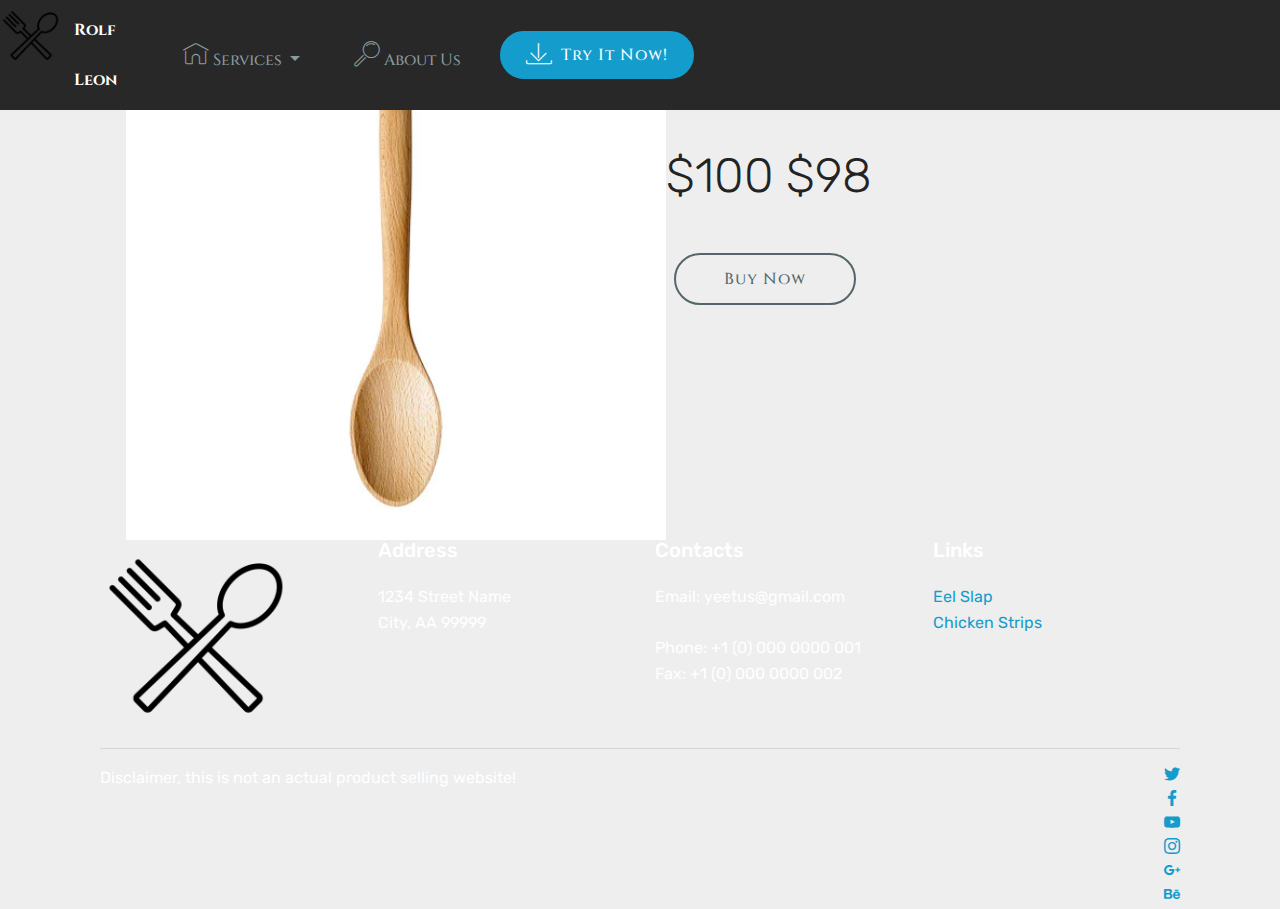
<file: page2.html>
<!DOCTYPE html>
<html  >
<head>
  <!-- Site made with Mobirise Website Builder v4.10.2, https://mobirise.com -->
  <meta charset="UTF-8">
  <meta http-equiv="X-UA-Compatible" content="IE=edge">
  <meta name="generator" content="Mobirise v4.10.2, mobirise.com">
  <meta name="viewport" content="width=device-width, initial-scale=1, minimum-scale=1">
  <link rel="shortcut icon" href="assets/images/368797-200-138x138.png" type="image/x-icon">
  <meta name="description" content="Web Page Creator Description">
  
  <title>Please Help Me</title>
  <link rel="stylesheet" href="assets/web/assets/mobirise-icons/mobirise-icons.css">
  <link rel="stylesheet" href="assets/tether/tether.min.css">
  <link rel="stylesheet" href="assets/bootstrap/css/bootstrap.min.css">
  <link rel="stylesheet" href="assets/bootstrap/css/bootstrap-grid.min.css">
  <link rel="stylesheet" href="assets/bootstrap/css/bootstrap-reboot.min.css">
  <link rel="stylesheet" href="assets/dropdown/css/style.css">
  <link rel="stylesheet" href="assets/socicon/css/styles.css">
  <link rel="stylesheet" href="assets/theme/css/style.css">
  <link rel="stylesheet" href="assets/mobirise/css/mbr-additional.css" type="text/css">
  
  
  
</head>
<body>
  <section class="menu cid-rtcDZcAarI" once="menu" id="menu1-s">

    

    <nav class="navbar navbar-expand beta-menu navbar-dropdown align-items-center navbar-fixed-top navbar-toggleable-sm">
        <button class="navbar-toggler navbar-toggler-right" type="button" data-toggle="collapse" data-target="#navbarSupportedContent" aria-controls="navbarSupportedContent" aria-expanded="false" aria-label="Toggle navigation">
            <div class="hamburger">
                <span></span>
                <span></span>
                <span></span>
                <span></span>
            </div>
        </button>
        <div class="menu-logo">
            <div class="navbar-brand">
                <span class="navbar-logo">
                    <a href="https://mobirise.co">
                         <img src="assets/images/368797-200-138x138.png" alt="Mobirise" title="" style="height: 3.8rem;">
                    </a>
                </span>
                <span class="navbar-caption-wrap"><a class="navbar-caption text-white display-4" href="https://mobirise.co">Rolf Leon</a></span>
            </div>
        </div>
        <div class="collapse navbar-collapse" id="navbarSupportedContent">
            <ul class="navbar-nav nav-dropdown" data-app-modern-menu="true"><li class="nav-item dropdown">
                    <a class="nav-link link dropdown-toggle text-warning display-4" href="https://mobirise.co" data-toggle="dropdown-submenu" aria-expanded="true">
                        <span class="mbri-home mbr-iconfont mbr-iconfont-btn"></span>
                        Services
                    </a><div class="dropdown-menu"><a class="dropdown-item text-warning display-4" href="page2.html">Standard</a><a class="dropdown-item text-warning display-4" href="page3.html" aria-expanded="true">Buisness</a><a class="dropdown-item text-warning display-4" href="page4.html" aria-expanded="false">Premium</a></div>
                </li>
                <li class="nav-item">
                    <a class="nav-link link text-warning display-4" href="https://mobirise.co">
                        <span class="mbri-search mbr-iconfont mbr-iconfont-btn"></span>
                        About Us
                    </a>
                </li></ul>
            <div class="navbar-buttons mbr-section-btn"><a class="btn btn-sm btn-primary display-4" href="https://mobirise.co">
                    <span class="mbri-save mbr-iconfont mbr-iconfont-btn "></span>
                    Try It Now!
                </a></div>
        </div>
    </nav>
</section>

<section class="engine"><a href="https://mobirise.info/s">bootstrap theme</a></section><section class="services2 cid-rt1t7WV9ff" id="services2-l">
    <!---->
    
    <!---->
    <!--Overlay-->
    
    <!--Container-->
    <div class="container">
        <div class="col-md-12">
            <div class="media-container-row">
                <div class="mbr-figure" style="width: 50%;">
                    <img src="assets/images/rort-spoon-0240554-pe380197-s4.webp" alt="Mobirise" title="">
                </div>
                <div class="align-left aside-content">
                    <h2 class="mbr-title pt-2 mbr-fonts-style display-2">
                        Standard&nbsp;</h2>
                    <div class="mbr-section-text">
                        <p class="mbr-text text1 pt-2 mbr-light mbr-fonts-style display-7">The simple wooden spoon, perfect for any conosour of fine utensils</p>
                        <p class="mbr-text text2 pt-4 mbr-light mbr-fonts-style display-2">
                            $100&nbsp;<span class="cost">$98</span></p>
                    </div>
                    <!--Btn-->
                    <div class="mbr-section-btn pt-3 align-left"><a href="https://www.ikea.com/ca/en/p/roert-spoon-beech-10278460/" class="btn btn-warning-outline display-4">
                            Buy Now
                        </a></div>
                </div>
            </div>
        </div>
    </div>
</section>

<section class="cid-rtcEfvAgXp" id="footer1-v">

    

    

    <div class="container">
        <div class="media-container-row content text-white">
            <div class="col-12 col-md-3">
                <div class="media-wrap">
                    <a href="https://mobirise.co/">
                        <img src="assets/images/368797-200-192x192.png" alt="Mobirise" title="">
                    </a>
                </div>
            </div>
            <div class="col-12 col-md-3 mbr-fonts-style display-7">
                <h5 class="pb-3">
                    Address
                </h5>
                <p class="mbr-text">
                    1234 Street Name
                    <br>City, AA 99999
                </p>
            </div>
            <div class="col-12 col-md-3 mbr-fonts-style display-7">
                <h5 class="pb-3">
                    Contacts
                </h5>
                <p class="mbr-text">
                    Email: yeetus@gmail.com &nbsp; &nbsp; &nbsp; &nbsp; &nbsp; &nbsp; &nbsp; &nbsp; &nbsp; &nbsp;<br>Phone: +1 (0) 000 0000 001
                    <br>Fax: +1 (0) 000 0000 002
                </p>
            </div>
            <div class="col-12 col-md-3 mbr-fonts-style display-7">
                <h5 class="pb-3">
                    Links
                </h5>
                <p class="mbr-text"><a href="http://eelslap.com/">Eel Slap</a><br><a href="https://www.chick-fil-a.com/">Chicken Strips</a><br><br></p>
            </div>
        </div>
        <div class="footer-lower">
            <div class="media-container-row">
                <div class="col-sm-12">
                    <hr>
                </div>
            </div>
            <div class="media-container-row mbr-white">
                <div class="col-sm-6 copyright">
                    <p class="mbr-text mbr-fonts-style display-7">
                        Disclaimer, this is not an actual product selling website! &nbsp;</p>
                </div>
                <div class="col-md-6">
                    <div class="social-list align-right">
                        <div class="soc-item">
                            <a href="https://twitter.com/mobirise" target="_blank">
                                <span class="socicon-twitter socicon mbr-iconfont mbr-iconfont-social"></span>
                            </a>
                        </div>
                        <div class="soc-item">
                            <a href="https://www.facebook.com/pages/Mobirise/1616226671953247" target="_blank">
                                <span class="socicon-facebook socicon mbr-iconfont mbr-iconfont-social"></span>
                            </a>
                        </div>
                        <div class="soc-item">
                            <a href="https://www.youtube.com/c/mobirise" target="_blank">
                                <span class="socicon-youtube socicon mbr-iconfont mbr-iconfont-social"></span>
                            </a>
                        </div>
                        <div class="soc-item">
                            <a href="https://instagram.com/mobirise" target="_blank">
                                <span class="socicon-instagram socicon mbr-iconfont mbr-iconfont-social"></span>
                            </a>
                        </div>
                        <div class="soc-item">
                            <a href="https://plus.google.com/u/0/+Mobirise" target="_blank">
                                <span class="socicon-googleplus socicon mbr-iconfont mbr-iconfont-social"></span>
                            </a>
                        </div>
                        <div class="soc-item">
                            <a href="https://www.behance.net/Mobirise" target="_blank">
                                <span class="socicon-behance socicon mbr-iconfont mbr-iconfont-social"></span>
                            </a>
                        </div>
                    </div>
                </div>
            </div>
        </div>
    </div>
</section>


  <script src="assets/web/assets/jquery/jquery.min.js"></script>
  <script src="assets/popper/popper.min.js"></script>
  <script src="assets/tether/tether.min.js"></script>
  <script src="assets/bootstrap/js/bootstrap.min.js"></script>
  <script src="assets/smoothscroll/smooth-scroll.js"></script>
  <script src="assets/dropdown/js/script.min.js"></script>
  <script src="assets/touchswipe/jquery.touch-swipe.min.js"></script>
  <script src="assets/theme/js/script.js"></script>
  
  
</body>
</html>
</file>
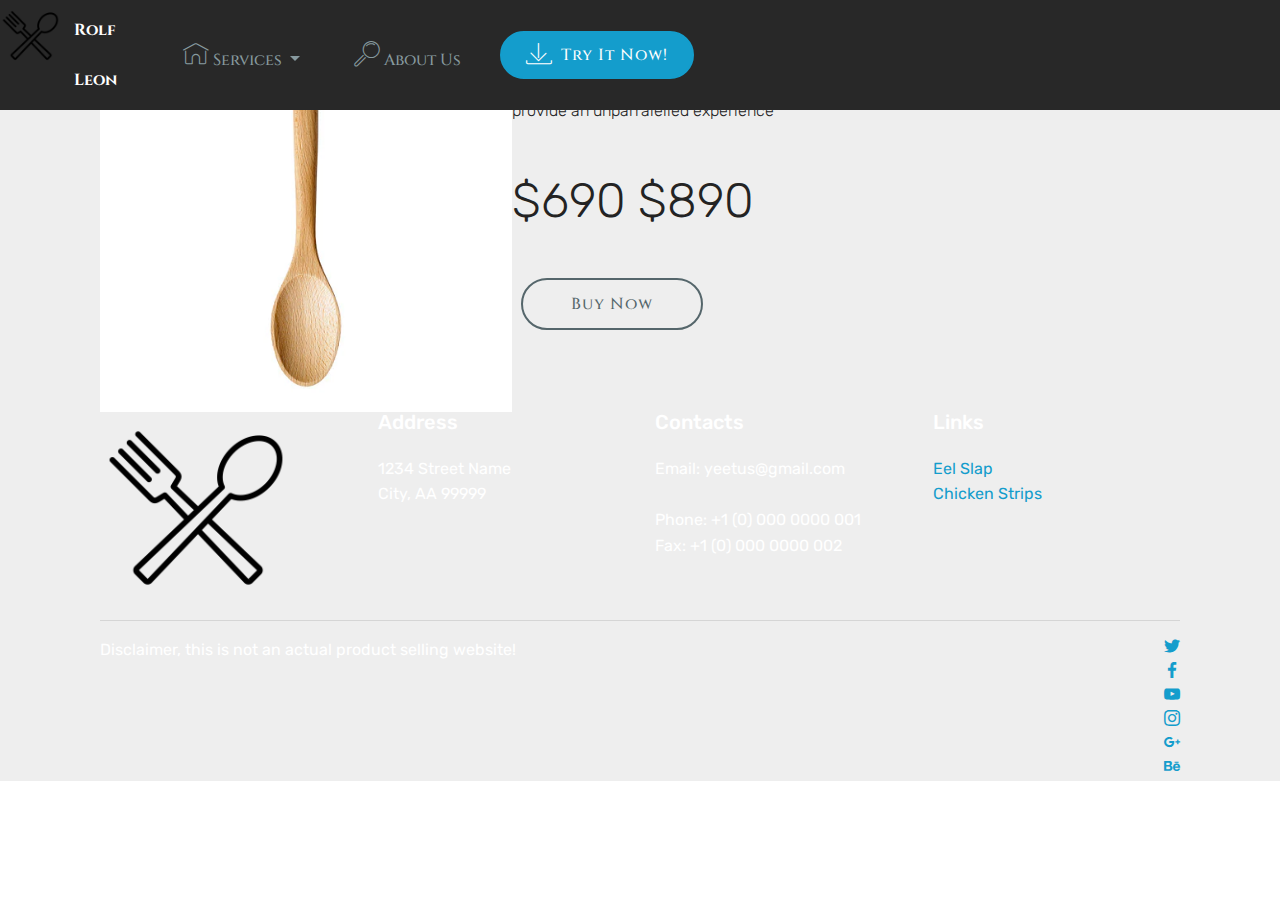
<file: page3.html>
<!DOCTYPE html>
<html  >
<head>
  <!-- Site made with Mobirise Website Builder v4.10.2, https://mobirise.com -->
  <meta charset="UTF-8">
  <meta http-equiv="X-UA-Compatible" content="IE=edge">
  <meta name="generator" content="Mobirise v4.10.2, mobirise.com">
  <meta name="viewport" content="width=device-width, initial-scale=1, minimum-scale=1">
  <link rel="shortcut icon" href="assets/images/368797-200-138x138.png" type="image/x-icon">
  <meta name="description" content="Website Builder Description">
  
  <title>Please End Me</title>
  <link rel="stylesheet" href="assets/web/assets/mobirise-icons/mobirise-icons.css">
  <link rel="stylesheet" href="assets/tether/tether.min.css">
  <link rel="stylesheet" href="assets/bootstrap/css/bootstrap.min.css">
  <link rel="stylesheet" href="assets/bootstrap/css/bootstrap-grid.min.css">
  <link rel="stylesheet" href="assets/bootstrap/css/bootstrap-reboot.min.css">
  <link rel="stylesheet" href="assets/dropdown/css/style.css">
  <link rel="stylesheet" href="assets/socicon/css/styles.css">
  <link rel="stylesheet" href="assets/theme/css/style.css">
  <link rel="stylesheet" href="assets/mobirise/css/mbr-additional.css" type="text/css">
  
  
  
</head>
<body>
  <section class="menu cid-rtcDXeggzj" once="menu" id="menu1-r">

    

    <nav class="navbar navbar-expand beta-menu navbar-dropdown align-items-center navbar-fixed-top navbar-toggleable-sm">
        <button class="navbar-toggler navbar-toggler-right" type="button" data-toggle="collapse" data-target="#navbarSupportedContent" aria-controls="navbarSupportedContent" aria-expanded="false" aria-label="Toggle navigation">
            <div class="hamburger">
                <span></span>
                <span></span>
                <span></span>
                <span></span>
            </div>
        </button>
        <div class="menu-logo">
            <div class="navbar-brand">
                <span class="navbar-logo">
                    <a href="https://mobirise.co">
                         <img src="assets/images/368797-200-138x138.png" alt="Mobirise" title="" style="height: 3.8rem;">
                    </a>
                </span>
                <span class="navbar-caption-wrap"><a class="navbar-caption text-white display-4" href="https://mobirise.co">Rolf Leon</a></span>
            </div>
        </div>
        <div class="collapse navbar-collapse" id="navbarSupportedContent">
            <ul class="navbar-nav nav-dropdown" data-app-modern-menu="true"><li class="nav-item dropdown">
                    <a class="nav-link link dropdown-toggle text-warning display-4" href="https://mobirise.co" data-toggle="dropdown-submenu" aria-expanded="true">
                        <span class="mbri-home mbr-iconfont mbr-iconfont-btn"></span>
                        Services
                    </a><div class="dropdown-menu"><a class="dropdown-item text-warning display-4" href="page2.html">Standard</a><a class="dropdown-item text-warning display-4" href="page3.html" aria-expanded="true">Buisness</a><a class="dropdown-item text-warning display-4" href="page4.html" aria-expanded="false">Premium</a></div>
                </li>
                <li class="nav-item">
                    <a class="nav-link link text-warning display-4" href="https://mobirise.co">
                        <span class="mbri-search mbr-iconfont mbr-iconfont-btn"></span>
                        About Us
                    </a>
                </li></ul>
            <div class="navbar-buttons mbr-section-btn"><a class="btn btn-sm btn-primary display-4" href="https://mobirise.co">
                    <span class="mbri-save mbr-iconfont mbr-iconfont-btn "></span>
                    Try It Now!
                </a></div>
        </div>
    </nav>
</section>

<section class="engine"><a href="https://mobirise.info/a">online website builder</a></section><section class="services2 cid-rt1uFMUAkw" id="services2-m">
    <!---->
    
    <!---->
    <!--Overlay-->
    
    <!--Container-->
    <div class="container">
        <div class="col-md-12">
            <div class="media-container-row">
                <div class="mbr-figure" style="width: 50%;">
                    <img src="assets/images/rort-spoon-0240554-pe380197-s4.webp" alt="Mobirise" title="">
                </div>
                <div class="align-left aside-content">
                    <h2 class="mbr-title pt-2 mbr-fonts-style display-2">
                        Buisness</h2>
                    <div class="mbr-section-text">
                        <p class="mbr-text text1 pt-2 mbr-light mbr-fonts-style display-7">
                            This sleek advanced spoon takes advantage of cutting edge design technologies, to provide an unparralelled experience
                        </p>
                        <p class="mbr-text text2 pt-4 mbr-light mbr-fonts-style display-2">
                            $690 <span class="cost">$890</span>
                        </p>
                    </div>
                    <!--Btn-->
                    <div class="mbr-section-btn pt-3 align-left"><a href="https://www.ebay.ca/itm/IKEA-RORT-Spoo-Beech-Round-Beech-Free-Shipping/332326084511?hash=item4d602d9f9f:g:kPwAAOSwFjNZftOF" class="btn btn-warning-outline display-4">
                            Buy Now
                        </a></div>
                </div>
            </div>
        </div>
    </div>
</section>

<section class="cid-rtcEcu2yfj" id="footer1-u">

    

    

    <div class="container">
        <div class="media-container-row content text-white">
            <div class="col-12 col-md-3">
                <div class="media-wrap">
                    <a href="https://mobirise.co/">
                        <img src="assets/images/368797-200-192x192.png" alt="Mobirise" title="">
                    </a>
                </div>
            </div>
            <div class="col-12 col-md-3 mbr-fonts-style display-7">
                <h5 class="pb-3">
                    Address
                </h5>
                <p class="mbr-text">
                    1234 Street Name
                    <br>City, AA 99999
                </p>
            </div>
            <div class="col-12 col-md-3 mbr-fonts-style display-7">
                <h5 class="pb-3">
                    Contacts
                </h5>
                <p class="mbr-text">
                    Email: yeetus@gmail.com &nbsp; &nbsp; &nbsp; &nbsp; &nbsp; &nbsp; &nbsp; &nbsp; &nbsp; &nbsp;<br>Phone: +1 (0) 000 0000 001
                    <br>Fax: +1 (0) 000 0000 002
                </p>
            </div>
            <div class="col-12 col-md-3 mbr-fonts-style display-7">
                <h5 class="pb-3">
                    Links
                </h5>
                <p class="mbr-text"><a href="http://eelslap.com/">Eel Slap</a><br><a href="https://www.chick-fil-a.com/">Chicken Strips</a><br><br></p>
            </div>
        </div>
        <div class="footer-lower">
            <div class="media-container-row">
                <div class="col-sm-12">
                    <hr>
                </div>
            </div>
            <div class="media-container-row mbr-white">
                <div class="col-sm-6 copyright">
                    <p class="mbr-text mbr-fonts-style display-7">
                        Disclaimer, this is not an actual product selling website! &nbsp;</p>
                </div>
                <div class="col-md-6">
                    <div class="social-list align-right">
                        <div class="soc-item">
                            <a href="https://twitter.com/mobirise" target="_blank">
                                <span class="socicon-twitter socicon mbr-iconfont mbr-iconfont-social"></span>
                            </a>
                        </div>
                        <div class="soc-item">
                            <a href="https://www.facebook.com/pages/Mobirise/1616226671953247" target="_blank">
                                <span class="socicon-facebook socicon mbr-iconfont mbr-iconfont-social"></span>
                            </a>
                        </div>
                        <div class="soc-item">
                            <a href="https://www.youtube.com/c/mobirise" target="_blank">
                                <span class="socicon-youtube socicon mbr-iconfont mbr-iconfont-social"></span>
                            </a>
                        </div>
                        <div class="soc-item">
                            <a href="https://instagram.com/mobirise" target="_blank">
                                <span class="socicon-instagram socicon mbr-iconfont mbr-iconfont-social"></span>
                            </a>
                        </div>
                        <div class="soc-item">
                            <a href="https://plus.google.com/u/0/+Mobirise" target="_blank">
                                <span class="socicon-googleplus socicon mbr-iconfont mbr-iconfont-social"></span>
                            </a>
                        </div>
                        <div class="soc-item">
                            <a href="https://www.behance.net/Mobirise" target="_blank">
                                <span class="socicon-behance socicon mbr-iconfont mbr-iconfont-social"></span>
                            </a>
                        </div>
                    </div>
                </div>
            </div>
        </div>
    </div>
</section>


  <script src="assets/web/assets/jquery/jquery.min.js"></script>
  <script src="assets/popper/popper.min.js"></script>
  <script src="assets/tether/tether.min.js"></script>
  <script src="assets/bootstrap/js/bootstrap.min.js"></script>
  <script src="assets/smoothscroll/smooth-scroll.js"></script>
  <script src="assets/dropdown/js/script.min.js"></script>
  <script src="assets/touchswipe/jquery.touch-swipe.min.js"></script>
  <script src="assets/theme/js/script.js"></script>
  
  
</body>
</html>
</file>
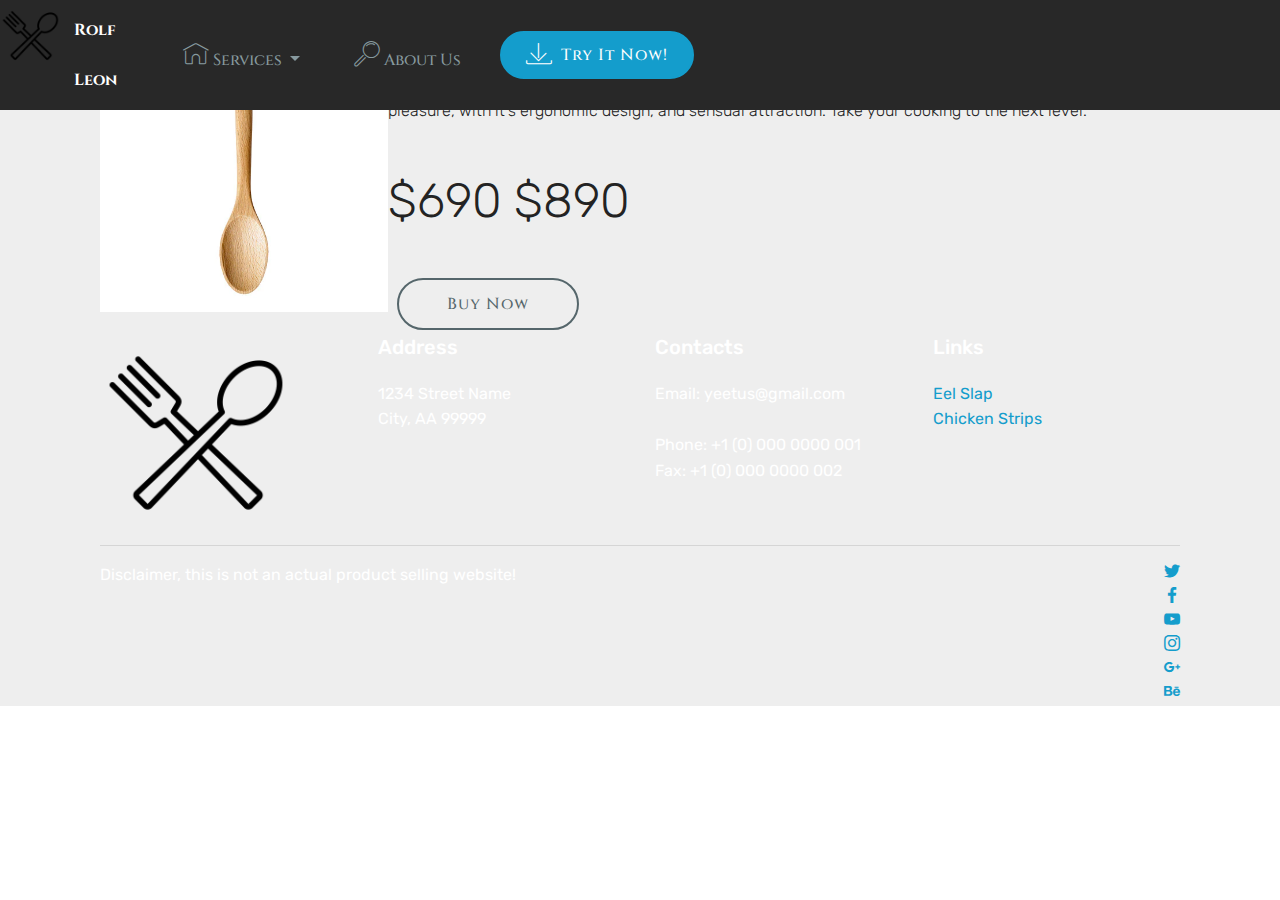
<file: page4.html>
<!DOCTYPE html>
<html  >
<head>
  <!-- Site made with Mobirise Website Builder v4.10.2, https://mobirise.com -->
  <meta charset="UTF-8">
  <meta http-equiv="X-UA-Compatible" content="IE=edge">
  <meta name="generator" content="Mobirise v4.10.2, mobirise.com">
  <meta name="viewport" content="width=device-width, initial-scale=1, minimum-scale=1">
  <link rel="shortcut icon" href="assets/images/368797-200-138x138.png" type="image/x-icon">
  <meta name="description" content="Site Maker Description">
  
  <title>Please Love Me</title>
  <link rel="stylesheet" href="assets/web/assets/mobirise-icons/mobirise-icons.css">
  <link rel="stylesheet" href="assets/tether/tether.min.css">
  <link rel="stylesheet" href="assets/bootstrap/css/bootstrap.min.css">
  <link rel="stylesheet" href="assets/bootstrap/css/bootstrap-grid.min.css">
  <link rel="stylesheet" href="assets/bootstrap/css/bootstrap-reboot.min.css">
  <link rel="stylesheet" href="assets/dropdown/css/style.css">
  <link rel="stylesheet" href="assets/socicon/css/styles.css">
  <link rel="stylesheet" href="assets/theme/css/style.css">
  <link rel="stylesheet" href="assets/mobirise/css/mbr-additional.css" type="text/css">
  
  
  
</head>
<body>
  <section class="menu cid-rtcDVx7eq1" once="menu" id="menu1-q">

    

    <nav class="navbar navbar-expand beta-menu navbar-dropdown align-items-center navbar-fixed-top navbar-toggleable-sm">
        <button class="navbar-toggler navbar-toggler-right" type="button" data-toggle="collapse" data-target="#navbarSupportedContent" aria-controls="navbarSupportedContent" aria-expanded="false" aria-label="Toggle navigation">
            <div class="hamburger">
                <span></span>
                <span></span>
                <span></span>
                <span></span>
            </div>
        </button>
        <div class="menu-logo">
            <div class="navbar-brand">
                <span class="navbar-logo">
                    <a href="https://mobirise.co">
                         <img src="assets/images/368797-200-138x138.png" alt="Mobirise" title="" style="height: 3.8rem;">
                    </a>
                </span>
                <span class="navbar-caption-wrap"><a class="navbar-caption text-white display-4" href="https://mobirise.co">Rolf Leon</a></span>
            </div>
        </div>
        <div class="collapse navbar-collapse" id="navbarSupportedContent">
            <ul class="navbar-nav nav-dropdown" data-app-modern-menu="true"><li class="nav-item dropdown">
                    <a class="nav-link link dropdown-toggle text-warning display-4" href="https://mobirise.co" data-toggle="dropdown-submenu" aria-expanded="true">
                        <span class="mbri-home mbr-iconfont mbr-iconfont-btn"></span>
                        Services
                    </a><div class="dropdown-menu"><a class="dropdown-item text-warning display-4" href="page2.html">Standard</a><a class="dropdown-item text-warning display-4" href="page3.html" aria-expanded="true">Buisness</a><a class="dropdown-item text-warning display-4" href="page4.html" aria-expanded="false">Premium</a></div>
                </li>
                <li class="nav-item">
                    <a class="nav-link link text-warning display-4" href="https://mobirise.co">
                        <span class="mbri-search mbr-iconfont mbr-iconfont-btn"></span>
                        About Us
                    </a>
                </li></ul>
            <div class="navbar-buttons mbr-section-btn"><a class="btn btn-sm btn-primary display-4" href="https://mobirise.co">
                    <span class="mbri-save mbr-iconfont mbr-iconfont-btn "></span>
                    Try It Now!
                </a></div>
        </div>
    </nav>
</section>

<section class="engine"><a href="https://mobirise.info/c">website builder</a></section><section class="services2 cid-rt1uYoAFJ5" id="services2-n">
    <!---->
    
    <!---->
    <!--Overlay-->
    
    <!--Container-->
    <div class="container">
        <div class="col-md-12">
            <div class="media-container-row">
                <div class="mbr-figure" style="width: 50%;">
                    <img src="assets/images/rort-spoon-0240554-pe380197-s4.webp" alt="Mobirise" title="">
                </div>
                <div class="align-left aside-content">
                    <h2 class="mbr-title pt-2 mbr-fonts-style display-2">Premium</h2>
                    <div class="mbr-section-text">
                        <p class="mbr-text text1 pt-2 mbr-light mbr-fonts-style display-7">
                            The culmination of thousands of years of spoon design, the Luxury edition provides the ultimate in cullinary pleasure, with it's ergonomic design, and sensual attraction.  Take your cooking to the next level.  
                        </p>
                        <p class="mbr-text text2 pt-4 mbr-light mbr-fonts-style display-2">
                            $690 <span class="cost">$890</span>
                        </p>
                    </div>
                    <!--Btn-->
                    <div class="mbr-section-btn pt-3 align-left"><a href="https://www.ikea.co.id/en/products/kitchen/kitchen-tools/cooking-utensils/rort-spoon-art-30278459" class="btn btn-warning-outline display-4">
                            Buy Now
                        </a></div>
                </div>
            </div>
        </div>
    </div>
</section>

<section class="cid-rtcEb0CHKI" id="footer1-t">

    

    

    <div class="container">
        <div class="media-container-row content text-white">
            <div class="col-12 col-md-3">
                <div class="media-wrap">
                    <a href="https://mobirise.co/">
                        <img src="assets/images/368797-200-192x192.png" alt="Mobirise" title="">
                    </a>
                </div>
            </div>
            <div class="col-12 col-md-3 mbr-fonts-style display-7">
                <h5 class="pb-3">
                    Address
                </h5>
                <p class="mbr-text">
                    1234 Street Name
                    <br>City, AA 99999
                </p>
            </div>
            <div class="col-12 col-md-3 mbr-fonts-style display-7">
                <h5 class="pb-3">
                    Contacts
                </h5>
                <p class="mbr-text">
                    Email: yeetus@gmail.com &nbsp; &nbsp; &nbsp; &nbsp; &nbsp; &nbsp; &nbsp; &nbsp; &nbsp; &nbsp;<br>Phone: +1 (0) 000 0000 001
                    <br>Fax: +1 (0) 000 0000 002
                </p>
            </div>
            <div class="col-12 col-md-3 mbr-fonts-style display-7">
                <h5 class="pb-3">
                    Links
                </h5>
                <p class="mbr-text"><a href="http://eelslap.com/">Eel Slap</a><br><a href="https://www.chick-fil-a.com/">Chicken Strips</a><br><br></p>
            </div>
        </div>
        <div class="footer-lower">
            <div class="media-container-row">
                <div class="col-sm-12">
                    <hr>
                </div>
            </div>
            <div class="media-container-row mbr-white">
                <div class="col-sm-6 copyright">
                    <p class="mbr-text mbr-fonts-style display-7">
                        Disclaimer, this is not an actual product selling website! &nbsp;</p>
                </div>
                <div class="col-md-6">
                    <div class="social-list align-right">
                        <div class="soc-item">
                            <a href="https://twitter.com/mobirise" target="_blank">
                                <span class="socicon-twitter socicon mbr-iconfont mbr-iconfont-social"></span>
                            </a>
                        </div>
                        <div class="soc-item">
                            <a href="https://www.facebook.com/pages/Mobirise/1616226671953247" target="_blank">
                                <span class="socicon-facebook socicon mbr-iconfont mbr-iconfont-social"></span>
                            </a>
                        </div>
                        <div class="soc-item">
                            <a href="https://www.youtube.com/c/mobirise" target="_blank">
                                <span class="socicon-youtube socicon mbr-iconfont mbr-iconfont-social"></span>
                            </a>
                        </div>
                        <div class="soc-item">
                            <a href="https://instagram.com/mobirise" target="_blank">
                                <span class="socicon-instagram socicon mbr-iconfont mbr-iconfont-social"></span>
                            </a>
                        </div>
                        <div class="soc-item">
                            <a href="https://plus.google.com/u/0/+Mobirise" target="_blank">
                                <span class="socicon-googleplus socicon mbr-iconfont mbr-iconfont-social"></span>
                            </a>
                        </div>
                        <div class="soc-item">
                            <a href="https://www.behance.net/Mobirise" target="_blank">
                                <span class="socicon-behance socicon mbr-iconfont mbr-iconfont-social"></span>
                            </a>
                        </div>
                    </div>
                </div>
            </div>
        </div>
    </div>
</section>


  <script src="assets/web/assets/jquery/jquery.min.js"></script>
  <script src="assets/popper/popper.min.js"></script>
  <script src="assets/tether/tether.min.js"></script>
  <script src="assets/bootstrap/js/bootstrap.min.js"></script>
  <script src="assets/smoothscroll/smooth-scroll.js"></script>
  <script src="assets/dropdown/js/script.min.js"></script>
  <script src="assets/touchswipe/jquery.touch-swipe.min.js"></script>
  <script src="assets/theme/js/script.js"></script>
  
  
</body>
</html>
</file>
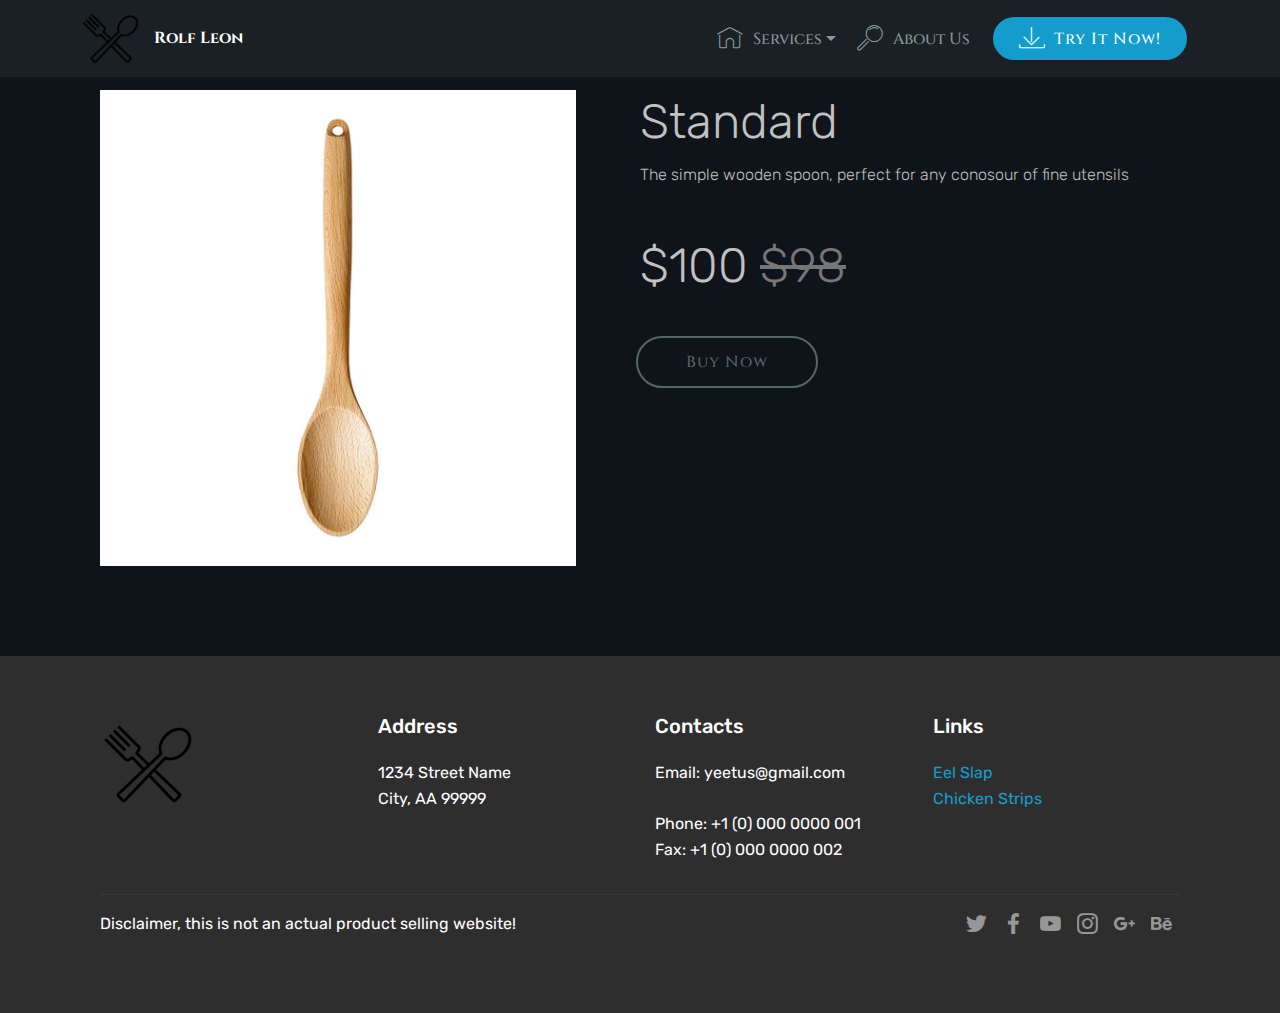
<file: Coleweb/page2.html>
<!DOCTYPE html>
<html  >
<head>
  <!-- Site made with Mobirise Website Builder v4.10.2, https://mobirise.com -->
  <meta charset="UTF-8">
  <meta http-equiv="X-UA-Compatible" content="IE=edge">
  <meta name="generator" content="Mobirise v4.10.2, mobirise.com">
  <meta name="viewport" content="width=device-width, initial-scale=1, minimum-scale=1">
  <link rel="shortcut icon" href="assets/images/368797-200-138x138.png" type="image/x-icon">
  <meta name="description" content="Web Page Creator Description">
  
  <title>Please Help Me</title>
  <link rel="stylesheet" href="assets/web/assets/mobirise-icons/mobirise-icons.css">
  <link rel="stylesheet" href="assets/tether/tether.min.css">
  <link rel="stylesheet" href="assets/bootstrap/css/bootstrap.min.css">
  <link rel="stylesheet" href="assets/bootstrap/css/bootstrap-grid.min.css">
  <link rel="stylesheet" href="assets/bootstrap/css/bootstrap-reboot.min.css">
  <link rel="stylesheet" href="assets/dropdown/css/style.css">
  <link rel="stylesheet" href="assets/socicon/css/styles.css">
  <link rel="stylesheet" href="assets/theme/css/style.css">
  <link rel="stylesheet" href="assets/mobirise/css/mbr-additional.css" type="text/css">
  
  
  
</head>
<body>
  <section class="menu cid-rtcDZcAarI" once="menu" id="menu1-s">

    

    <nav class="navbar navbar-expand beta-menu navbar-dropdown align-items-center navbar-fixed-top navbar-toggleable-sm">
        <button class="navbar-toggler navbar-toggler-right" type="button" data-toggle="collapse" data-target="#navbarSupportedContent" aria-controls="navbarSupportedContent" aria-expanded="false" aria-label="Toggle navigation">
            <div class="hamburger">
                <span></span>
                <span></span>
                <span></span>
                <span></span>
            </div>
        </button>
        <div class="menu-logo">
            <div class="navbar-brand">
                <span class="navbar-logo">
                    <a href="https://mobirise.co">
                         <img src="assets/images/368797-200-138x138.png" alt="Mobirise" title="" style="height: 3.8rem;">
                    </a>
                </span>
                <span class="navbar-caption-wrap"><a class="navbar-caption text-white display-4" href="https://mobirise.co">Rolf Leon</a></span>
            </div>
        </div>
        <div class="collapse navbar-collapse" id="navbarSupportedContent">
            <ul class="navbar-nav nav-dropdown" data-app-modern-menu="true"><li class="nav-item dropdown">
                    <a class="nav-link link dropdown-toggle text-warning display-4" href="https://mobirise.co" data-toggle="dropdown-submenu" aria-expanded="true">
                        <span class="mbri-home mbr-iconfont mbr-iconfont-btn"></span>
                        Services
                    </a><div class="dropdown-menu"><a class="dropdown-item text-warning display-4" href="page2.html">Standard</a><a class="dropdown-item text-warning display-4" href="page3.html" aria-expanded="true">Buisness</a><a class="dropdown-item text-warning display-4" href="page4.html" aria-expanded="false">Premium</a></div>
                </li>
                <li class="nav-item">
                    <a class="nav-link link text-warning display-4" href="https://mobirise.co">
                        <span class="mbri-search mbr-iconfont mbr-iconfont-btn"></span>
                        About Us
                    </a>
                </li></ul>
            <div class="navbar-buttons mbr-section-btn"><a class="btn btn-sm btn-primary display-4" href="https://mobirise.co">
                    <span class="mbri-save mbr-iconfont mbr-iconfont-btn "></span>
                    Try It Now!
                </a></div>
        </div>
    </nav>
</section>

<section class="engine"><a href="https://mobirise.info/y">free html web templates</a></section><section class="services2 cid-rt1t7WV9ff" id="services2-l">
    <!---->
    
    <!---->
    <!--Overlay-->
    
    <!--Container-->
    <div class="container">
        <div class="col-md-12">
            <div class="media-container-row">
                <div class="mbr-figure" style="width: 50%;">
                    <img src="assets/images/rort-spoon-0240554-pe380197-s4.webp" alt="Mobirise" title="">
                </div>
                <div class="align-left aside-content">
                    <h2 class="mbr-title pt-2 mbr-fonts-style display-2">
                        Standard&nbsp;</h2>
                    <div class="mbr-section-text">
                        <p class="mbr-text text1 pt-2 mbr-light mbr-fonts-style display-7">The simple wooden spoon, perfect for any conosour of fine utensils</p>
                        <p class="mbr-text text2 pt-4 mbr-light mbr-fonts-style display-2">
                            $100&nbsp;<span class="cost">$98</span></p>
                    </div>
                    <!--Btn-->
                    <div class="mbr-section-btn pt-3 align-left"><a href="https://www.ikea.com/ca/en/p/roert-spoon-beech-10278460/" class="btn btn-warning-outline display-4">
                            Buy Now
                        </a></div>
                </div>
            </div>
        </div>
    </div>
</section>

<section class="cid-rtcEfvAgXp" id="footer1-v">

    

    

    <div class="container">
        <div class="media-container-row content text-white">
            <div class="col-12 col-md-3">
                <div class="media-wrap">
                    <a href="https://mobirise.co/">
                        <img src="assets/images/368797-200-192x192.png" alt="Mobirise" title="">
                    </a>
                </div>
            </div>
            <div class="col-12 col-md-3 mbr-fonts-style display-7">
                <h5 class="pb-3">
                    Address
                </h5>
                <p class="mbr-text">
                    1234 Street Name
                    <br>City, AA 99999
                </p>
            </div>
            <div class="col-12 col-md-3 mbr-fonts-style display-7">
                <h5 class="pb-3">
                    Contacts
                </h5>
                <p class="mbr-text">
                    Email: yeetus@gmail.com &nbsp; &nbsp; &nbsp; &nbsp; &nbsp; &nbsp; &nbsp; &nbsp; &nbsp; &nbsp;<br>Phone: +1 (0) 000 0000 001
                    <br>Fax: +1 (0) 000 0000 002
                </p>
            </div>
            <div class="col-12 col-md-3 mbr-fonts-style display-7">
                <h5 class="pb-3">
                    Links
                </h5>
                <p class="mbr-text"><a href="http://eelslap.com/">Eel Slap</a><br><a href="https://www.chick-fil-a.com/">Chicken Strips</a><br><br></p>
            </div>
        </div>
        <div class="footer-lower">
            <div class="media-container-row">
                <div class="col-sm-12">
                    <hr>
                </div>
            </div>
            <div class="media-container-row mbr-white">
                <div class="col-sm-6 copyright">
                    <p class="mbr-text mbr-fonts-style display-7">
                        Disclaimer, this is not an actual product selling website! &nbsp;</p>
                </div>
                <div class="col-md-6">
                    <div class="social-list align-right">
                        <div class="soc-item">
                            <a href="https://twitter.com/mobirise" target="_blank">
                                <span class="socicon-twitter socicon mbr-iconfont mbr-iconfont-social"></span>
                            </a>
                        </div>
                        <div class="soc-item">
                            <a href="https://www.facebook.com/pages/Mobirise/1616226671953247" target="_blank">
                                <span class="socicon-facebook socicon mbr-iconfont mbr-iconfont-social"></span>
                            </a>
                        </div>
                        <div class="soc-item">
                            <a href="https://www.youtube.com/c/mobirise" target="_blank">
                                <span class="socicon-youtube socicon mbr-iconfont mbr-iconfont-social"></span>
                            </a>
                        </div>
                        <div class="soc-item">
                            <a href="https://instagram.com/mobirise" target="_blank">
                                <span class="socicon-instagram socicon mbr-iconfont mbr-iconfont-social"></span>
                            </a>
                        </div>
                        <div class="soc-item">
                            <a href="https://plus.google.com/u/0/+Mobirise" target="_blank">
                                <span class="socicon-googleplus socicon mbr-iconfont mbr-iconfont-social"></span>
                            </a>
                        </div>
                        <div class="soc-item">
                            <a href="https://www.behance.net/Mobirise" target="_blank">
                                <span class="socicon-behance socicon mbr-iconfont mbr-iconfont-social"></span>
                            </a>
                        </div>
                    </div>
                </div>
            </div>
        </div>
    </div>
</section>


  <script src="assets/web/assets/jquery/jquery.min.js"></script>
  <script src="assets/popper/popper.min.js"></script>
  <script src="assets/tether/tether.min.js"></script>
  <script src="assets/bootstrap/js/bootstrap.min.js"></script>
  <script src="assets/smoothscroll/smooth-scroll.js"></script>
  <script src="assets/dropdown/js/script.min.js"></script>
  <script src="assets/touchswipe/jquery.touch-swipe.min.js"></script>
  <script src="assets/theme/js/script.js"></script>
  
  
</body>
</html>
</file>
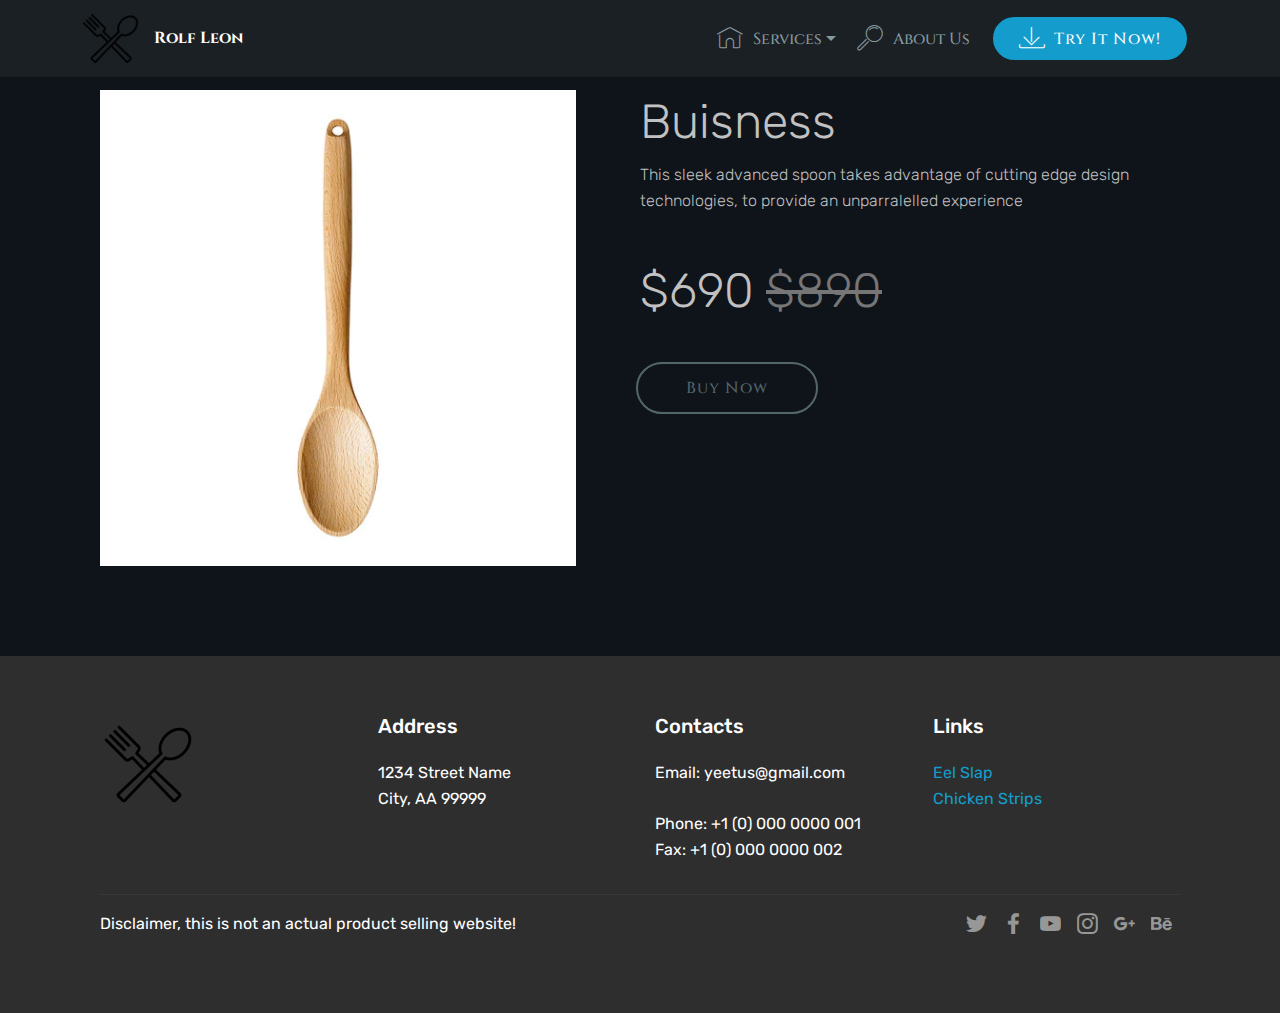
<file: Coleweb/page3.html>
<!DOCTYPE html>
<html  >
<head>
  <!-- Site made with Mobirise Website Builder v4.10.2, https://mobirise.com -->
  <meta charset="UTF-8">
  <meta http-equiv="X-UA-Compatible" content="IE=edge">
  <meta name="generator" content="Mobirise v4.10.2, mobirise.com">
  <meta name="viewport" content="width=device-width, initial-scale=1, minimum-scale=1">
  <link rel="shortcut icon" href="assets/images/368797-200-138x138.png" type="image/x-icon">
  <meta name="description" content="Website Builder Description">
  
  <title>Please End Me</title>
  <link rel="stylesheet" href="assets/web/assets/mobirise-icons/mobirise-icons.css">
  <link rel="stylesheet" href="assets/tether/tether.min.css">
  <link rel="stylesheet" href="assets/bootstrap/css/bootstrap.min.css">
  <link rel="stylesheet" href="assets/bootstrap/css/bootstrap-grid.min.css">
  <link rel="stylesheet" href="assets/bootstrap/css/bootstrap-reboot.min.css">
  <link rel="stylesheet" href="assets/dropdown/css/style.css">
  <link rel="stylesheet" href="assets/socicon/css/styles.css">
  <link rel="stylesheet" href="assets/theme/css/style.css">
  <link rel="stylesheet" href="assets/mobirise/css/mbr-additional.css" type="text/css">
  
  
  
</head>
<body>
  <section class="menu cid-rtcDXeggzj" once="menu" id="menu1-r">

    

    <nav class="navbar navbar-expand beta-menu navbar-dropdown align-items-center navbar-fixed-top navbar-toggleable-sm">
        <button class="navbar-toggler navbar-toggler-right" type="button" data-toggle="collapse" data-target="#navbarSupportedContent" aria-controls="navbarSupportedContent" aria-expanded="false" aria-label="Toggle navigation">
            <div class="hamburger">
                <span></span>
                <span></span>
                <span></span>
                <span></span>
            </div>
        </button>
        <div class="menu-logo">
            <div class="navbar-brand">
                <span class="navbar-logo">
                    <a href="https://mobirise.co">
                         <img src="assets/images/368797-200-138x138.png" alt="Mobirise" title="" style="height: 3.8rem;">
                    </a>
                </span>
                <span class="navbar-caption-wrap"><a class="navbar-caption text-white display-4" href="https://mobirise.co">Rolf Leon</a></span>
            </div>
        </div>
        <div class="collapse navbar-collapse" id="navbarSupportedContent">
            <ul class="navbar-nav nav-dropdown" data-app-modern-menu="true"><li class="nav-item dropdown">
                    <a class="nav-link link dropdown-toggle text-warning display-4" href="https://mobirise.co" data-toggle="dropdown-submenu" aria-expanded="true">
                        <span class="mbri-home mbr-iconfont mbr-iconfont-btn"></span>
                        Services
                    </a><div class="dropdown-menu"><a class="dropdown-item text-warning display-4" href="page2.html">Standard</a><a class="dropdown-item text-warning display-4" href="page3.html" aria-expanded="true">Buisness</a><a class="dropdown-item text-warning display-4" href="page4.html" aria-expanded="false">Premium</a></div>
                </li>
                <li class="nav-item">
                    <a class="nav-link link text-warning display-4" href="https://mobirise.co">
                        <span class="mbri-search mbr-iconfont mbr-iconfont-btn"></span>
                        About Us
                    </a>
                </li></ul>
            <div class="navbar-buttons mbr-section-btn"><a class="btn btn-sm btn-primary display-4" href="https://mobirise.co">
                    <span class="mbri-save mbr-iconfont mbr-iconfont-btn "></span>
                    Try It Now!
                </a></div>
        </div>
    </nav>
</section>

<section class="engine"><a href="https://mobirise.info/q">responsive web templates</a></section><section class="services2 cid-rt1uFMUAkw" id="services2-m">
    <!---->
    
    <!---->
    <!--Overlay-->
    
    <!--Container-->
    <div class="container">
        <div class="col-md-12">
            <div class="media-container-row">
                <div class="mbr-figure" style="width: 50%;">
                    <img src="assets/images/rort-spoon-0240554-pe380197-s4.webp" alt="Mobirise" title="">
                </div>
                <div class="align-left aside-content">
                    <h2 class="mbr-title pt-2 mbr-fonts-style display-2">
                        Buisness</h2>
                    <div class="mbr-section-text">
                        <p class="mbr-text text1 pt-2 mbr-light mbr-fonts-style display-7">
                            This sleek advanced spoon takes advantage of cutting edge design technologies, to provide an unparralelled experience
                        </p>
                        <p class="mbr-text text2 pt-4 mbr-light mbr-fonts-style display-2">
                            $690 <span class="cost">$890</span>
                        </p>
                    </div>
                    <!--Btn-->
                    <div class="mbr-section-btn pt-3 align-left"><a href="https://www.ebay.ca/itm/IKEA-RORT-Spoo-Beech-Round-Beech-Free-Shipping/332326084511?hash=item4d602d9f9f:g:kPwAAOSwFjNZftOF" class="btn btn-warning-outline display-4">
                            Buy Now
                        </a></div>
                </div>
            </div>
        </div>
    </div>
</section>

<section class="cid-rtcEcu2yfj" id="footer1-u">

    

    

    <div class="container">
        <div class="media-container-row content text-white">
            <div class="col-12 col-md-3">
                <div class="media-wrap">
                    <a href="https://mobirise.co/">
                        <img src="assets/images/368797-200-192x192.png" alt="Mobirise" title="">
                    </a>
                </div>
            </div>
            <div class="col-12 col-md-3 mbr-fonts-style display-7">
                <h5 class="pb-3">
                    Address
                </h5>
                <p class="mbr-text">
                    1234 Street Name
                    <br>City, AA 99999
                </p>
            </div>
            <div class="col-12 col-md-3 mbr-fonts-style display-7">
                <h5 class="pb-3">
                    Contacts
                </h5>
                <p class="mbr-text">
                    Email: yeetus@gmail.com &nbsp; &nbsp; &nbsp; &nbsp; &nbsp; &nbsp; &nbsp; &nbsp; &nbsp; &nbsp;<br>Phone: +1 (0) 000 0000 001
                    <br>Fax: +1 (0) 000 0000 002
                </p>
            </div>
            <div class="col-12 col-md-3 mbr-fonts-style display-7">
                <h5 class="pb-3">
                    Links
                </h5>
                <p class="mbr-text"><a href="http://eelslap.com/">Eel Slap</a><br><a href="https://www.chick-fil-a.com/">Chicken Strips</a><br><br></p>
            </div>
        </div>
        <div class="footer-lower">
            <div class="media-container-row">
                <div class="col-sm-12">
                    <hr>
                </div>
            </div>
            <div class="media-container-row mbr-white">
                <div class="col-sm-6 copyright">
                    <p class="mbr-text mbr-fonts-style display-7">
                        Disclaimer, this is not an actual product selling website! &nbsp;</p>
                </div>
                <div class="col-md-6">
                    <div class="social-list align-right">
                        <div class="soc-item">
                            <a href="https://twitter.com/mobirise" target="_blank">
                                <span class="socicon-twitter socicon mbr-iconfont mbr-iconfont-social"></span>
                            </a>
                        </div>
                        <div class="soc-item">
                            <a href="https://www.facebook.com/pages/Mobirise/1616226671953247" target="_blank">
                                <span class="socicon-facebook socicon mbr-iconfont mbr-iconfont-social"></span>
                            </a>
                        </div>
                        <div class="soc-item">
                            <a href="https://www.youtube.com/c/mobirise" target="_blank">
                                <span class="socicon-youtube socicon mbr-iconfont mbr-iconfont-social"></span>
                            </a>
                        </div>
                        <div class="soc-item">
                            <a href="https://instagram.com/mobirise" target="_blank">
                                <span class="socicon-instagram socicon mbr-iconfont mbr-iconfont-social"></span>
                            </a>
                        </div>
                        <div class="soc-item">
                            <a href="https://plus.google.com/u/0/+Mobirise" target="_blank">
                                <span class="socicon-googleplus socicon mbr-iconfont mbr-iconfont-social"></span>
                            </a>
                        </div>
                        <div class="soc-item">
                            <a href="https://www.behance.net/Mobirise" target="_blank">
                                <span class="socicon-behance socicon mbr-iconfont mbr-iconfont-social"></span>
                            </a>
                        </div>
                    </div>
                </div>
            </div>
        </div>
    </div>
</section>


  <script src="assets/web/assets/jquery/jquery.min.js"></script>
  <script src="assets/popper/popper.min.js"></script>
  <script src="assets/tether/tether.min.js"></script>
  <script src="assets/bootstrap/js/bootstrap.min.js"></script>
  <script src="assets/smoothscroll/smooth-scroll.js"></script>
  <script src="assets/dropdown/js/script.min.js"></script>
  <script src="assets/touchswipe/jquery.touch-swipe.min.js"></script>
  <script src="assets/theme/js/script.js"></script>
  
  
</body>
</html>
</file>
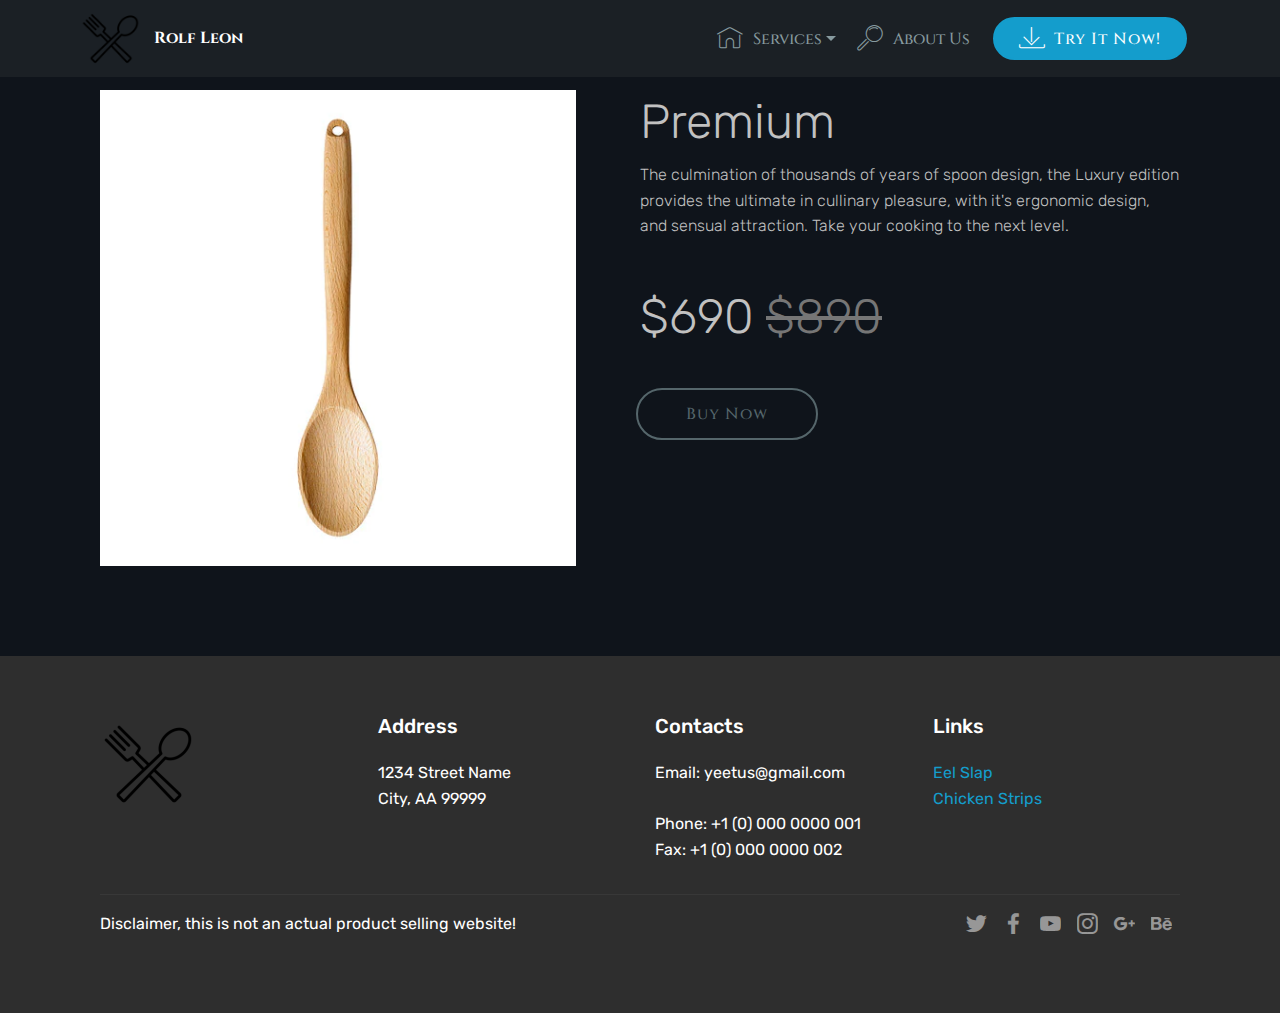
<file: Coleweb/page4.html>
<!DOCTYPE html>
<html  >
<head>
  <!-- Site made with Mobirise Website Builder v4.10.2, https://mobirise.com -->
  <meta charset="UTF-8">
  <meta http-equiv="X-UA-Compatible" content="IE=edge">
  <meta name="generator" content="Mobirise v4.10.2, mobirise.com">
  <meta name="viewport" content="width=device-width, initial-scale=1, minimum-scale=1">
  <link rel="shortcut icon" href="assets/images/368797-200-138x138.png" type="image/x-icon">
  <meta name="description" content="Site Maker Description">
  
  <title>Please Love Me</title>
  <link rel="stylesheet" href="assets/web/assets/mobirise-icons/mobirise-icons.css">
  <link rel="stylesheet" href="assets/tether/tether.min.css">
  <link rel="stylesheet" href="assets/bootstrap/css/bootstrap.min.css">
  <link rel="stylesheet" href="assets/bootstrap/css/bootstrap-grid.min.css">
  <link rel="stylesheet" href="assets/bootstrap/css/bootstrap-reboot.min.css">
  <link rel="stylesheet" href="assets/dropdown/css/style.css">
  <link rel="stylesheet" href="assets/socicon/css/styles.css">
  <link rel="stylesheet" href="assets/theme/css/style.css">
  <link rel="stylesheet" href="assets/mobirise/css/mbr-additional.css" type="text/css">
  
  
  
</head>
<body>
  <section class="menu cid-rtcDVx7eq1" once="menu" id="menu1-q">

    

    <nav class="navbar navbar-expand beta-menu navbar-dropdown align-items-center navbar-fixed-top navbar-toggleable-sm">
        <button class="navbar-toggler navbar-toggler-right" type="button" data-toggle="collapse" data-target="#navbarSupportedContent" aria-controls="navbarSupportedContent" aria-expanded="false" aria-label="Toggle navigation">
            <div class="hamburger">
                <span></span>
                <span></span>
                <span></span>
                <span></span>
            </div>
        </button>
        <div class="menu-logo">
            <div class="navbar-brand">
                <span class="navbar-logo">
                    <a href="https://mobirise.co">
                         <img src="assets/images/368797-200-138x138.png" alt="Mobirise" title="" style="height: 3.8rem;">
                    </a>
                </span>
                <span class="navbar-caption-wrap"><a class="navbar-caption text-white display-4" href="https://mobirise.co">Rolf Leon</a></span>
            </div>
        </div>
        <div class="collapse navbar-collapse" id="navbarSupportedContent">
            <ul class="navbar-nav nav-dropdown" data-app-modern-menu="true"><li class="nav-item dropdown">
                    <a class="nav-link link dropdown-toggle text-warning display-4" href="https://mobirise.co" data-toggle="dropdown-submenu" aria-expanded="true">
                        <span class="mbri-home mbr-iconfont mbr-iconfont-btn"></span>
                        Services
                    </a><div class="dropdown-menu"><a class="dropdown-item text-warning display-4" href="page2.html">Standard</a><a class="dropdown-item text-warning display-4" href="page3.html" aria-expanded="true">Buisness</a><a class="dropdown-item text-warning display-4" href="page4.html" aria-expanded="false">Premium</a></div>
                </li>
                <li class="nav-item">
                    <a class="nav-link link text-warning display-4" href="https://mobirise.co">
                        <span class="mbri-search mbr-iconfont mbr-iconfont-btn"></span>
                        About Us
                    </a>
                </li></ul>
            <div class="navbar-buttons mbr-section-btn"><a class="btn btn-sm btn-primary display-4" href="https://mobirise.co">
                    <span class="mbri-save mbr-iconfont mbr-iconfont-btn "></span>
                    Try It Now!
                </a></div>
        </div>
    </nav>
</section>

<section class="engine"><a href="https://mobirise.info/o">free portfolio web templates</a></section><section class="services2 cid-rt1uYoAFJ5" id="services2-n">
    <!---->
    
    <!---->
    <!--Overlay-->
    
    <!--Container-->
    <div class="container">
        <div class="col-md-12">
            <div class="media-container-row">
                <div class="mbr-figure" style="width: 50%;">
                    <img src="assets/images/rort-spoon-0240554-pe380197-s4.webp" alt="Mobirise" title="">
                </div>
                <div class="align-left aside-content">
                    <h2 class="mbr-title pt-2 mbr-fonts-style display-2">Premium</h2>
                    <div class="mbr-section-text">
                        <p class="mbr-text text1 pt-2 mbr-light mbr-fonts-style display-7">
                            The culmination of thousands of years of spoon design, the Luxury edition provides the ultimate in cullinary pleasure, with it's ergonomic design, and sensual attraction.  Take your cooking to the next level.  
                        </p>
                        <p class="mbr-text text2 pt-4 mbr-light mbr-fonts-style display-2">
                            $690 <span class="cost">$890</span>
                        </p>
                    </div>
                    <!--Btn-->
                    <div class="mbr-section-btn pt-3 align-left"><a href="https://www.ikea.co.id/en/products/kitchen/kitchen-tools/cooking-utensils/rort-spoon-art-30278459" class="btn btn-warning-outline display-4">
                            Buy Now
                        </a></div>
                </div>
            </div>
        </div>
    </div>
</section>

<section class="cid-rtcEb0CHKI" id="footer1-t">

    

    

    <div class="container">
        <div class="media-container-row content text-white">
            <div class="col-12 col-md-3">
                <div class="media-wrap">
                    <a href="https://mobirise.co/">
                        <img src="assets/images/368797-200-192x192.png" alt="Mobirise" title="">
                    </a>
                </div>
            </div>
            <div class="col-12 col-md-3 mbr-fonts-style display-7">
                <h5 class="pb-3">
                    Address
                </h5>
                <p class="mbr-text">
                    1234 Street Name
                    <br>City, AA 99999
                </p>
            </div>
            <div class="col-12 col-md-3 mbr-fonts-style display-7">
                <h5 class="pb-3">
                    Contacts
                </h5>
                <p class="mbr-text">
                    Email: yeetus@gmail.com &nbsp; &nbsp; &nbsp; &nbsp; &nbsp; &nbsp; &nbsp; &nbsp; &nbsp; &nbsp;<br>Phone: +1 (0) 000 0000 001
                    <br>Fax: +1 (0) 000 0000 002
                </p>
            </div>
            <div class="col-12 col-md-3 mbr-fonts-style display-7">
                <h5 class="pb-3">
                    Links
                </h5>
                <p class="mbr-text"><a href="http://eelslap.com/">Eel Slap</a><br><a href="https://www.chick-fil-a.com/">Chicken Strips</a><br><br></p>
            </div>
        </div>
        <div class="footer-lower">
            <div class="media-container-row">
                <div class="col-sm-12">
                    <hr>
                </div>
            </div>
            <div class="media-container-row mbr-white">
                <div class="col-sm-6 copyright">
                    <p class="mbr-text mbr-fonts-style display-7">
                        Disclaimer, this is not an actual product selling website! &nbsp;</p>
                </div>
                <div class="col-md-6">
                    <div class="social-list align-right">
                        <div class="soc-item">
                            <a href="https://twitter.com/mobirise" target="_blank">
                                <span class="socicon-twitter socicon mbr-iconfont mbr-iconfont-social"></span>
                            </a>
                        </div>
                        <div class="soc-item">
                            <a href="https://www.facebook.com/pages/Mobirise/1616226671953247" target="_blank">
                                <span class="socicon-facebook socicon mbr-iconfont mbr-iconfont-social"></span>
                            </a>
                        </div>
                        <div class="soc-item">
                            <a href="https://www.youtube.com/c/mobirise" target="_blank">
                                <span class="socicon-youtube socicon mbr-iconfont mbr-iconfont-social"></span>
                            </a>
                        </div>
                        <div class="soc-item">
                            <a href="https://instagram.com/mobirise" target="_blank">
                                <span class="socicon-instagram socicon mbr-iconfont mbr-iconfont-social"></span>
                            </a>
                        </div>
                        <div class="soc-item">
                            <a href="https://plus.google.com/u/0/+Mobirise" target="_blank">
                                <span class="socicon-googleplus socicon mbr-iconfont mbr-iconfont-social"></span>
                            </a>
                        </div>
                        <div class="soc-item">
                            <a href="https://www.behance.net/Mobirise" target="_blank">
                                <span class="socicon-behance socicon mbr-iconfont mbr-iconfont-social"></span>
                            </a>
                        </div>
                    </div>
                </div>
            </div>
        </div>
    </div>
</section>


  <script src="assets/web/assets/jquery/jquery.min.js"></script>
  <script src="assets/popper/popper.min.js"></script>
  <script src="assets/tether/tether.min.js"></script>
  <script src="assets/bootstrap/js/bootstrap.min.js"></script>
  <script src="assets/smoothscroll/smooth-scroll.js"></script>
  <script src="assets/dropdown/js/script.min.js"></script>
  <script src="assets/touchswipe/jquery.touch-swipe.min.js"></script>
  <script src="assets/theme/js/script.js"></script>
  
  
</body>
</html>
</file>
<file: assets/web/assets/mobirise-icons/mobirise-icons.css>
@font-face {
  font-family: 'MobiriseIcons';
  src:  url('mobirise-icons.eot?spat4u');
  src:  url('mobirise-icons.eot?spat4u#iefix') format('embedded-opentype'),
    url('mobirise-icons.ttf?spat4u') format('truetype'),
    url('mobirise-icons.woff?spat4u') format('woff'),
    url('mobirise-icons.svg?spat4u#MobiriseIcons') format('svg');
  font-weight: normal;
  font-style: normal;
}

[class^="mbri-"], [class*=" mbri-"] {
  /* use !important to prevent issues with browser extensions that change fonts */
  font-family: MobiriseIcons !important;
  speak: none;
  font-style: normal;
  font-weight: normal;
  font-variant: normal;
  text-transform: none;
  line-height: 1;

  /* Better Font Rendering =========== */
  -webkit-font-smoothing: antialiased;
  -moz-osx-font-smoothing: grayscale;
}

.mbri-add-submenu:before {
  content: "\e900";
}
.mbri-alert:before {
  content: "\e901";
}
.mbri-align-center:before {
  content: "\e902";
}
.mbri-align-justify:before {
  content: "\e903";
}
.mbri-align-left:before {
  content: "\e904";
}
.mbri-align-right:before {
  content: "\e905";
}
.mbri-android:before {
  content: "\e906";
}
.mbri-apple:before {
  content: "\e907";
}
.mbri-arrow-down:before {
  content: "\e908";
}
.mbri-arrow-next:before {
  content: "\e909";
}
.mbri-arrow-prev:before {
  content: "\e90a";
}
.mbri-arrow-up:before {
  content: "\e90b";
}
.mbri-bold:before {
  content: "\e90c";
}
.mbri-bookmark:before {
  content: "\e90d";
}
.mbri-bootstrap:before {
  content: "\e90e";
}
.mbri-briefcase:before {
  content: "\e90f";
}
.mbri-browse:before {
  content: "\e910";
}
.mbri-bulleted-list:before {
  content: "\e911";
}
.mbri-calendar:before {
  content: "\e912";
}
.mbri-camera:before {
  content: "\e913";
}
.mbri-cart-add:before {
  content: "\e914";
}
.mbri-cart-full:before {
  content: "\e915";
}
.mbri-cash:before {
  content: "\e916";
}
.mbri-change-style:before {
  content: "\e917";
}
.mbri-chat:before {
  content: "\e918";
}
.mbri-clock:before {
  content: "\e919";
}
.mbri-close:before {
  content: "\e91a";
}
.mbri-cloud:before {
  content: "\e91b";
}
.mbri-code:before {
  content: "\e91c";
}
.mbri-contact-form:before {
  content: "\e91d";
}
.mbri-credit-card:before {
  content: "\e91e";
}
.mbri-cursor-click:before {
  content: "\e91f";
}
.mbri-cust-feedback:before {
  content: "\e920";
}
.mbri-database:before {
  content: "\e921";
}
.mbri-delivery:before {
  content: "\e922";
}
.mbri-desktop:before {
  content: "\e923";
}
.mbri-devices:before {
  content: "\e924";
}
.mbri-down:before {
  content: "\e925";
}
.mbri-download:before {
  content: "\e989";
}
.mbri-drag-n-drop:before {
  content: "\e927";
}
.mbri-drag-n-drop2:before {
  content: "\e928";
}
.mbri-edit:before {
  content: "\e929";
}
.mbri-edit2:before {
  content: "\e92a";
}
.mbri-error:before {
  content: "\e92b";
}
.mbri-extension:before {
  content: "\e92c";
}
.mbri-features:before {
  content: "\e92d";
}
.mbri-file:before {
  content: "\e92e";
}
.mbri-flag:before {
  content: "\e92f";
}
.mbri-folder:before {
  content: "\e930";
}
.mbri-gift:before {
  content: "\e931";
}
.mbri-github:before {
  content: "\e932";
}
.mbri-globe:before {
  content: "\e933";
}
.mbri-globe-2:before {
  content: "\e934";
}
.mbri-growing-chart:before {
  content: "\e935";
}
.mbri-hearth:before {
  content: "\e936";
}
.mbri-help:before {
  content: "\e937";
}
.mbri-home:before {
  content: "\e938";
}
.mbri-hot-cup:before {
  content: "\e939";
}
.mbri-idea:before {
  content: "\e93a";
}
.mbri-image-gallery:before {
  content: "\e93b";
}
.mbri-image-slider:before {
  content: "\e93c";
}
.mbri-info:before {
  content: "\e93d";
}
.mbri-italic:before {
  content: "\e93e";
}
.mbri-key:before {
  content: "\e93f";
}
.mbri-laptop:before {
  content: "\e940";
}
.mbri-layers:before {
  content: "\e941";
}
.mbri-left-right:before {
  content: "\e942";
}
.mbri-left:before {
  content: "\e943";
}
.mbri-letter:before {
  content: "\e944";
}
.mbri-like:before {
  content: "\e945";
}
.mbri-link:before {
  content: "\e946";
}
.mbri-lock:before {
  content: "\e947";
}
.mbri-login:before {
  content: "\e948";
}
.mbri-logout:before {
  content: "\e949";
}
.mbri-magic-stick:before {
  content: "\e94a";
}
.mbri-map-pin:before {
  content: "\e94b";
}
.mbri-menu:before {
  content: "\e94c";
}
.mbri-mobile:before {
  content: "\e94d";
}
.mbri-mobile2:before {
  content: "\e94e";
}
.mbri-mobirise:before {
  content: "\e94f";
}
.mbri-more-horizontal:before {
  content: "\e950";
}
.mbri-more-vertical:before {
  content: "\e951";
}
.mbri-music:before {
  content: "\e952";
}
.mbri-new-file:before {
  content: "\e953";
}
.mbri-numbered-list:before {
  content: "\e954";
}
.mbri-opened-folder:before {
  content: "\e955";
}
.mbri-pages:before {
  content: "\e956";
}
.mbri-paper-plane:before {
  content: "\e957";
}
.mbri-paperclip:before {
  content: "\e958";
}
.mbri-photo:before {
  content: "\e959";
}
.mbri-photos:before {
  content: "\e95a";
}
.mbri-pin:before {
  content: "\e95b";
}
.mbri-play:before {
  content: "\e95c";
}
.mbri-plus:before {
  content: "\e95d";
}
.mbri-preview:before {
  content: "\e95e";
}
.mbri-print:before {
  content: "\e95f";
}
.mbri-protect:before {
  content: "\e960";
}
.mbri-question:before {
  content: "\e961";
}
.mbri-quote-left:before {
  content: "\e962";
}
.mbri-quote-right:before {
  content: "\e963";
}
.mbri-refresh:before {
  content: "\e964";
}
.mbri-responsive:before {
  content: "\e965";
}
.mbri-right:before {
  content: "\e966";
}
.mbri-rocket:before {
  content: "\e967";
}
.mbri-sad-face:before {
  content: "\e968";
}
.mbri-sale:before {
  content: "\e969";
}
.mbri-save:before {
  content: "\e96a";
}
.mbri-search:before {
  content: "\e96b";
}
.mbri-setting:before {
  content: "\e96c";
}
.mbri-setting2:before {
  content: "\e96d";
}
.mbri-setting3:before {
  content: "\e96e";
}
.mbri-share:before {
  content: "\e96f";
}
.mbri-shopping-bag:before {
  content: "\e970";
}
.mbri-shopping-basket:before {
  content: "\e971";
}
.mbri-shopping-cart:before {
  content: "\e972";
}
.mbri-sites:before {
  content: "\e973";
}
.mbri-smile-face:before {
  content: "\e974";
}
.mbri-speed:before {
  content: "\e975";
}
.mbri-star:before {
  content: "\e976";
}
.mbri-success:before {
  content: "\e977";
}
.mbri-sun:before {
  content: "\e978";
}
.mbri-sun2:before {
  content: "\e979";
}
.mbri-tablet:before {
  content: "\e97a";
}
.mbri-tablet-vertical:before {
  content: "\e97b";
}
.mbri-target:before {
  content: "\e97c";
}
.mbri-timer:before {
  content: "\e97d";
}
.mbri-to-ftp:before {
  content: "\e97e";
}
.mbri-to-local-drive:before {
  content: "\e97f";
}
.mbri-touch-swipe:before {
  content: "\e980";
}
.mbri-touch:before {
  content: "\e981";
}
.mbri-trash:before {
  content: "\e982";
}
.mbri-underline:before {
  content: "\e983";
}
.mbri-unlink:before {
  content: "\e984";
}
.mbri-unlock:before {
  content: "\e985";
}
.mbri-up-down:before {
  content: "\e986";
}
.mbri-up:before {
  content: "\e987";
}
.mbri-update:before {
  content: "\e988";
}
.mbri-upload:before {
 content: "\e926"; 
}
.mbri-user:before {
  content: "\e98a";
}
.mbri-user2:before {
  content: "\e98b";
}
.mbri-users:before {
  content: "\e98c";
}
.mbri-video:before {
  content: "\e98d";
}
.mbri-video-play:before {
  content: "\e98e";
}
.mbri-watch:before {
  content: "\e98f";
}
.mbri-website-theme:before {
  content: "\e990";
}
.mbri-wifi:before {
  content: "\e991";
}
.mbri-windows:before {
  content: "\e992";
}
.mbri-zoom-out:before {
  content: "\e993";
}
.mbri-redo:before {
  content: "\e994";
}
.mbri-undo:before {
  content: "\e995";
}
</file>
<file: assets/dropdown/css/style.css>
.navbar-dropdown {
  left: 0;
  padding: 0;
  position: absolute;
  right: 0;
  top: 0;
  transition: all 0.45s ease;
  z-index: 1030;
  background: #282828; }
  .navbar-dropdown .navbar-logo {
    margin-right: 0.8rem;
    transition: margin 0.3s ease-in-out;
    vertical-align: middle; }
    .navbar-dropdown .navbar-logo img {
      height: 3.125rem;
      transition: all 0.3s ease-in-out; }
    .navbar-dropdown .navbar-logo.mbr-iconfont {
      font-size: 3.125rem;
      line-height: 3.125rem; }
  .navbar-dropdown .navbar-caption {
    font-weight: 700;
    white-space: normal;
    vertical-align: -4px;
    line-height: 3.125rem !important; }
    .navbar-dropdown .navbar-caption, .navbar-dropdown .navbar-caption:hover {
      color: inherit;
      text-decoration: none; }
  .navbar-dropdown .mbr-iconfont + .navbar-caption {
    vertical-align: -1px; }
  .navbar-dropdown.navbar-fixed-top {
    position: fixed; }
  .navbar-dropdown .navbar-brand span {
    vertical-align: -4px; }
  .navbar-dropdown.bg-color.transparent {
    background: none; }
  .navbar-dropdown.navbar-short .navbar-brand {
    padding: 0.625rem 0; }
    .navbar-dropdown.navbar-short .navbar-brand span {
      vertical-align: -1px; }
  .navbar-dropdown.navbar-short .navbar-caption {
    line-height: 2.375rem !important;
    vertical-align: -2px; }
  .navbar-dropdown.navbar-short .navbar-logo {
    margin-right: 0.5rem; }
    .navbar-dropdown.navbar-short .navbar-logo img {
      height: 2.375rem; }
    .navbar-dropdown.navbar-short .navbar-logo.mbr-iconfont {
      font-size: 2.375rem;
      line-height: 2.375rem; }
  .navbar-dropdown.navbar-short .mbr-table-cell {
    height: 3.625rem; }
  .navbar-dropdown .navbar-close {
    left: 0.6875rem;
    position: fixed;
    top: 0.75rem;
    z-index: 1000; }
  .navbar-dropdown .hamburger-icon {
    content: "";
    display: inline-block;
    vertical-align: middle;
    width: 16px;
    -webkit-box-shadow: 0 -6px 0 1px #282828,0 0 0 1px #282828,0 6px 0 1px #282828;
    -moz-box-shadow: 0 -6px 0 1px #282828,0 0 0 1px #282828,0 6px 0 1px #282828;
    box-shadow: 0 -6px 0 1px #282828,0 0 0 1px #282828,0 6px 0 1px #282828; }

.dropdown-menu .dropdown-toggle[data-toggle="dropdown-submenu"]::after {
  border-bottom: 0.35em solid transparent;
  border-left: 0.35em solid;
  border-right: 0;
  border-top: 0.35em solid transparent;
  margin-left: 0.3rem; }

.dropdown-menu .dropdown-item:focus {
  outline: 0; }

.nav-dropdown {
  font-size: 0.75rem;
  font-weight: 500;
  height: auto !important; }
  .nav-dropdown .nav-btn {
    padding-left: 1rem; }
  .nav-dropdown .link {
    margin: .667em 1.667em;
    font-weight: 500;
    padding: 0;
    transition: color .2s ease-in-out; }
    .nav-dropdown .link.dropdown-toggle {
      margin-right: 2.583em; }
      .nav-dropdown .link.dropdown-toggle::after {
        margin-left: .25rem;
        border-top: 0.35em solid;
        border-right: 0.35em solid transparent;
        border-left: 0.35em solid transparent;
        border-bottom: 0; }
      .nav-dropdown .link.dropdown-toggle[aria-expanded="true"] {
        margin: 0;
        padding: 0.667em 3.263em  0.667em 1.667em; }
  .nav-dropdown .link::after,
  .nav-dropdown .dropdown-item::after {
    color: inherit; }
  .nav-dropdown .btn {
    font-size: 0.75rem;
    font-weight: 700;
    letter-spacing: 0;
    margin-bottom: 0;
    padding-left: 1.25rem;
    padding-right: 1.25rem; }
  .nav-dropdown .dropdown-menu {
    border-radius: 0;
    border: 0;
    left: 0;
    margin: 0;
    padding-bottom: 1.25rem;
    padding-top: 1.25rem;
    position: relative; }
  .nav-dropdown .dropdown-submenu {
    margin-left: 0.125rem;
    top: 0; }
  .nav-dropdown .dropdown-item {
    font-weight: 500;
    line-height: 2;
    padding: 0.3846em 4.615em 0.3846em 1.5385em;
    position: relative;
    transition: color .2s ease-in-out, background-color .2s ease-in-out; }
    .nav-dropdown .dropdown-item::after {
      margin-top: -0.3077em;
      position: absolute;
      right: 1.1538em;
      top: 50%; }
    .nav-dropdown .dropdown-item:focus, .nav-dropdown .dropdown-item:hover {
      background: none; }

@media (max-width: 767px) {
  .nav-dropdown.navbar-toggleable-sm {
    bottom: 0;
    display: none;
    left: 0;
    overflow-x: hidden;
    position: fixed;
    top: 0;
    transform: translateX(-100%);
    -ms-transform: translateX(-100%);
    -webkit-transform: translateX(-100%);
    width: 18.75rem;
    z-index: 999; } }
.nav-dropdown.navbar-toggleable-xl {
  bottom: 0;
  display: none;
  left: 0;
  overflow-x: hidden;
  position: fixed;
  top: 0;
  transform: translateX(-100%);
  -ms-transform: translateX(-100%);
  -webkit-transform: translateX(-100%);
  width: 18.75rem;
  z-index: 999; }

.nav-dropdown-sm {
  display: block !important;
  overflow-x: hidden;
  overflow: auto;
  padding-top: 3.875rem; }
  .nav-dropdown-sm::after {
    content: "";
    display: block;
    height: 3rem;
    width: 100%; }
  .nav-dropdown-sm.collapse.in ~ .navbar-close {
    display: block !important; }
  .nav-dropdown-sm.collapsing, .nav-dropdown-sm.collapse.in {
    transform: translateX(0);
    -ms-transform: translateX(0);
    -webkit-transform: translateX(0);
    transition: all 0.25s ease-out;
    -webkit-transition: all 0.25s ease-out;
    background: #282828; }
  .nav-dropdown-sm.collapsing[aria-expanded="false"] {
    transform: translateX(-100%);
    -ms-transform: translateX(-100%);
    -webkit-transform: translateX(-100%); }
  .nav-dropdown-sm .nav-item {
    display: block;
    margin-left: 0 !important;
    padding-left: 0; }
  .nav-dropdown-sm .link,
  .nav-dropdown-sm .dropdown-item {
    border-top: 1px dotted rgba(255, 255, 255, 0.1);
    font-size: 0.8125rem;
    line-height: 1.6;
    margin: 0 !important;
    padding: 0.875rem 2.4rem 0.875rem 1.5625rem !important;
    position: relative;
    white-space: normal; }
    .nav-dropdown-sm .link:focus, .nav-dropdown-sm .link:hover,
    .nav-dropdown-sm .dropdown-item:focus,
    .nav-dropdown-sm .dropdown-item:hover {
      background: rgba(0, 0, 0, 0.2) !important;
      color: #c0a375; }
  .nav-dropdown-sm .nav-btn {
    position: relative;
    padding: 1.5625rem 1.5625rem 0 1.5625rem; }
    .nav-dropdown-sm .nav-btn::before {
      border-top: 1px dotted rgba(255, 255, 255, 0.1);
      content: "";
      left: 0;
      position: absolute;
      top: 0;
      width: 100%; }
    .nav-dropdown-sm .nav-btn + .nav-btn {
      padding-top: 0.625rem; }
      .nav-dropdown-sm .nav-btn + .nav-btn::before {
        display: none; }
  .nav-dropdown-sm .btn {
    padding: 0.625rem 0; }
  .nav-dropdown-sm .dropdown-toggle[data-toggle="dropdown-submenu"]::after {
    margin-left: .25rem;
    border-top: 0.35em solid;
    border-right: 0.35em solid transparent;
    border-left: 0.35em solid transparent;
    border-bottom: 0; }
  .nav-dropdown-sm .dropdown-toggle[data-toggle="dropdown-submenu"][aria-expanded="true"]::after {
    border-top: 0;
    border-right: 0.35em solid transparent;
    border-left: 0.35em solid transparent;
    border-bottom: 0.35em solid; }
  .nav-dropdown-sm .dropdown-menu {
    margin: 0;
    padding: 0;
    position: relative;
    top: 0;
    left: 0;
    width: 100%;
    border: 0;
    float: none;
    border-radius: 0;
    background: none; }
  .nav-dropdown-sm .dropdown-submenu {
    left: 100%;
    margin-left: 0.125rem;
    margin-top: -1.25rem;
    top: 0; }

.navbar-toggleable-sm .nav-dropdown .dropdown-menu {
  position: absolute; }

.navbar-toggleable-sm .nav-dropdown .dropdown-submenu {
  left: 100%;
  margin-left: 0.125rem;
  margin-top: -1.25rem;
  top: 0; }

.navbar-toggleable-sm.opened .nav-dropdown .dropdown-menu {
  position: relative; }

.navbar-toggleable-sm.opened .nav-dropdown .dropdown-submenu {
  left: 0;
  margin-left: 00rem;
  margin-top: 0rem;
  top: 0; }

.is-builder .nav-dropdown.collapsing {
  transition: none !important; }

/*# sourceMappingURL=style.css.map */
</file>
<file: assets/socicon/css/styles.css>
@charset "UTF-8";

@font-face {
  font-family: "socicon";
  src:url("../fonts/socicon.eot");
  src:url("../fonts/socicon.eot?#iefix") format("embedded-opentype"),
    url("../fonts/socicon.woff") format("woff"),
    url("../fonts/socicon.ttf") format("truetype"),
    url("../fonts/socicon.svg#socicon") format("svg");
  font-weight: normal;
  font-style: normal;

}

[data-icon]:before {
  font-family: "socicon" !important;
  content: attr(data-icon);
  font-style: normal !important;
  font-weight: normal !important;
  font-variant: normal !important;
  text-transform: none !important;
  speak: none;
  line-height: 1;
  -webkit-font-smoothing: antialiased;
  -moz-osx-font-smoothing: grayscale;
}

[class^="socicon-"]:before,
[class*=" socicon-"]:before {
  font-family: "socicon" !important;
  font-style: normal !important;
  font-weight: normal !important;
  font-variant: normal !important;
  text-transform: none !important;
  speak: none;
  line-height: 1;
  -webkit-font-smoothing: antialiased;
  -moz-osx-font-smoothing: grayscale;
}

.socicon-modelmayhem:before {
  content: "\e000";
}
.socicon-mixcloud:before {
  content: "\e001";
}
.socicon-drupal:before {
  content: "\e002";
}
.socicon-swarm:before {
  content: "\e003";
}
.socicon-istock:before {
  content: "\e004";
}
.socicon-yammer:before {
  content: "\e005";
}
.socicon-ello:before {
  content: "\e006";
}
.socicon-stackoverflow:before {
  content: "\e007";
}
.socicon-persona:before {
  content: "\e008";
}
.socicon-triplej:before {
  content: "\e009";
}
.socicon-houzz:before {
  content: "\e00a";
}
.socicon-rss:before {
  content: "\e00b";
}
.socicon-paypal:before {
  content: "\e00c";
}
.socicon-odnoklassniki:before {
  content: "\e00d";
}
.socicon-airbnb:before {
  content: "\e00e";
}
.socicon-periscope:before {
  content: "\e00f";
}
.socicon-outlook:before {
  content: "\e010";
}
.socicon-coderwall:before {
  content: "\e011";
}
.socicon-tripadvisor:before {
  content: "\e012";
}
.socicon-appnet:before {
  content: "\e013";
}
.socicon-goodreads:before {
  content: "\e014";
}
.socicon-tripit:before {
  content: "\e015";
}
.socicon-lanyrd:before {
  content: "\e016";
}
.socicon-slideshare:before {
  content: "\e017";
}
.socicon-buffer:before {
  content: "\e018";
}
.socicon-disqus:before {
  content: "\e019";
}
.socicon-vkontakte:before {
  content: "\e01a";
}
.socicon-whatsapp:before {
  content: "\e01b";
}
.socicon-patreon:before {
  content: "\e01c";
}
.socicon-storehouse:before {
  content: "\e01d";
}
.socicon-pocket:before {
  content: "\e01e";
}
.socicon-mail:before {
  content: "\e01f";
}
.socicon-blogger:before {
  content: "\e020";
}
.socicon-technorati:before {
  content: "\e021";
}
.socicon-reddit:before {
  content: "\e022";
}
.socicon-dribbble:before {
  content: "\e023";
}
.socicon-stumbleupon:before {
  content: "\e024";
}
.socicon-digg:before {
  content: "\e025";
}
.socicon-envato:before {
  content: "\e026";
}
.socicon-behance:before {
  content: "\e027";
}
.socicon-delicious:before {
  content: "\e028";
}
.socicon-deviantart:before {
  content: "\e029";
}
.socicon-forrst:before {
  content: "\e02a";
}
.socicon-play:before {
  content: "\e02b";
}
.socicon-zerply:before {
  content: "\e02c";
}
.socicon-wikipedia:before {
  content: "\e02d";
}
.socicon-apple:before {
  content: "\e02e";
}
.socicon-flattr:before {
  content: "\e02f";
}
.socicon-github:before {
  content: "\e030";
}
.socicon-renren:before {
  content: "\e031";
}
.socicon-friendfeed:before {
  content: "\e032";
}
.socicon-newsvine:before {
  content: "\e033";
}
.socicon-identica:before {
  content: "\e034";
}
.socicon-bebo:before {
  content: "\e035";
}
.socicon-zynga:before {
  content: "\e036";
}
.socicon-steam:before {
  content: "\e037";
}
.socicon-xbox:before {
  content: "\e038";
}
.socicon-windows:before {
  content: "\e039";
}
.socicon-qq:before {
  content: "\e03a";
}
.socicon-douban:before {
  content: "\e03b";
}
.socicon-meetup:before {
  content: "\e03c";
}
.socicon-playstation:before {
  content: "\e03d";
}
.socicon-android:before {
  content: "\e03e";
}
.socicon-snapchat:before {
  content: "\e03f";
}
.socicon-twitter:before {
  content: "\e040";
}
.socicon-facebook:before {
  content: "\e041";
}
.socicon-googleplus:before {
  content: "\e042";
}
.socicon-pinterest:before {
  content: "\e043";
}
.socicon-foursquare:before {
  content: "\e044";
}
.socicon-yahoo:before {
  content: "\e045";
}
.socicon-skype:before {
  content: "\e046";
}
.socicon-yelp:before {
  content: "\e047";
}
.socicon-feedburner:before {
  content: "\e048";
}
.socicon-linkedin:before {
  content: "\e049";
}
.socicon-viadeo:before {
  content: "\e04a";
}
.socicon-xing:before {
  content: "\e04b";
}
.socicon-myspace:before {
  content: "\e04c";
}
.socicon-soundcloud:before {
  content: "\e04d";
}
.socicon-spotify:before {
  content: "\e04e";
}
.socicon-grooveshark:before {
  content: "\e04f";
}
.socicon-lastfm:before {
  content: "\e050";
}
.socicon-youtube:before {
  content: "\e051";
}
.socicon-vimeo:before {
  content: "\e052";
}
.socicon-dailymotion:before {
  content: "\e053";
}
.socicon-vine:before {
  content: "\e054";
}
.socicon-flickr:before {
  content: "\e055";
}
.socicon-500px:before {
  content: "\e056";
}
.socicon-wordpress:before {
  content: "\e058";
}
.socicon-tumblr:before {
  content: "\e059";
}
.socicon-twitch:before {
  content: "\e05a";
}
.socicon-8tracks:before {
  content: "\e05b";
}
.socicon-amazon:before {
  content: "\e05c";
}
.socicon-icq:before {
  content: "\e05d";
}
.socicon-smugmug:before {
  content: "\e05e";
}
.socicon-ravelry:before {
  content: "\e05f";
}
.socicon-weibo:before {
  content: "\e060";
}
.socicon-baidu:before {
  content: "\e061";
}
.socicon-angellist:before {
  content: "\e062";
}
.socicon-ebay:before {
  content: "\e063";
}
.socicon-imdb:before {
  content: "\e064";
}
.socicon-stayfriends:before {
  content: "\e065";
}
.socicon-residentadvisor:before {
  content: "\e066";
}
.socicon-google:before {
  content: "\e067";
}
.socicon-yandex:before {
  content: "\e068";
}
.socicon-sharethis:before {
  content: "\e069";
}
.socicon-bandcamp:before {
  content: "\e06a";
}
.socicon-itunes:before {
  content: "\e06b";
}
.socicon-deezer:before {
  content: "\e06c";
}
.socicon-telegram:before {
  content: "\e06e";
}
.socicon-openid:before {
  content: "\e06f";
}
.socicon-amplement:before {
  content: "\e070";
}
.socicon-viber:before {
  content: "\e071";
}
.socicon-zomato:before {
  content: "\e072";
}
.socicon-draugiem:before {
  content: "\e074";
}
.socicon-endomodo:before {
  content: "\e075";
}
.socicon-filmweb:before {
  content: "\e076";
}
.socicon-stackexchange:before {
  content: "\e077";
}
.socicon-wykop:before {
  content: "\e078";
}
.socicon-teamspeak:before {
  content: "\e079";
}
.socicon-teamviewer:before {
  content: "\e07a";
}
.socicon-ventrilo:before {
  content: "\e07b";
}
.socicon-younow:before {
  content: "\e07c";
}
.socicon-raidcall:before {
  content: "\e07d";
}
.socicon-mumble:before {
  content: "\e07e";
}
.socicon-medium:before {
  content: "\e06d";
}
.socicon-bebee:before {
  content: "\e07f";
}
.socicon-hitbox:before {
  content: "\e080";
}
.socicon-reverbnation:before {
  content: "\e081";
}
.socicon-formulr:before {
  content: "\e082";
}
.socicon-instagram:before {
  content: "\e057";
}
.socicon-battlenet:before {
  content: "\e083";
}
.socicon-chrome:before {
  content: "\e084";
}
.socicon-discord:before {
  content: "\e086";
}
.socicon-issuu:before {
  content: "\e087";
}
.socicon-macos:before {
  content: "\e088";
}
.socicon-firefox:before {
  content: "\e089";
}
.socicon-opera:before {
  content: "\e08d";
}
.socicon-keybase:before {
  content: "\e090";
}
.socicon-alliance:before {
  content: "\e091";
}
.socicon-livejournal:before {
  content: "\e092";
}
.socicon-googlephotos:before {
  content: "\e093";
}
.socicon-horde:before {
  content: "\e094";
}
.socicon-etsy:before {
  content: "\e095";
}
.socicon-zapier:before {
  content: "\e096";
}
.socicon-google-scholar:before {
  content: "\e097";
}
.socicon-researchgate:before {
  content: "\e098";
}
.socicon-wechat:before {
  content: "\e099";
}
.socicon-strava:before {
  content: "\e09a";
}
.socicon-line:before {
  content: "\e09b";
}
.socicon-lyft:before {
  content: "\e09c";
}
.socicon-uber:before {
  content: "\e09d";
}
.socicon-songkick:before {
  content: "\e09e";
}
.socicon-viewbug:before {
  content: "\e09f";
}
.socicon-googlegroups:before {
  content: "\e0a0";
}
.socicon-quora:before {
  content: "\e073";
}
.socicon-diablo:before {
  content: "\e085";
}
.socicon-blizzard:before {
  content: "\e0a1";
}
.socicon-hearthstone:before {
  content: "\e08b";
}
.socicon-heroes:before {
  content: "\e08a";
}
.socicon-overwatch:before {
  content: "\e08c";
}
.socicon-warcraft:before {
  content: "\e08e";
}
.socicon-starcraft:before {
  content: "\e08f";
}
.socicon-beam:before {
  content: "\e0a2";
}
.socicon-curse:before {
  content: "\e0a3";
}
.socicon-player:before {
  content: "\e0a4";
}
.socicon-streamjar:before {
  content: "\e0a5";
}
.socicon-nintendo:before {
  content: "\e0a6";
}
.socicon-hellocoton:before {
  content: "\e0a7";
}
</file>
<file: assets/theme/css/style.css>
/*!
 * Mobirise v4 theme (https://mobirise.com/)
 * Copyright 2017 Mobirise
 */
section {
  background-color: #eeeeee; }

section,
.container,
.container-fluid {
  position: relative;
  word-wrap: break-word; }

a.mbr-iconfont:hover {
  text-decoration: none; }

.article .lead p, .article .lead ul, .article .lead ol, .article .lead pre, .article .lead blockquote {
  margin-bottom: 0; }

a {
  font-style: normal;
  font-weight: 400;
  cursor: pointer; }
  a, a:hover {
    text-decoration: none; }

figure {
  margin-bottom: 0; }

body {
  color: #232323; }

h1, h2, h3, h4, h5, h6,
.h1, .h2, .h3, .h4, .h5, .h6,
.display-1, .display-2, .display-3, .display-4 {
  line-height: 1;
  word-break: break-word;
  word-wrap: break-word; }

b, strong {
  font-weight: bold; }

blockquote {
  padding: 10px 0 10px 20px;
  position: relative;
  border-left: 2px solid;
  border-color: #ff3366; }

input:-webkit-autofill, input:-webkit-autofill:hover, input:-webkit-autofill:focus, input:-webkit-autofill:active {
  transition-delay: 9999s;
  transition-property: background-color, color; }

textarea[type="hidden"] {
  display: none; }

body {
  position: relative; }

section {
  background-position: 50% 50%;
  background-repeat: no-repeat;
  background-size: cover; }
  section .mbr-background-video,
  section .mbr-background-video-preview {
    position: absolute;
    bottom: 0;
    left: 0;
    right: 0;
    top: 0; }

.hidden {
  visibility: hidden; }

.mbr-z-index20 {
  z-index: 20; }

/*! Base colors */
.mbr-white {
  color: #ffffff; }

.mbr-black {
  color: #000000; }

.mbr-bg-white {
  background-color: #ffffff; }

.mbr-bg-black {
  background-color: #000000; }

/*! Text-aligns */
.align-left {
  text-align: left; }

.align-center {
  text-align: center; }

.align-right {
  text-align: right; }

@media (max-width: 767px) {
  .align-left, .align-center, .align-right, .mbr-section-btn, .mbr-section-title {
    text-align: center; } }
/*! Font-weight  */
.mbr-light {
  font-weight: 300; }

.mbr-regular {
  font-weight: 400; }

.mbr-semibold {
  font-weight: 500; }

.mbr-bold {
  font-weight: 700; }

/*! Media  */
.media-size-item {
  -webkit-flex: 1 1 auto;
  -moz-flex: 1 1 auto;
  -ms-flex: 1 1 auto;
  -o-flex: 1 1 auto;
  flex: 1 1 auto; }

.media-content {
  -webkit-flex-basis: 100%;
  flex-basis: 100%; }

.media-container-row {
  display: -ms-flexbox;
  display: -webkit-flex;
  display: flex;
  -webkit-flex-direction: row;
  -ms-flex-direction: row;
  flex-direction: row;
  -webkit-flex-wrap: wrap;
  -ms-flex-wrap: wrap;
  flex-wrap: wrap;
  -webkit-justify-content: center;
  -ms-flex-pack: center;
  justify-content: center;
  -webkit-align-content: center;
  -ms-flex-line-pack: center;
  align-content: center;
  -webkit-align-items: start;
  -ms-flex-align: start;
  align-items: start; }
  .media-container-row .media-size-item {
    width: 400px; }

.media-container-column {
  display: -ms-flexbox;
  display: -webkit-flex;
  display: flex;
  -webkit-flex-direction: column;
  -ms-flex-direction: column;
  flex-direction: column;
  -webkit-flex-wrap: wrap;
  -ms-flex-wrap: wrap;
  flex-wrap: wrap;
  -webkit-justify-content: center;
  -ms-flex-pack: center;
  justify-content: center;
  -webkit-align-content: center;
  -ms-flex-line-pack: center;
  align-content: center;
  -webkit-align-items: stretch;
  -ms-flex-align: stretch;
  align-items: stretch; }
  .media-container-column > * {
    width: 100%; }

@media (min-width: 992px) {
  .media-container-row {
    -webkit-flex-wrap: nowrap;
    -ms-flex-wrap: nowrap;
    flex-wrap: nowrap; } }
figure {
  overflow: hidden; }

figure[mbr-media-size] {
  transition: width 0.1s; }

.mbr-figure img, .mbr-figure iframe {
  display: block;
  width: 100%; }

.card {
  background-color: transparent;
  border: none; }

.card-box {
  width: 100%; }

.card-img {
  text-align: center;
  flex-shrink: 0;
  -webkit-flex-shrink: 0; }

.media {
  max-width: 100%;
  margin: 0 auto; }

.mbr-figure {
  -ms-flex-item-align: center;
  -ms-grid-row-align: center;
  -webkit-align-self: center;
  align-self: center; }

.media-container > div {
  max-width: 100%; }

.mbr-figure img, .card-img img {
  width: 100%; }

@media (max-width: 991px) {
  .media-size-item {
    width: auto !important; }

  .media {
    width: auto; }

  .mbr-figure {
    width: 100% !important; } }
/*! Buttons */
.mbr-section-btn {
  margin-left: -.25rem;
  margin-right: -.25rem;
  font-size: 0; }

nav .mbr-section-btn {
  margin-left: 0rem;
  margin-right: 0rem; }

/*! Btn icon margin */
.btn .mbr-iconfont, .btn.btn-sm .mbr-iconfont {
  cursor: pointer;
  margin-right: 0.5rem; }

.btn.btn-md .mbr-iconfont, .btn.btn-md .mbr-iconfont {
  margin-right: 0.8rem; }

.mbr-regular {
  font-weight: 400; }

.mbr-semibold {
  font-weight: 500; }

.mbr-bold {
  font-weight: 700; }

[type="submit"] {
  -webkit-appearance: none; }

/*! Full-screen */
.mbr-fullscreen .mbr-overlay {
  min-height: 100vh; }

.mbr-fullscreen {
  display: flex;
  display: -webkit-flex;
  display: -moz-flex;
  display: -ms-flex;
  display: -o-flex;
  align-items: center;
  -webkit-align-items: center;
  min-height: 100vh;
  padding-top: 3rem;
  padding-bottom: 3rem; }

/*! Map */
.map {
  height: 25rem;
  position: relative; }
  .map iframe {
    width: 100%;
    height: 100%; }

/* Form */
.form-asterisk {
  font-family: initial;
  position: absolute;
  top: -2px;
  font-weight: normal; }

/*! Scroll to top arrow */
.mbr-arrow-up {
  bottom: 25px;
  right: 90px;
  position: fixed;
  text-align: right;
  z-index: 5000;
  color: #ffffff;
  font-size: 32px;
  transform: rotate(180deg);
  -webkit-transform: rotate(180deg); }

.mbr-arrow-up a {
  background: rgba(0, 0, 0, 0.2);
  border-radius: 3px;
  color: #fff;
  display: inline-block;
  height: 60px;
  width: 60px;
  outline-style: none !important;
  position: relative;
  text-decoration: none;
  transition: all .3s ease-in-out;
  cursor: pointer;
  text-align: center; }
  .mbr-arrow-up a:hover {
    background-color: rgba(0, 0, 0, 0.4); }
  .mbr-arrow-up a i {
    line-height: 60px; }

.mbr-arrow-up-icon {
  display: block;
  color: #fff; }

.mbr-arrow-up-icon::before {
  content: "\203a";
  display: inline-block;
  font-family: serif;
  font-size: 32px;
  line-height: 1;
  font-style: normal;
  position: relative;
  top: 6px;
  left: -4px;
  -webkit-transform: rotate(-90deg);
  transform: rotate(-90deg); }

/*! Arrow Down */
.mbr-arrow {
  position: absolute;
  bottom: 45px;
  left: 50%;
  width: 60px;
  height: 60px;
  cursor: pointer;
  background-color: rgba(80, 80, 80, 0.5);
  border-radius: 50%;
  -webkit-transform: translateX(-50%);
  transform: translateX(-50%); }
  .mbr-arrow > a {
    display: inline-block;
    text-decoration: none;
    outline-style: none;
    -webkit-animation: arrowdown 1.7s ease-in-out infinite;
    animation: arrowdown 1.7s ease-in-out infinite; }
    .mbr-arrow > a > i {
      position: absolute;
      top: -2px;
      left: 15px;
      font-size: 2rem; }

@keyframes arrowdown {
  0% {
    transform: translateY(0px);
    -webkit-transform: translateY(0px); }
  50% {
    transform: translateY(-5px);
    -webkit-transform: translateY(-5px); }
  100% {
    transform: translateY(0px);
    -webkit-transform: translateY(0px); } }
@-webkit-keyframes arrowdown {
  0% {
    transform: translateY(0px);
    -webkit-transform: translateY(0px); }
  50% {
    transform: translateY(-5px);
    -webkit-transform: translateY(-5px); }
  100% {
    transform: translateY(0px);
    -webkit-transform: translateY(0px); } }
@media (max-width: 500px) {
  .mbr-arrow-up {
    left: 50%;
    right: auto;
    transform: translateX(-50%) rotate(180deg);
    -webkit-transform: translateX(-50%) rotate(180deg); } }
/*Gradients animation*/
@keyframes gradient-animation {
  from {
    background-position: 0% 100%;
    animation-timing-function: ease-in-out; }
  to {
    background-position: 100% 0%;
    animation-timing-function: ease-in-out; } }
@-webkit-keyframes gradient-animation {
  from {
    background-position: 0% 100%;
    animation-timing-function: ease-in-out; }
  to {
    background-position: 100% 0%;
    animation-timing-function: ease-in-out; } }
.bg-gradient {
  background-size: 200% 200%;
  animation: gradient-animation 5s infinite alternate;
  -webkit-animation: gradient-animation 5s infinite alternate; }

.menu .navbar-brand {
  display: -webkit-flex; }
  .menu .navbar-brand span {
    display: flex;
    display: -webkit-flex; }
  .menu .navbar-brand .navbar-caption-wrap {
    display: -webkit-flex; }
  .menu .navbar-brand .navbar-logo img {
    display: -webkit-flex; }
@media (min-width: 768px) and (max-width: 991px) {
  .menu .navbar-toggleable-sm .navbar-nav {
    display: -webkit-box;
    display: -webkit-flex;
    display: -ms-flexbox; } }
@media (max-width: 991px) {
  .menu .navbar-collapse {
    max-height: 93.5vh; }
    .menu .navbar-collapse.show {
      overflow: auto; } }
@media (min-width: 992px) {
  .menu .navbar-nav.nav-dropdown {
    display: -webkit-flex; }
  .menu .navbar-toggleable-sm .navbar-collapse {
    display: -webkit-flex !important; } }
@media (max-width: 767px) {
  .menu .navbar-collapse {
    max-height: 80vh; } }

.navbar {
  display: -webkit-flex;
  -webkit-flex-wrap: wrap;
  -webkit-align-items: center;
  -webkit-justify-content: space-between; }

.navbar-collapse {
  -webkit-flex-basis: 100%;
  -webkit-flex-grow: 1;
  -webkit-align-items: center; }

.nav-dropdown .link {
  padding: .667em 1.667em !important;
  margin: 0 !important; }

.nav {
  display: -webkit-flex;
  -webkit-flex-wrap: wrap; }

.row {
  display: -webkit-flex;
  -webkit-flex-wrap: wrap; }

.justify-content-center {
  -webkit-justify-content: center; }

.form-inline {
  display: -webkit-flex;
  -webkit-flex-flow: row wrap;
  -webkit-align-items: center; }

.card-wrapper {
  -webkit-flex: 1; }

.carousel-control {
  z-index: 10;
  display: -webkit-flex;
  -webkit-align-items: center;
  -webkit-justify-content: center; }

.carousel-controls {
  display: -webkit-flex; }

.media {
  display: -webkit-flex; }

.form-group:focus {
  outline: none; }

.jq-selectbox__select {
  padding: 1.07em .5em;
  position: absolute;
  top: 0;
  left: 0;
  width: 100%; }

.jq-selectbox__dropdown {
  position: absolute;
  top: 100% !important;
  left: 0 !important;
  width: 100% !important; }

.jq-selectbox__trigger-arrow {
  transform: translateY(-50%); }

.jq-selectbox li {
  padding: 1.07em .5em; }

.modal-dialog, .modal-content {
  height: 100%; }

.modal-dialog .carousel-inner {
  height: 100%;
  height: -webkit-fill-available;
  height: fill-available; }

.carousel-item {
  text-align: center; }

.carousel-item img {
  margin: auto; }
.engine {
	position: absolute;
	text-indent: -2400px;
	text-align: center;
	padding: 0;
	top: 0;
	left: -2400px;
}
</file>
<file: assets/mobirise/css/mbr-additional.css>
@import url(https://fonts.googleapis.com/css?family=Great+Vibes:400);
@import url(https://fonts.googleapis.com/css?family=Rubik:300,300i,400,400i,500,500i,700,700i,900,900i);
@import url(https://fonts.googleapis.com/css?family=Cinzel:400,700,900);





body {
  font-style: normal;
  line-height: 1.5;
}
.mbr-section-title {
  font-style: normal;
  line-height: 1.2;
}
.mbr-section-subtitle {
  line-height: 1.3;
}
.mbr-text {
  font-style: normal;
  line-height: 1.6;
}
.display-1 {
  font-family: 'Great Vibes', handwriting;
  font-size: 4.25rem;
}
.display-1 > .mbr-iconfont {
  font-size: 6.8rem;
}
.display-2 {
  font-family: 'Rubik', sans-serif;
  font-size: 3rem;
}
.display-2 > .mbr-iconfont {
  font-size: 4.8rem;
}
.display-4 {
  font-family: 'Cinzel', serif;
  font-size: 1rem;
}
.display-4 > .mbr-iconfont {
  font-size: 1.6rem;
}
.display-5 {
  font-family: 'Cinzel', serif;
  font-size: 1.5rem;
}
.display-5 > .mbr-iconfont {
  font-size: 2.4rem;
}
.display-7 {
  font-family: 'Rubik', sans-serif;
  font-size: 1rem;
}
.display-7 > .mbr-iconfont {
  font-size: 1.6rem;
}
/* ---- Fluid typography for mobile devices ---- */
/* 1.4 - font scale ratio ( bootstrap == 1.42857 ) */
/* 100vw - current viewport width */
/* (48 - 20)  48 == 48rem == 768px, 20 == 20rem == 320px(minimal supported viewport) */
/* 0.65 - min scale variable, may vary */
@media (max-width: 768px) {
  .display-1 {
    font-size: 3.4rem;
    font-size: calc( 2.1374999999999997rem + (4.25 - 2.1374999999999997) * ((100vw - 20rem) / (48 - 20)));
    line-height: calc( 1.4 * (2.1374999999999997rem + (4.25 - 2.1374999999999997) * ((100vw - 20rem) / (48 - 20))));
  }
  .display-2 {
    font-size: 2.4rem;
    font-size: calc( 1.7rem + (3 - 1.7) * ((100vw - 20rem) / (48 - 20)));
    line-height: calc( 1.4 * (1.7rem + (3 - 1.7) * ((100vw - 20rem) / (48 - 20))));
  }
  .display-4 {
    font-size: 0.8rem;
    font-size: calc( 1rem + (1 - 1) * ((100vw - 20rem) / (48 - 20)));
    line-height: calc( 1.4 * (1rem + (1 - 1) * ((100vw - 20rem) / (48 - 20))));
  }
  .display-5 {
    font-size: 1.2rem;
    font-size: calc( 1.175rem + (1.5 - 1.175) * ((100vw - 20rem) / (48 - 20)));
    line-height: calc( 1.4 * (1.175rem + (1.5 - 1.175) * ((100vw - 20rem) / (48 - 20))));
  }
}
/* Buttons */
.btn {
  font-weight: 500;
  border-width: 2px;
  font-style: normal;
  letter-spacing: 1px;
  margin: .4rem .8rem;
  white-space: normal;
  -webkit-transition: all 0.3s ease-in-out;
  -moz-transition: all 0.3s ease-in-out;
  transition: all 0.3s ease-in-out;
  display: inline-flex;
  align-items: center;
  justify-content: center;
  word-break: break-word;
  -webkit-align-items: center;
  -webkit-justify-content: center;
  display: -webkit-inline-flex;
  padding: 1rem 3rem;
  border-radius: 3px;
}
.btn-sm {
  font-weight: 500;
  letter-spacing: 1px;
  -webkit-transition: all 0.3s ease-in-out;
  -moz-transition: all 0.3s ease-in-out;
  transition: all 0.3s ease-in-out;
  padding: 0.6rem 1.5rem;
  border-radius: 3px;
}
.btn-md {
  font-weight: 500;
  letter-spacing: 1px;
  margin: .4rem .8rem !important;
  -webkit-transition: all 0.3s ease-in-out;
  -moz-transition: all 0.3s ease-in-out;
  transition: all 0.3s ease-in-out;
  padding: 1rem 3rem;
  border-radius: 3px;
}
.btn-lg {
  font-weight: 500;
  letter-spacing: 1px;
  margin: .4rem .8rem !important;
  -webkit-transition: all 0.3s ease-in-out;
  -moz-transition: all 0.3s ease-in-out;
  transition: all 0.3s ease-in-out;
  padding: 1.2rem 3.2rem;
  border-radius: 3px;
}
.bg-primary {
  background-color: #149dcc !important;
}
.bg-success {
  background-color: #f7ed4a !important;
}
.bg-info {
  background-color: #82786e !important;
}
.bg-warning {
  background-color: #879a9f !important;
}
.bg-danger {
  background-color: #b1a374 !important;
}
.btn-primary,
.btn-primary:active {
  background-color: #149dcc !important;
  border-color: #149dcc !important;
  color: #ffffff !important;
}
.btn-primary:hover,
.btn-primary:focus,
.btn-primary.focus,
.btn-primary.active {
  color: #ffffff !important;
  background-color: #0d6786 !important;
  border-color: #0d6786 !important;
}
.btn-primary.disabled,
.btn-primary:disabled {
  color: #ffffff !important;
  background-color: #0d6786 !important;
  border-color: #0d6786 !important;
}
.btn-secondary,
.btn-secondary:active {
  background-color: #ff3366 !important;
  border-color: #ff3366 !important;
  color: #ffffff !important;
}
.btn-secondary:hover,
.btn-secondary:focus,
.btn-secondary.focus,
.btn-secondary.active {
  color: #ffffff !important;
  background-color: #e50039 !important;
  border-color: #e50039 !important;
}
.btn-secondary.disabled,
.btn-secondary:disabled {
  color: #ffffff !important;
  background-color: #e50039 !important;
  border-color: #e50039 !important;
}
.btn-info,
.btn-info:active {
  background-color: #82786e !important;
  border-color: #82786e !important;
  color: #ffffff !important;
}
.btn-info:hover,
.btn-info:focus,
.btn-info.focus,
.btn-info.active {
  color: #ffffff !important;
  background-color: #59524b !important;
  border-color: #59524b !important;
}
.btn-info.disabled,
.btn-info:disabled {
  color: #ffffff !important;
  background-color: #59524b !important;
  border-color: #59524b !important;
}
.btn-success,
.btn-success:active {
  background-color: #f7ed4a !important;
  border-color: #f7ed4a !important;
  color: #3f3c03 !important;
}
.btn-success:hover,
.btn-success:focus,
.btn-success.focus,
.btn-success.active {
  color: #3f3c03 !important;
  background-color: #eadd0a !important;
  border-color: #eadd0a !important;
}
.btn-success.disabled,
.btn-success:disabled {
  color: #3f3c03 !important;
  background-color: #eadd0a !important;
  border-color: #eadd0a !important;
}
.btn-warning,
.btn-warning:active {
  background-color: #879a9f !important;
  border-color: #879a9f !important;
  color: #ffffff !important;
}
.btn-warning:hover,
.btn-warning:focus,
.btn-warning.focus,
.btn-warning.active {
  color: #ffffff !important;
  background-color: #617479 !important;
  border-color: #617479 !important;
}
.btn-warning.disabled,
.btn-warning:disabled {
  color: #ffffff !important;
  background-color: #617479 !important;
  border-color: #617479 !important;
}
.btn-danger,
.btn-danger:active {
  background-color: #b1a374 !important;
  border-color: #b1a374 !important;
  color: #ffffff !important;
}
.btn-danger:hover,
.btn-danger:focus,
.btn-danger.focus,
.btn-danger.active {
  color: #ffffff !important;
  background-color: #8b7d4e !important;
  border-color: #8b7d4e !important;
}
.btn-danger.disabled,
.btn-danger:disabled {
  color: #ffffff !important;
  background-color: #8b7d4e !important;
  border-color: #8b7d4e !important;
}
.btn-white {
  color: #333333 !important;
}
.btn-white,
.btn-white:active {
  background-color: #ffffff !important;
  border-color: #ffffff !important;
  color: #808080 !important;
}
.btn-white:hover,
.btn-white:focus,
.btn-white.focus,
.btn-white.active {
  color: #808080 !important;
  background-color: #d9d9d9 !important;
  border-color: #d9d9d9 !important;
}
.btn-white.disabled,
.btn-white:disabled {
  color: #808080 !important;
  background-color: #d9d9d9 !important;
  border-color: #d9d9d9 !important;
}
.btn-black,
.btn-black:active {
  background-color: #333333 !important;
  border-color: #333333 !important;
  color: #ffffff !important;
}
.btn-black:hover,
.btn-black:focus,
.btn-black.focus,
.btn-black.active {
  color: #ffffff !important;
  background-color: #0d0d0d !important;
  border-color: #0d0d0d !important;
}
.btn-black.disabled,
.btn-black:disabled {
  color: #ffffff !important;
  background-color: #0d0d0d !important;
  border-color: #0d0d0d !important;
}
.btn-primary-outline,
.btn-primary-outline:active {
  background: none;
  border-color: #0b566f;
  color: #0b566f;
}
.btn-primary-outline:hover,
.btn-primary-outline:focus,
.btn-primary-outline.focus,
.btn-primary-outline.active {
  color: #ffffff;
  background-color: #149dcc;
  border-color: #149dcc;
}
.btn-primary-outline.disabled,
.btn-primary-outline:disabled {
  color: #ffffff !important;
  background-color: #149dcc !important;
  border-color: #149dcc !important;
}
.btn-secondary-outline,
.btn-secondary-outline:active {
  background: none;
  border-color: #cc0033;
  color: #cc0033;
}
.btn-secondary-outline:hover,
.btn-secondary-outline:focus,
.btn-secondary-outline.focus,
.btn-secondary-outline.active {
  color: #ffffff;
  background-color: #ff3366;
  border-color: #ff3366;
}
.btn-secondary-outline.disabled,
.btn-secondary-outline:disabled {
  color: #ffffff !important;
  background-color: #ff3366 !important;
  border-color: #ff3366 !important;
}
.btn-info-outline,
.btn-info-outline:active {
  background: none;
  border-color: #4b453f;
  color: #4b453f;
}
.btn-info-outline:hover,
.btn-info-outline:focus,
.btn-info-outline.focus,
.btn-info-outline.active {
  color: #ffffff;
  background-color: #82786e;
  border-color: #82786e;
}
.btn-info-outline.disabled,
.btn-info-outline:disabled {
  color: #ffffff !important;
  background-color: #82786e !important;
  border-color: #82786e !important;
}
.btn-success-outline,
.btn-success-outline:active {
  background: none;
  border-color: #d2c609;
  color: #d2c609;
}
.btn-success-outline:hover,
.btn-success-outline:focus,
.btn-success-outline.focus,
.btn-success-outline.active {
  color: #3f3c03;
  background-color: #f7ed4a;
  border-color: #f7ed4a;
}
.btn-success-outline.disabled,
.btn-success-outline:disabled {
  color: #3f3c03 !important;
  background-color: #f7ed4a !important;
  border-color: #f7ed4a !important;
}
.btn-warning-outline,
.btn-warning-outline:active {
  background: none;
  border-color: #55666b;
  color: #55666b;
}
.btn-warning-outline:hover,
.btn-warning-outline:focus,
.btn-warning-outline.focus,
.btn-warning-outline.active {
  color: #ffffff;
  background-color: #879a9f;
  border-color: #879a9f;
}
.btn-warning-outline.disabled,
.btn-warning-outline:disabled {
  color: #ffffff !important;
  background-color: #879a9f !important;
  border-color: #879a9f !important;
}
.btn-danger-outline,
.btn-danger-outline:active {
  background: none;
  border-color: #7a6e45;
  color: #7a6e45;
}
.btn-danger-outline:hover,
.btn-danger-outline:focus,
.btn-danger-outline.focus,
.btn-danger-outline.active {
  color: #ffffff;
  background-color: #b1a374;
  border-color: #b1a374;
}
.btn-danger-outline.disabled,
.btn-danger-outline:disabled {
  color: #ffffff !important;
  background-color: #b1a374 !important;
  border-color: #b1a374 !important;
}
.btn-black-outline,
.btn-black-outline:active {
  background: none;
  border-color: #000000;
  color: #000000;
}
.btn-black-outline:hover,
.btn-black-outline:focus,
.btn-black-outline.focus,
.btn-black-outline.active {
  color: #ffffff;
  background-color: #333333;
  border-color: #333333;
}
.btn-black-outline.disabled,
.btn-black-outline:disabled {
  color: #ffffff !important;
  background-color: #333333 !important;
  border-color: #333333 !important;
}
.btn-white-outline,
.btn-white-outline:active,
.btn-white-outline.active {
  background: none;
  border-color: #ffffff;
  color: #ffffff;
}
.btn-white-outline:hover,
.btn-white-outline:focus,
.btn-white-outline.focus {
  color: #333333;
  background-color: #ffffff;
  border-color: #ffffff;
}
.text-primary {
  color: #149dcc !important;
}
.text-secondary {
  color: #ff3366 !important;
}
.text-success {
  color: #f7ed4a !important;
}
.text-info {
  color: #82786e !important;
}
.text-warning {
  color: #879a9f !important;
}
.text-danger {
  color: #b1a374 !important;
}
.text-white {
  color: #ffffff !important;
}
.text-black {
  color: #000000 !important;
}
a.text-primary:hover,
a.text-primary:focus {
  color: #0b566f !important;
}
a.text-secondary:hover,
a.text-secondary:focus {
  color: #cc0033 !important;
}
a.text-success:hover,
a.text-success:focus {
  color: #d2c609 !important;
}
a.text-info:hover,
a.text-info:focus {
  color: #4b453f !important;
}
a.text-warning:hover,
a.text-warning:focus {
  color: #55666b !important;
}
a.text-danger:hover,
a.text-danger:focus {
  color: #7a6e45 !important;
}
a.text-white:hover,
a.text-white:focus {
  color: #b3b3b3 !important;
}
a.text-black:hover,
a.text-black:focus {
  color: #4d4d4d !important;
}
.alert-success {
  background-color: #70c770;
}
.alert-info {
  background-color: #82786e;
}
.alert-warning {
  background-color: #879a9f;
}
.alert-danger {
  background-color: #b1a374;
}
.mbr-section-btn a.btn:not(.btn-form) {
  border-radius: 100px;
}
.mbr-section-btn a.btn:not(.btn-form):hover,
.mbr-section-btn a.btn:not(.btn-form):focus {
  box-shadow: none !important;
}
.mbr-section-btn a.btn:not(.btn-form):hover,
.mbr-section-btn a.btn:not(.btn-form):focus {
  box-shadow: 0 10px 40px 0 rgba(0, 0, 0, 0.2) !important;
  -webkit-box-shadow: 0 10px 40px 0 rgba(0, 0, 0, 0.2) !important;
}
.mbr-gallery-filter li a {
  border-radius: 100px !important;
}
.mbr-gallery-filter li.active .btn {
  background-color: #149dcc;
  border-color: #149dcc;
  color: #ffffff;
}
.mbr-gallery-filter li.active .btn:focus {
  box-shadow: none;
}
.nav-tabs .nav-link {
  border-radius: 100px !important;
}
.btn-form {
  border-radius: 0;
}
.btn-form:hover {
  cursor: pointer;
}
a,
a:hover {
  color: #149dcc;
}
.mbr-plan-header.bg-primary .mbr-plan-subtitle,
.mbr-plan-header.bg-primary .mbr-plan-price-desc {
  color: #b4e6f8;
}
.mbr-plan-header.bg-success .mbr-plan-subtitle,
.mbr-plan-header.bg-success .mbr-plan-price-desc {
  color: #ffffff;
}
.mbr-plan-header.bg-info .mbr-plan-subtitle,
.mbr-plan-header.bg-info .mbr-plan-price-desc {
  color: #beb8b2;
}
.mbr-plan-header.bg-warning .mbr-plan-subtitle,
.mbr-plan-header.bg-warning .mbr-plan-price-desc {
  color: #ced6d8;
}
.mbr-plan-header.bg-danger .mbr-plan-subtitle,
.mbr-plan-header.bg-danger .mbr-plan-price-desc {
  color: #dfd9c6;
}
/* Scroll to top button*/
.scrollToTop_wraper {
  display: none;
}
#scrollToTop a i:before {
  content: '';
  position: absolute;
  height: 40%;
  top: 25%;
  background: #fff;
  width: 2px;
  left: calc(50% - 1px);
}
#scrollToTop a i:after {
  content: '';
  position: absolute;
  display: block;
  border-top: 2px solid #fff;
  border-right: 2px solid #fff;
  width: 40%;
  height: 40%;
  left: 30%;
  bottom: 30%;
  transform: rotate(135deg);
  -webkit-transform: rotate(135deg);
}
/* Others*/
.note-check a[data-value=Rubik] {
  font-style: normal;
}
.mbr-arrow a {
  color: #ffffff;
}
@media (max-width: 767px) {
  .mbr-arrow {
    display: none;
  }
}
.form-control-label {
  position: relative;
  cursor: pointer;
  margin-bottom: .357em;
  padding: 0;
}
.alert {
  color: #ffffff;
  border-radius: 0;
  border: 0;
  font-size: .875rem;
  line-height: 1.5;
  margin-bottom: 1.875rem;
  padding: 1.25rem;
  position: relative;
}
.alert.alert-form::after {
  background-color: inherit;
  bottom: -7px;
  content: "";
  display: block;
  height: 14px;
  left: 50%;
  margin-left: -7px;
  position: absolute;
  transform: rotate(45deg);
  width: 14px;
  -webkit-transform: rotate(45deg);
}
.form-control {
  background-color: #f5f5f5;
  box-shadow: none;
  color: #565656;
  font-family: 'Rubik', sans-serif;
  font-size: 1rem;
  line-height: 1.43;
  min-height: 3.5em;
  padding: 1.07em .5em;
}
.form-control > .mbr-iconfont {
  font-size: 1.6rem;
}
.form-control,
.form-control:focus {
  border: 1px solid #e8e8e8;
}
.form-active .form-control:invalid {
  border-color: red;
}
.mbr-overlay {
  background-color: #000;
  bottom: 0;
  left: 0;
  opacity: .5;
  position: absolute;
  right: 0;
  top: 0;
  z-index: 0;
  pointer-events: none;
}
blockquote {
  font-style: italic;
  padding: 10px 0 10px 20px;
  font-size: 1.09rem;
  position: relative;
  border-color: #149dcc;
  border-width: 3px;
}
ul,
ol,
pre,
blockquote {
  margin-bottom: 2.3125rem;
}
pre {
  background: #f4f4f4;
  padding: 10px 24px;
  white-space: pre-wrap;
}
.inactive {
  -webkit-user-select: none;
  -moz-user-select: none;
  -ms-user-select: none;
  user-select: none;
  pointer-events: none;
  -webkit-user-drag: none;
  user-drag: none;
}
.mbr-section__comments .row {
  justify-content: center;
  -webkit-justify-content: center;
}
/* Forms */
.mbr-form .btn {
  margin: .4rem 0;
}
.mbr-form .input-group-btn a.btn {
  border-radius: 100px !important;
}
.mbr-form .input-group-btn a.btn:hover {
  box-shadow: 0 10px 40px 0 rgba(0, 0, 0, 0.2);
}
.mbr-form .input-group-btn button[type="submit"] {
  border-radius: 100px !important;
  padding: 1rem 3rem;
}
.mbr-form .input-group-btn button[type="submit"]:hover {
  box-shadow: 0 10px 40px 0 rgba(0, 0, 0, 0.2);
}
.form2 .form-control {
  border-top-left-radius: 100px;
  border-bottom-left-radius: 100px;
}
.form2 .input-group-btn a.btn {
  border-top-left-radius: 0 !important;
  border-bottom-left-radius: 0 !important;
}
.form2 .input-group-btn button[type="submit"] {
  border-top-left-radius: 0 !important;
  border-bottom-left-radius: 0 !important;
}
.form3 input[type="email"] {
  border-radius: 100px !important;
}
@media (max-width: 349px) {
  .form2 input[type="email"] {
    border-radius: 100px !important;
  }
  .form2 .input-group-btn a.btn {
    border-radius: 100px !important;
  }
  .form2 .input-group-btn button[type="submit"] {
    border-radius: 100px !important;
  }
}
@media (max-width: 767px) {
  .btn {
    font-size: .75rem !important;
  }
  .btn .mbr-iconfont {
    font-size: 1rem !important;
  }
}
/* Social block */
.btn-social {
  font-size: 20px;
  border-radius: 50%;
  padding: 0;
  width: 44px;
  height: 44px;
  line-height: 44px;
  text-align: center;
  position: relative;
  border: 2px solid #c0a375;
  border-color: #149dcc;
  color: #232323;
  cursor: pointer;
}
.btn-social i {
  top: 0;
  line-height: 44px;
  width: 44px;
}
.btn-social:hover {
  color: #fff;
  background: #149dcc;
}
.btn-social + .btn {
  margin-left: .1rem;
}
/* Footer */
.mbr-footer-content li::before,
.mbr-footer .mbr-contacts li::before {
  background: #149dcc;
}
.mbr-footer-content li a:hover,
.mbr-footer .mbr-contacts li a:hover {
  color: #149dcc;
}
.footer3 input[type="email"],
.footer4 input[type="email"] {
  border-radius: 100px !important;
}
.footer3 .input-group-btn a.btn,
.footer4 .input-group-btn a.btn {
  border-radius: 100px !important;
}
.footer3 .input-group-btn button[type="submit"],
.footer4 .input-group-btn button[type="submit"] {
  border-radius: 100px !important;
}
/* Headers*/
.header13 .form-inline input[type="email"],
.header14 .form-inline input[type="email"] {
  border-radius: 100px;
}
.header13 .form-inline input[type="text"],
.header14 .form-inline input[type="text"] {
  border-radius: 100px;
}
.header13 .form-inline input[type="tel"],
.header14 .form-inline input[type="tel"] {
  border-radius: 100px;
}
.header13 .form-inline a.btn,
.header14 .form-inline a.btn {
  border-radius: 100px;
}
.header13 .form-inline button,
.header14 .form-inline button {
  border-radius: 100px !important;
}
.offset-1 {
  margin-left: 8.33333%;
}
.offset-2 {
  margin-left: 16.66667%;
}
.offset-3 {
  margin-left: 25%;
}
.offset-4 {
  margin-left: 33.33333%;
}
.offset-5 {
  margin-left: 41.66667%;
}
.offset-6 {
  margin-left: 50%;
}
.offset-7 {
  margin-left: 58.33333%;
}
.offset-8 {
  margin-left: 66.66667%;
}
.offset-9 {
  margin-left: 75%;
}
.offset-10 {
  margin-left: 83.33333%;
}
.offset-11 {
  margin-left: 91.66667%;
}
@media (min-width: 576px) {
  .offset-sm-0 {
    margin-left: 0%;
  }
  .offset-sm-1 {
    margin-left: 8.33333%;
  }
  .offset-sm-2 {
    margin-left: 16.66667%;
  }
  .offset-sm-3 {
    margin-left: 25%;
  }
  .offset-sm-4 {
    margin-left: 33.33333%;
  }
  .offset-sm-5 {
    margin-left: 41.66667%;
  }
  .offset-sm-6 {
    margin-left: 50%;
  }
  .offset-sm-7 {
    margin-left: 58.33333%;
  }
  .offset-sm-8 {
    margin-left: 66.66667%;
  }
  .offset-sm-9 {
    margin-left: 75%;
  }
  .offset-sm-10 {
    margin-left: 83.33333%;
  }
  .offset-sm-11 {
    margin-left: 91.66667%;
  }
}
@media (min-width: 768px) {
  .offset-md-0 {
    margin-left: 0%;
  }
  .offset-md-1 {
    margin-left: 8.33333%;
  }
  .offset-md-2 {
    margin-left: 16.66667%;
  }
  .offset-md-3 {
    margin-left: 25%;
  }
  .offset-md-4 {
    margin-left: 33.33333%;
  }
  .offset-md-5 {
    margin-left: 41.66667%;
  }
  .offset-md-6 {
    margin-left: 50%;
  }
  .offset-md-7 {
    margin-left: 58.33333%;
  }
  .offset-md-8 {
    margin-left: 66.66667%;
  }
  .offset-md-9 {
    margin-left: 75%;
  }
  .offset-md-10 {
    margin-left: 83.33333%;
  }
  .offset-md-11 {
    margin-left: 91.66667%;
  }
}
@media (min-width: 992px) {
  .offset-lg-0 {
    margin-left: 0%;
  }
  .offset-lg-1 {
    margin-left: 8.33333%;
  }
  .offset-lg-2 {
    margin-left: 16.66667%;
  }
  .offset-lg-3 {
    margin-left: 25%;
  }
  .offset-lg-4 {
    margin-left: 33.33333%;
  }
  .offset-lg-5 {
    margin-left: 41.66667%;
  }
  .offset-lg-6 {
    margin-left: 50%;
  }
  .offset-lg-7 {
    margin-left: 58.33333%;
  }
  .offset-lg-8 {
    margin-left: 66.66667%;
  }
  .offset-lg-9 {
    margin-left: 75%;
  }
  .offset-lg-10 {
    margin-left: 83.33333%;
  }
  .offset-lg-11 {
    margin-left: 91.66667%;
  }
}
@media (min-width: 1200px) {
  .offset-xl-0 {
    margin-left: 0%;
  }
  .offset-xl-1 {
    margin-left: 8.33333%;
  }
  .offset-xl-2 {
    margin-left: 16.66667%;
  }
  .offset-xl-3 {
    margin-left: 25%;
  }
  .offset-xl-4 {
    margin-left: 33.33333%;
  }
  .offset-xl-5 {
    margin-left: 41.66667%;
  }
  .offset-xl-6 {
    margin-left: 50%;
  }
  .offset-xl-7 {
    margin-left: 58.33333%;
  }
  .offset-xl-8 {
    margin-left: 66.66667%;
  }
  .offset-xl-9 {
    margin-left: 75%;
  }
  .offset-xl-10 {
    margin-left: 83.33333%;
  }
  .offset-xl-11 {
    margin-left: 91.66667%;
  }
}
.navbar-toggler {
  -webkit-align-self: flex-start;
  -ms-flex-item-align: start;
  align-self: flex-start;
  padding: 0.25rem 0.75rem;
  font-size: 1.25rem;
  line-height: 1;
  background: transparent;
  border: 1px solid transparent;
  -webkit-border-radius: 0.25rem;
  border-radius: 0.25rem;
}
.navbar-toggler:focus,
.navbar-toggler:hover {
  text-decoration: none;
}
.navbar-toggler-icon {
  display: inline-block;
  width: 1.5em;
  height: 1.5em;
  vertical-align: middle;
  content: "";
  background: no-repeat center center;
  -webkit-background-size: 100% 100%;
  -o-background-size: 100% 100%;
  background-size: 100% 100%;
}
.navbar-toggler-left {
  position: absolute;
  left: 1rem;
}
.navbar-toggler-right {
  position: absolute;
  right: 1rem;
}
@media (max-width: 575px) {
  .navbar-toggleable .navbar-nav .dropdown-menu {
    position: static;
    float: none;
  }
  .navbar-toggleable > .container {
    padding-right: 0;
    padding-left: 0;
  }
}
@media (min-width: 576px) {
  .navbar-toggleable {
    -webkit-box-orient: horizontal;
    -webkit-box-direction: normal;
    -webkit-flex-direction: row;
    -ms-flex-direction: row;
    flex-direction: row;
    -webkit-flex-wrap: nowrap;
    -ms-flex-wrap: nowrap;
    flex-wrap: nowrap;
    -webkit-box-align: center;
    -webkit-align-items: center;
    -ms-flex-align: center;
    align-items: center;
  }
  .navbar-toggleable .navbar-nav {
    -webkit-box-orient: horizontal;
    -webkit-box-direction: normal;
    -webkit-flex-direction: row;
    -ms-flex-direction: row;
    flex-direction: row;
  }
  .navbar-toggleable .navbar-nav .nav-link {
    padding-right: .5rem;
    padding-left: .5rem;
  }
  .navbar-toggleable > .container {
    display: -webkit-box;
    display: -webkit-flex;
    display: -ms-flexbox;
    display: flex;
    -webkit-flex-wrap: nowrap;
    -ms-flex-wrap: nowrap;
    flex-wrap: nowrap;
    -webkit-box-align: center;
    -webkit-align-items: center;
    -ms-flex-align: center;
    align-items: center;
  }
  .navbar-toggleable .navbar-collapse {
    display: -webkit-box !important;
    display: -webkit-flex !important;
    display: -ms-flexbox !important;
    display: flex !important;
    width: 100%;
  }
  .navbar-toggleable .navbar-toggler {
    display: none;
  }
}
@media (max-width: 767px) {
  .navbar-toggleable-sm .navbar-nav .dropdown-menu {
    position: static;
    float: none;
  }
  .navbar-toggleable-sm > .container {
    padding-right: 0;
    padding-left: 0;
  }
}
@media (min-width: 768px) {
  .navbar-toggleable-sm {
    -webkit-box-orient: horizontal;
    -webkit-box-direction: normal;
    -webkit-flex-direction: row;
    -ms-flex-direction: row;
    flex-direction: row;
    -webkit-flex-wrap: nowrap;
    -ms-flex-wrap: nowrap;
    flex-wrap: nowrap;
    -webkit-box-align: center;
    -webkit-align-items: center;
    -ms-flex-align: center;
    align-items: center;
  }
  .navbar-toggleable-sm .navbar-nav {
    -webkit-box-orient: horizontal;
    -webkit-box-direction: normal;
    -webkit-flex-direction: row;
    -ms-flex-direction: row;
    flex-direction: row;
  }
  .navbar-toggleable-sm .navbar-nav .nav-link {
    padding-right: .5rem;
    padding-left: .5rem;
  }
  .navbar-toggleable-sm > .container {
    display: -webkit-box;
    display: -webkit-flex;
    display: -ms-flexbox;
    display: flex;
    -webkit-flex-wrap: nowrap;
    -ms-flex-wrap: nowrap;
    flex-wrap: nowrap;
    -webkit-box-align: center;
    -webkit-align-items: center;
    -ms-flex-align: center;
    align-items: center;
  }
  .navbar-toggleable-sm .navbar-collapse {
    display: none;
    width: 100%;
  }
  .navbar-toggleable-sm .navbar-toggler {
    display: none;
  }
}
@media (max-width: 991px) {
  .navbar-toggleable-md .navbar-nav .dropdown-menu {
    position: static;
    float: none;
  }
  .navbar-toggleable-md > .container {
    padding-right: 0;
    padding-left: 0;
  }
}
@media (min-width: 992px) {
  .navbar-toggleable-md {
    -webkit-box-orient: horizontal;
    -webkit-box-direction: normal;
    -webkit-flex-direction: row;
    -ms-flex-direction: row;
    flex-direction: row;
    -webkit-flex-wrap: nowrap;
    -ms-flex-wrap: nowrap;
    flex-wrap: nowrap;
    -webkit-box-align: center;
    -webkit-align-items: center;
    -ms-flex-align: center;
    align-items: center;
  }
  .navbar-toggleable-md .navbar-nav {
    -webkit-box-orient: horizontal;
    -webkit-box-direction: normal;
    -webkit-flex-direction: row;
    -ms-flex-direction: row;
    flex-direction: row;
  }
  .navbar-toggleable-md .navbar-nav .nav-link {
    padding-right: .5rem;
    padding-left: .5rem;
  }
  .navbar-toggleable-md > .container {
    display: -webkit-box;
    display: -webkit-flex;
    display: -ms-flexbox;
    display: flex;
    -webkit-flex-wrap: nowrap;
    -ms-flex-wrap: nowrap;
    flex-wrap: nowrap;
    -webkit-box-align: center;
    -webkit-align-items: center;
    -ms-flex-align: center;
    align-items: center;
  }
  .navbar-toggleable-md .navbar-collapse {
    display: -webkit-box !important;
    display: -webkit-flex !important;
    display: -ms-flexbox !important;
    display: flex !important;
    width: 100%;
  }
  .navbar-toggleable-md .navbar-toggler {
    display: none;
  }
}
@media (max-width: 1199px) {
  .navbar-toggleable-lg .navbar-nav .dropdown-menu {
    position: static;
    float: none;
  }
  .navbar-toggleable-lg > .container {
    padding-right: 0;
    padding-left: 0;
  }
}
@media (min-width: 1200px) {
  .navbar-toggleable-lg {
    -webkit-box-orient: horizontal;
    -webkit-box-direction: normal;
    -webkit-flex-direction: row;
    -ms-flex-direction: row;
    flex-direction: row;
    -webkit-flex-wrap: nowrap;
    -ms-flex-wrap: nowrap;
    flex-wrap: nowrap;
    -webkit-box-align: center;
    -webkit-align-items: center;
    -ms-flex-align: center;
    align-items: center;
  }
  .navbar-toggleable-lg .navbar-nav {
    -webkit-box-orient: horizontal;
    -webkit-box-direction: normal;
    -webkit-flex-direction: row;
    -ms-flex-direction: row;
    flex-direction: row;
  }
  .navbar-toggleable-lg .navbar-nav .nav-link {
    padding-right: .5rem;
    padding-left: .5rem;
  }
  .navbar-toggleable-lg > .container {
    display: -webkit-box;
    display: -webkit-flex;
    display: -ms-flexbox;
    display: flex;
    -webkit-flex-wrap: nowrap;
    -ms-flex-wrap: nowrap;
    flex-wrap: nowrap;
    -webkit-box-align: center;
    -webkit-align-items: center;
    -ms-flex-align: center;
    align-items: center;
  }
  .navbar-toggleable-lg .navbar-collapse {
    display: -webkit-box !important;
    display: -webkit-flex !important;
    display: -ms-flexbox !important;
    display: flex !important;
    width: 100%;
  }
  .navbar-toggleable-lg .navbar-toggler {
    display: none;
  }
}
.navbar-toggleable-xl {
  -webkit-box-orient: horizontal;
  -webkit-box-direction: normal;
  -webkit-flex-direction: row;
  -ms-flex-direction: row;
  flex-direction: row;
  -webkit-flex-wrap: nowrap;
  -ms-flex-wrap: nowrap;
  flex-wrap: nowrap;
  -webkit-box-align: center;
  -webkit-align-items: center;
  -ms-flex-align: center;
  align-items: center;
}
.navbar-toggleable-xl .navbar-nav .dropdown-menu {
  position: static;
  float: none;
}
.navbar-toggleable-xl > .container {
  padding-right: 0;
  padding-left: 0;
}
.navbar-toggleable-xl .navbar-nav {
  -webkit-box-orient: horizontal;
  -webkit-box-direction: normal;
  -webkit-flex-direction: row;
  -ms-flex-direction: row;
  flex-direction: row;
}
.navbar-toggleable-xl .navbar-nav .nav-link {
  padding-right: .5rem;
  padding-left: .5rem;
}
.navbar-toggleable-xl > .container {
  display: -webkit-box;
  display: -webkit-flex;
  display: -ms-flexbox;
  display: flex;
  -webkit-flex-wrap: nowrap;
  -ms-flex-wrap: nowrap;
  flex-wrap: nowrap;
  -webkit-box-align: center;
  -webkit-align-items: center;
  -ms-flex-align: center;
  align-items: center;
}
.navbar-toggleable-xl .navbar-collapse {
  display: -webkit-box !important;
  display: -webkit-flex !important;
  display: -ms-flexbox !important;
  display: flex !important;
  width: 100%;
}
.navbar-toggleable-xl .navbar-toggler {
  display: none;
}
.card-img {
  width: auto;
}
.menu .navbar.collapsed:not(.beta-menu) {
  flex-direction: column;
  -webkit-flex-direction: column;
}
.carousel-item.active,
.carousel-item-next,
.carousel-item-prev {
  display: -webkit-box;
  display: -webkit-flex;
  display: -ms-flexbox;
  display: flex;
}
.note-air-layout .dropup .dropdown-menu,
.note-air-layout .navbar-fixed-bottom .dropdown .dropdown-menu {
  bottom: initial !important;
}
html,
body {
  height: auto;
  min-height: 100vh;
}
.dropup .dropdown-toggle::after {
  display: none;
}
@media screen and (-ms-high-contrast: active), (-ms-high-contrast: none) {
  .card-wrapper {
    flex: auto!important;
  }
}
.jq-selectbox li:hover,
.jq-selectbox li.selected {
  background-color: #149dcc;
  color: #ffffff;
}
.jq-selectbox .jq-selectbox__trigger-arrow,
.jq-number__spin.minus:after,
.jq-number__spin.plus:after {
  transition: 0.4s;
  border-top-color: currentColor;
  border-bottom-color: currentColor;
}
.jq-selectbox:hover .jq-selectbox__trigger-arrow,
.jq-number__spin.minus:hover:after,
.jq-number__spin.plus:hover:after {
  border-top-color: #149dcc;
  border-bottom-color: #149dcc;
}
.xdsoft_datetimepicker .xdsoft_calendar td.xdsoft_default,
.xdsoft_datetimepicker .xdsoft_calendar td.xdsoft_current,
.xdsoft_datetimepicker .xdsoft_timepicker .xdsoft_time_box > div > div.xdsoft_current {
  color: #ffffff !important;
  background-color: #149dcc !important;
  box-shadow: none!important;
}
.xdsoft_datetimepicker .xdsoft_calendar td:hover,
.xdsoft_datetimepicker .xdsoft_timepicker .xdsoft_time_box > div > div:hover {
  color: #ffffff !important;
  background: #ff3366 !important;
  box-shadow: none !important;
}
.cid-rsxXRcH5Ju .navbar {
  padding: .5rem 0;
  background: #333333;
  transition: none;
  min-height: 77px;
}
.cid-rsxXRcH5Ju .navbar-dropdown.bg-color.transparent.opened {
  background: #333333;
}
.cid-rsxXRcH5Ju a {
  font-style: normal;
}
.cid-rsxXRcH5Ju .nav-item span {
  padding-right: 0.4em;
  line-height: 0.5em;
  vertical-align: text-bottom;
  position: relative;
  text-decoration: none;
}
.cid-rsxXRcH5Ju .nav-item a {
  display: -webkit-flex;
  align-items: center;
  justify-content: center;
  padding: 0.7rem 0 !important;
  margin: 0rem .65rem !important;
  -webkit-align-items: center;
  -webkit-justify-content: center;
}
.cid-rsxXRcH5Ju .nav-item:focus,
.cid-rsxXRcH5Ju .nav-link:focus {
  outline: none;
}
.cid-rsxXRcH5Ju .btn {
  padding: 0.4rem 1.5rem;
  display: -webkit-inline-flex;
  align-items: center;
  -webkit-align-items: center;
}
.cid-rsxXRcH5Ju .btn .mbr-iconfont {
  font-size: 1.6rem;
}
.cid-rsxXRcH5Ju .menu-logo {
  margin-right: auto;
}
.cid-rsxXRcH5Ju .menu-logo .navbar-brand {
  display: flex;
  margin-left: 5rem;
  padding: 0;
  transition: padding .2s;
  min-height: 3.8rem;
  -webkit-align-items: center;
  align-items: center;
}
.cid-rsxXRcH5Ju .menu-logo .navbar-brand .navbar-caption-wrap {
  display: flex;
  -webkit-align-items: center;
  align-items: center;
  word-break: break-word;
  min-width: 7rem;
  margin: .3rem 0;
}
.cid-rsxXRcH5Ju .menu-logo .navbar-brand .navbar-caption-wrap .navbar-caption {
  line-height: 1.2rem !important;
  padding-right: 2rem;
}
.cid-rsxXRcH5Ju .menu-logo .navbar-brand .navbar-logo {
  font-size: 4rem;
  transition: font-size 0.25s;
}
.cid-rsxXRcH5Ju .menu-logo .navbar-brand .navbar-logo img {
  display: flex;
}
.cid-rsxXRcH5Ju .menu-logo .navbar-brand .navbar-logo .mbr-iconfont {
  transition: font-size 0.25s;
}
.cid-rsxXRcH5Ju .menu-logo .navbar-brand .navbar-logo a {
  display: inline-flex;
}
.cid-rsxXRcH5Ju .navbar-toggleable-sm .navbar-collapse {
  justify-content: flex-end;
  -webkit-justify-content: flex-end;
  padding-right: 5rem;
  width: auto;
}
.cid-rsxXRcH5Ju .navbar-toggleable-sm .navbar-collapse .navbar-nav {
  flex-wrap: wrap;
  -webkit-flex-wrap: wrap;
  padding-left: 0;
}
.cid-rsxXRcH5Ju .navbar-toggleable-sm .navbar-collapse .navbar-nav .nav-item {
  -webkit-align-self: center;
  align-self: center;
}
.cid-rsxXRcH5Ju .navbar-toggleable-sm .navbar-collapse .navbar-buttons {
  padding-left: 0;
  padding-bottom: 0;
}
.cid-rsxXRcH5Ju .dropdown .dropdown-menu {
  background: #333333;
  display: none;
  position: absolute;
  min-width: 5rem;
  padding-top: 1.4rem;
  padding-bottom: 1.4rem;
  text-align: left;
}
.cid-rsxXRcH5Ju .dropdown .dropdown-menu .dropdown-item {
  width: auto;
  padding: 0.235em 1.5385em 0.235em 1.5385em !important;
}
.cid-rsxXRcH5Ju .dropdown .dropdown-menu .dropdown-item::after {
  right: 0.5rem;
}
.cid-rsxXRcH5Ju .dropdown .dropdown-menu .dropdown-submenu {
  margin: 0;
}
.cid-rsxXRcH5Ju .dropdown.open > .dropdown-menu {
  display: block;
}
.cid-rsxXRcH5Ju .navbar-toggleable-sm.opened:after {
  position: absolute;
  width: 100vw;
  height: 100vh;
  content: '';
  background-color: rgba(0, 0, 0, 0.1);
  left: 0;
  bottom: 0;
  transform: translateY(100%);
  -webkit-transform: translateY(100%);
  z-index: 1000;
}
.cid-rsxXRcH5Ju .navbar.navbar-short {
  min-height: 60px;
  transition: all .2s;
}
.cid-rsxXRcH5Ju .navbar.navbar-short .navbar-toggler-right {
  top: 20px;
}
.cid-rsxXRcH5Ju .navbar.navbar-short .navbar-logo a {
  font-size: 2.5rem !important;
  line-height: 2.5rem;
  transition: font-size 0.25s;
}
.cid-rsxXRcH5Ju .navbar.navbar-short .navbar-logo a .mbr-iconfont {
  font-size: 2.5rem !important;
}
.cid-rsxXRcH5Ju .navbar.navbar-short .navbar-logo a img {
  height: 3rem !important;
}
.cid-rsxXRcH5Ju .navbar.navbar-short .navbar-brand {
  min-height: 3rem;
}
.cid-rsxXRcH5Ju button.navbar-toggler {
  width: 31px;
  height: 18px;
  cursor: pointer;
  transition: all .2s;
  top: 1.5rem;
  right: 1rem;
}
.cid-rsxXRcH5Ju button.navbar-toggler:focus {
  outline: none;
}
.cid-rsxXRcH5Ju button.navbar-toggler .hamburger span {
  position: absolute;
  right: 0;
  width: 30px;
  height: 2px;
  border-right: 5px;
  background-color: #ffffff;
}
.cid-rsxXRcH5Ju button.navbar-toggler .hamburger span:nth-child(1) {
  top: 0;
  transition: all .2s;
}
.cid-rsxXRcH5Ju button.navbar-toggler .hamburger span:nth-child(2) {
  top: 8px;
  transition: all .15s;
}
.cid-rsxXRcH5Ju button.navbar-toggler .hamburger span:nth-child(3) {
  top: 8px;
  transition: all .15s;
}
.cid-rsxXRcH5Ju button.navbar-toggler .hamburger span:nth-child(4) {
  top: 16px;
  transition: all .2s;
}
.cid-rsxXRcH5Ju nav.opened .hamburger span:nth-child(1) {
  top: 8px;
  width: 0;
  opacity: 0;
  right: 50%;
  transition: all .2s;
}
.cid-rsxXRcH5Ju nav.opened .hamburger span:nth-child(2) {
  -webkit-transform: rotate(45deg);
  transform: rotate(45deg);
  transition: all .25s;
}
.cid-rsxXRcH5Ju nav.opened .hamburger span:nth-child(3) {
  -webkit-transform: rotate(-45deg);
  transform: rotate(-45deg);
  transition: all .25s;
}
.cid-rsxXRcH5Ju nav.opened .hamburger span:nth-child(4) {
  top: 8px;
  width: 0;
  opacity: 0;
  right: 50%;
  transition: all .2s;
}
.cid-rsxXRcH5Ju .collapsed.navbar-expand {
  flex-direction: column;
  -webkit-flex-direction: column;
}
.cid-rsxXRcH5Ju .collapsed .btn {
  display: -webkit-flex;
}
.cid-rsxXRcH5Ju .collapsed .navbar-collapse {
  display: none !important;
  padding-right: 0 !important;
}
.cid-rsxXRcH5Ju .collapsed .navbar-collapse.collapsing,
.cid-rsxXRcH5Ju .collapsed .navbar-collapse.show {
  display: block !important;
}
.cid-rsxXRcH5Ju .collapsed .navbar-collapse.collapsing .navbar-nav,
.cid-rsxXRcH5Ju .collapsed .navbar-collapse.show .navbar-nav {
  display: block;
  text-align: center;
}
.cid-rsxXRcH5Ju .collapsed .navbar-collapse.collapsing .navbar-nav .nav-item,
.cid-rsxXRcH5Ju .collapsed .navbar-collapse.show .navbar-nav .nav-item {
  clear: both;
}
.cid-rsxXRcH5Ju .collapsed .navbar-collapse.collapsing .navbar-buttons,
.cid-rsxXRcH5Ju .collapsed .navbar-collapse.show .navbar-buttons {
  text-align: center;
}
.cid-rsxXRcH5Ju .collapsed .navbar-collapse.collapsing .navbar-buttons:last-child,
.cid-rsxXRcH5Ju .collapsed .navbar-collapse.show .navbar-buttons:last-child {
  margin-bottom: 1rem;
}
@media (min-width: 992px) {
  .cid-rsxXRcH5Ju .collapsed:not(.navbar-short) .navbar-collapse {
    max-height: calc(98.5vh - 3.8rem);
  }
}
.cid-rsxXRcH5Ju .collapsed button.navbar-toggler {
  display: block;
}
.cid-rsxXRcH5Ju .collapsed .navbar-brand {
  margin-left: 1rem !important;
}
.cid-rsxXRcH5Ju .collapsed .navbar-toggleable-sm {
  flex-direction: column;
  -webkit-flex-direction: column;
}
.cid-rsxXRcH5Ju .collapsed .dropdown .dropdown-menu {
  width: 100%;
  text-align: center;
  position: relative;
  opacity: 0;
  overflow: hidden;
  display: block;
  height: 0;
  visibility: hidden;
  padding: 0;
  transition-duration: .5s;
  transition-property: opacity,padding,height;
}
.cid-rsxXRcH5Ju .collapsed .dropdown.open > .dropdown-menu {
  position: relative;
  opacity: 1;
  height: auto;
  padding: 1.4rem 0;
  visibility: visible;
}
.cid-rsxXRcH5Ju .collapsed .dropdown .dropdown-submenu {
  left: 0;
  text-align: center;
  width: 100%;
}
.cid-rsxXRcH5Ju .collapsed .dropdown .dropdown-toggle[data-toggle="dropdown-submenu"]::after {
  margin-top: 0;
  position: inherit;
  right: 0;
  top: 50%;
  display: inline-block;
  width: 0;
  height: 0;
  margin-left: .3em;
  vertical-align: middle;
  content: "";
  border-top: .30em solid;
  border-right: .30em solid transparent;
  border-left: .30em solid transparent;
}
@media (max-width: 991px) {
  .cid-rsxXRcH5Ju .navbar-expand {
    flex-direction: column;
    -webkit-flex-direction: column;
  }
  .cid-rsxXRcH5Ju img {
    height: 3.8rem !important;
  }
  .cid-rsxXRcH5Ju .btn {
    display: -webkit-flex;
  }
  .cid-rsxXRcH5Ju button.navbar-toggler {
    display: block;
  }
  .cid-rsxXRcH5Ju .navbar-brand {
    margin-left: 1rem !important;
  }
  .cid-rsxXRcH5Ju .navbar-toggleable-sm {
    flex-direction: column;
    -webkit-flex-direction: column;
  }
  .cid-rsxXRcH5Ju .navbar-collapse {
    display: none !important;
    padding-right: 0 !important;
  }
  .cid-rsxXRcH5Ju .navbar-collapse.collapsing,
  .cid-rsxXRcH5Ju .navbar-collapse.show {
    display: block !important;
  }
  .cid-rsxXRcH5Ju .navbar-collapse.collapsing .navbar-nav,
  .cid-rsxXRcH5Ju .navbar-collapse.show .navbar-nav {
    display: block;
    text-align: center;
  }
  .cid-rsxXRcH5Ju .navbar-collapse.collapsing .navbar-nav .nav-item,
  .cid-rsxXRcH5Ju .navbar-collapse.show .navbar-nav .nav-item {
    clear: both;
  }
  .cid-rsxXRcH5Ju .navbar-collapse.collapsing .navbar-buttons,
  .cid-rsxXRcH5Ju .navbar-collapse.show .navbar-buttons {
    text-align: center;
  }
  .cid-rsxXRcH5Ju .navbar-collapse.collapsing .navbar-buttons:last-child,
  .cid-rsxXRcH5Ju .navbar-collapse.show .navbar-buttons:last-child {
    margin-bottom: 1rem;
  }
  .cid-rsxXRcH5Ju .dropdown .dropdown-menu {
    width: 100%;
    text-align: center;
    position: relative;
    opacity: 0;
    overflow: hidden;
    display: block;
    height: 0;
    visibility: hidden;
    padding: 0;
    transition-duration: .5s;
    transition-property: opacity,padding,height;
  }
  .cid-rsxXRcH5Ju .dropdown.open > .dropdown-menu {
    position: relative;
    opacity: 1;
    height: auto;
    padding: 1.4rem 0;
    visibility: visible;
  }
  .cid-rsxXRcH5Ju .dropdown .dropdown-submenu {
    left: 0;
    text-align: center;
    width: 100%;
  }
  .cid-rsxXRcH5Ju .dropdown .dropdown-toggle[data-toggle="dropdown-submenu"]::after {
    margin-top: 0;
    position: inherit;
    right: 0;
    top: 50%;
    display: inline-block;
    width: 0;
    height: 0;
    margin-left: .3em;
    vertical-align: middle;
    content: "";
    border-top: .30em solid;
    border-right: .30em solid transparent;
    border-left: .30em solid transparent;
  }
}
@media (min-width: 767px) {
  .cid-rsxXRcH5Ju .menu-logo {
    flex-shrink: 0;
    -webkit-flex-shrink: 0;
  }
}
.cid-rsxXRcH5Ju .navbar-collapse {
  flex-basis: auto;
  -webkit-flex-basis: auto;
}
.cid-rsxXRcH5Ju .nav-link:hover,
.cid-rsxXRcH5Ju .dropdown-item:hover {
  color: #c1c1c1 !important;
}
.cid-rsxYacIdKY {
  padding-top: 90px;
  padding-bottom: 90px;
  background-color: #13171d;
}
.cid-rsxYacIdKY P {
  color: #767676;
}
.cid-rsxYacIdKY H1 {
  color: #cccccc;
}
.cid-rsy01YOD0R {
  background: #ffffff;
}
.cid-rsy01YOD0R .image-block {
  margin: auto;
  width: 100% !important;
}
.cid-rsy01YOD0R .mbr-figure {
  margin: 0 auto;
}
.cid-rsy01YOD0R figcaption {
  position: relative;
}
.cid-rsy01YOD0R figcaption div {
  position: absolute;
  bottom: 0;
  width: 100%;
}
@media (max-width: 768px) {
  .cid-rsy01YOD0R .image-block {
    width: 100% !important;
  }
}
.cid-rsy01YOD0R .mbr-figure-caption div {
  color: #cccccc;
}
.cid-rsy7IyJA9h {
  background: #ffffff;
}
.cid-rsy7IyJA9h .video-block {
  margin: auto;
  width: 100% !important;
}
@media (max-width: 768px) {
  .cid-rsy7IyJA9h .video-block {
    width: 100% !important;
  }
}
.cid-rsy1ZjLemy {
  padding-top: 90px;
  padding-bottom: 90px;
  background-color: #47505b;
}
.cid-rsy1ZjLemy .pricing {
  padding: 3.3rem;
  color: #767676;
  background-color: #fff;
}
@media (max-width: 767px) {
  .cid-rsy1ZjLemy .pricing {
    padding: 1.5rem;
  }
}
.cid-rsy1ZjLemy .plan-header,
.cid-rsy1ZjLemy .plan-body {
  background-color: #fff;
}
.cid-rsy1ZjLemy .plan-title {
  margin-top: 1.4rem;
}
.cid-rsy1ZjLemy .price-figure {
  font-weight: 700;
  color: #232323;
}
@media (max-width: 550px) {
  .cid-rsy1ZjLemy .price-figure {
    font-size: 4.25rem;
  }
}
.cid-rsy1ZjLemy .price-value {
  font-weight: 700;
  vertical-align: top;
}
.cid-rsy1ZjLemy hr {
  margin: 2rem 0;
}
</file>
<file: Coleweb/assets/web/assets/mobirise-icons/mobirise-icons.css>
@font-face {
  font-family: 'MobiriseIcons';
  src:  url('mobirise-icons.eot?spat4u');
  src:  url('mobirise-icons.eot?spat4u#iefix') format('embedded-opentype'),
    url('mobirise-icons.ttf?spat4u') format('truetype'),
    url('mobirise-icons.woff?spat4u') format('woff'),
    url('mobirise-icons.svg?spat4u#MobiriseIcons') format('svg');
  font-weight: normal;
  font-style: normal;
}

[class^="mbri-"], [class*=" mbri-"] {
  /* use !important to prevent issues with browser extensions that change fonts */
  font-family: MobiriseIcons !important;
  speak: none;
  font-style: normal;
  font-weight: normal;
  font-variant: normal;
  text-transform: none;
  line-height: 1;

  /* Better Font Rendering =========== */
  -webkit-font-smoothing: antialiased;
  -moz-osx-font-smoothing: grayscale;
}

.mbri-add-submenu:before {
  content: "\e900";
}
.mbri-alert:before {
  content: "\e901";
}
.mbri-align-center:before {
  content: "\e902";
}
.mbri-align-justify:before {
  content: "\e903";
}
.mbri-align-left:before {
  content: "\e904";
}
.mbri-align-right:before {
  content: "\e905";
}
.mbri-android:before {
  content: "\e906";
}
.mbri-apple:before {
  content: "\e907";
}
.mbri-arrow-down:before {
  content: "\e908";
}
.mbri-arrow-next:before {
  content: "\e909";
}
.mbri-arrow-prev:before {
  content: "\e90a";
}
.mbri-arrow-up:before {
  content: "\e90b";
}
.mbri-bold:before {
  content: "\e90c";
}
.mbri-bookmark:before {
  content: "\e90d";
}
.mbri-bootstrap:before {
  content: "\e90e";
}
.mbri-briefcase:before {
  content: "\e90f";
}
.mbri-browse:before {
  content: "\e910";
}
.mbri-bulleted-list:before {
  content: "\e911";
}
.mbri-calendar:before {
  content: "\e912";
}
.mbri-camera:before {
  content: "\e913";
}
.mbri-cart-add:before {
  content: "\e914";
}
.mbri-cart-full:before {
  content: "\e915";
}
.mbri-cash:before {
  content: "\e916";
}
.mbri-change-style:before {
  content: "\e917";
}
.mbri-chat:before {
  content: "\e918";
}
.mbri-clock:before {
  content: "\e919";
}
.mbri-close:before {
  content: "\e91a";
}
.mbri-cloud:before {
  content: "\e91b";
}
.mbri-code:before {
  content: "\e91c";
}
.mbri-contact-form:before {
  content: "\e91d";
}
.mbri-credit-card:before {
  content: "\e91e";
}
.mbri-cursor-click:before {
  content: "\e91f";
}
.mbri-cust-feedback:before {
  content: "\e920";
}
.mbri-database:before {
  content: "\e921";
}
.mbri-delivery:before {
  content: "\e922";
}
.mbri-desktop:before {
  content: "\e923";
}
.mbri-devices:before {
  content: "\e924";
}
.mbri-down:before {
  content: "\e925";
}
.mbri-download:before {
  content: "\e989";
}
.mbri-drag-n-drop:before {
  content: "\e927";
}
.mbri-drag-n-drop2:before {
  content: "\e928";
}
.mbri-edit:before {
  content: "\e929";
}
.mbri-edit2:before {
  content: "\e92a";
}
.mbri-error:before {
  content: "\e92b";
}
.mbri-extension:before {
  content: "\e92c";
}
.mbri-features:before {
  content: "\e92d";
}
.mbri-file:before {
  content: "\e92e";
}
.mbri-flag:before {
  content: "\e92f";
}
.mbri-folder:before {
  content: "\e930";
}
.mbri-gift:before {
  content: "\e931";
}
.mbri-github:before {
  content: "\e932";
}
.mbri-globe:before {
  content: "\e933";
}
.mbri-globe-2:before {
  content: "\e934";
}
.mbri-growing-chart:before {
  content: "\e935";
}
.mbri-hearth:before {
  content: "\e936";
}
.mbri-help:before {
  content: "\e937";
}
.mbri-home:before {
  content: "\e938";
}
.mbri-hot-cup:before {
  content: "\e939";
}
.mbri-idea:before {
  content: "\e93a";
}
.mbri-image-gallery:before {
  content: "\e93b";
}
.mbri-image-slider:before {
  content: "\e93c";
}
.mbri-info:before {
  content: "\e93d";
}
.mbri-italic:before {
  content: "\e93e";
}
.mbri-key:before {
  content: "\e93f";
}
.mbri-laptop:before {
  content: "\e940";
}
.mbri-layers:before {
  content: "\e941";
}
.mbri-left-right:before {
  content: "\e942";
}
.mbri-left:before {
  content: "\e943";
}
.mbri-letter:before {
  content: "\e944";
}
.mbri-like:before {
  content: "\e945";
}
.mbri-link:before {
  content: "\e946";
}
.mbri-lock:before {
  content: "\e947";
}
.mbri-login:before {
  content: "\e948";
}
.mbri-logout:before {
  content: "\e949";
}
.mbri-magic-stick:before {
  content: "\e94a";
}
.mbri-map-pin:before {
  content: "\e94b";
}
.mbri-menu:before {
  content: "\e94c";
}
.mbri-mobile:before {
  content: "\e94d";
}
.mbri-mobile2:before {
  content: "\e94e";
}
.mbri-mobirise:before {
  content: "\e94f";
}
.mbri-more-horizontal:before {
  content: "\e950";
}
.mbri-more-vertical:before {
  content: "\e951";
}
.mbri-music:before {
  content: "\e952";
}
.mbri-new-file:before {
  content: "\e953";
}
.mbri-numbered-list:before {
  content: "\e954";
}
.mbri-opened-folder:before {
  content: "\e955";
}
.mbri-pages:before {
  content: "\e956";
}
.mbri-paper-plane:before {
  content: "\e957";
}
.mbri-paperclip:before {
  content: "\e958";
}
.mbri-photo:before {
  content: "\e959";
}
.mbri-photos:before {
  content: "\e95a";
}
.mbri-pin:before {
  content: "\e95b";
}
.mbri-play:before {
  content: "\e95c";
}
.mbri-plus:before {
  content: "\e95d";
}
.mbri-preview:before {
  content: "\e95e";
}
.mbri-print:before {
  content: "\e95f";
}
.mbri-protect:before {
  content: "\e960";
}
.mbri-question:before {
  content: "\e961";
}
.mbri-quote-left:before {
  content: "\e962";
}
.mbri-quote-right:before {
  content: "\e963";
}
.mbri-refresh:before {
  content: "\e964";
}
.mbri-responsive:before {
  content: "\e965";
}
.mbri-right:before {
  content: "\e966";
}
.mbri-rocket:before {
  content: "\e967";
}
.mbri-sad-face:before {
  content: "\e968";
}
.mbri-sale:before {
  content: "\e969";
}
.mbri-save:before {
  content: "\e96a";
}
.mbri-search:before {
  content: "\e96b";
}
.mbri-setting:before {
  content: "\e96c";
}
.mbri-setting2:before {
  content: "\e96d";
}
.mbri-setting3:before {
  content: "\e96e";
}
.mbri-share:before {
  content: "\e96f";
}
.mbri-shopping-bag:before {
  content: "\e970";
}
.mbri-shopping-basket:before {
  content: "\e971";
}
.mbri-shopping-cart:before {
  content: "\e972";
}
.mbri-sites:before {
  content: "\e973";
}
.mbri-smile-face:before {
  content: "\e974";
}
.mbri-speed:before {
  content: "\e975";
}
.mbri-star:before {
  content: "\e976";
}
.mbri-success:before {
  content: "\e977";
}
.mbri-sun:before {
  content: "\e978";
}
.mbri-sun2:before {
  content: "\e979";
}
.mbri-tablet:before {
  content: "\e97a";
}
.mbri-tablet-vertical:before {
  content: "\e97b";
}
.mbri-target:before {
  content: "\e97c";
}
.mbri-timer:before {
  content: "\e97d";
}
.mbri-to-ftp:before {
  content: "\e97e";
}
.mbri-to-local-drive:before {
  content: "\e97f";
}
.mbri-touch-swipe:before {
  content: "\e980";
}
.mbri-touch:before {
  content: "\e981";
}
.mbri-trash:before {
  content: "\e982";
}
.mbri-underline:before {
  content: "\e983";
}
.mbri-unlink:before {
  content: "\e984";
}
.mbri-unlock:before {
  content: "\e985";
}
.mbri-up-down:before {
  content: "\e986";
}
.mbri-up:before {
  content: "\e987";
}
.mbri-update:before {
  content: "\e988";
}
.mbri-upload:before {
 content: "\e926"; 
}
.mbri-user:before {
  content: "\e98a";
}
.mbri-user2:before {
  content: "\e98b";
}
.mbri-users:before {
  content: "\e98c";
}
.mbri-video:before {
  content: "\e98d";
}
.mbri-video-play:before {
  content: "\e98e";
}
.mbri-watch:before {
  content: "\e98f";
}
.mbri-website-theme:before {
  content: "\e990";
}
.mbri-wifi:before {
  content: "\e991";
}
.mbri-windows:before {
  content: "\e992";
}
.mbri-zoom-out:before {
  content: "\e993";
}
.mbri-redo:before {
  content: "\e994";
}
.mbri-undo:before {
  content: "\e995";
}
</file>
<file: Coleweb/assets/dropdown/css/style.css>
.navbar-dropdown {
  left: 0;
  padding: 0;
  position: absolute;
  right: 0;
  top: 0;
  transition: all 0.45s ease;
  z-index: 1030;
  background: #282828; }
  .navbar-dropdown .navbar-logo {
    margin-right: 0.8rem;
    transition: margin 0.3s ease-in-out;
    vertical-align: middle; }
    .navbar-dropdown .navbar-logo img {
      height: 3.125rem;
      transition: all 0.3s ease-in-out; }
    .navbar-dropdown .navbar-logo.mbr-iconfont {
      font-size: 3.125rem;
      line-height: 3.125rem; }
  .navbar-dropdown .navbar-caption {
    font-weight: 700;
    white-space: normal;
    vertical-align: -4px;
    line-height: 3.125rem !important; }
    .navbar-dropdown .navbar-caption, .navbar-dropdown .navbar-caption:hover {
      color: inherit;
      text-decoration: none; }
  .navbar-dropdown .mbr-iconfont + .navbar-caption {
    vertical-align: -1px; }
  .navbar-dropdown.navbar-fixed-top {
    position: fixed; }
  .navbar-dropdown .navbar-brand span {
    vertical-align: -4px; }
  .navbar-dropdown.bg-color.transparent {
    background: none; }
  .navbar-dropdown.navbar-short .navbar-brand {
    padding: 0.625rem 0; }
    .navbar-dropdown.navbar-short .navbar-brand span {
      vertical-align: -1px; }
  .navbar-dropdown.navbar-short .navbar-caption {
    line-height: 2.375rem !important;
    vertical-align: -2px; }
  .navbar-dropdown.navbar-short .navbar-logo {
    margin-right: 0.5rem; }
    .navbar-dropdown.navbar-short .navbar-logo img {
      height: 2.375rem; }
    .navbar-dropdown.navbar-short .navbar-logo.mbr-iconfont {
      font-size: 2.375rem;
      line-height: 2.375rem; }
  .navbar-dropdown.navbar-short .mbr-table-cell {
    height: 3.625rem; }
  .navbar-dropdown .navbar-close {
    left: 0.6875rem;
    position: fixed;
    top: 0.75rem;
    z-index: 1000; }
  .navbar-dropdown .hamburger-icon {
    content: "";
    display: inline-block;
    vertical-align: middle;
    width: 16px;
    -webkit-box-shadow: 0 -6px 0 1px #282828,0 0 0 1px #282828,0 6px 0 1px #282828;
    -moz-box-shadow: 0 -6px 0 1px #282828,0 0 0 1px #282828,0 6px 0 1px #282828;
    box-shadow: 0 -6px 0 1px #282828,0 0 0 1px #282828,0 6px 0 1px #282828; }

.dropdown-menu .dropdown-toggle[data-toggle="dropdown-submenu"]::after {
  border-bottom: 0.35em solid transparent;
  border-left: 0.35em solid;
  border-right: 0;
  border-top: 0.35em solid transparent;
  margin-left: 0.3rem; }

.dropdown-menu .dropdown-item:focus {
  outline: 0; }

.nav-dropdown {
  font-size: 0.75rem;
  font-weight: 500;
  height: auto !important; }
  .nav-dropdown .nav-btn {
    padding-left: 1rem; }
  .nav-dropdown .link {
    margin: .667em 1.667em;
    font-weight: 500;
    padding: 0;
    transition: color .2s ease-in-out; }
    .nav-dropdown .link.dropdown-toggle {
      margin-right: 2.583em; }
      .nav-dropdown .link.dropdown-toggle::after {
        margin-left: .25rem;
        border-top: 0.35em solid;
        border-right: 0.35em solid transparent;
        border-left: 0.35em solid transparent;
        border-bottom: 0; }
      .nav-dropdown .link.dropdown-toggle[aria-expanded="true"] {
        margin: 0;
        padding: 0.667em 3.263em  0.667em 1.667em; }
  .nav-dropdown .link::after,
  .nav-dropdown .dropdown-item::after {
    color: inherit; }
  .nav-dropdown .btn {
    font-size: 0.75rem;
    font-weight: 700;
    letter-spacing: 0;
    margin-bottom: 0;
    padding-left: 1.25rem;
    padding-right: 1.25rem; }
  .nav-dropdown .dropdown-menu {
    border-radius: 0;
    border: 0;
    left: 0;
    margin: 0;
    padding-bottom: 1.25rem;
    padding-top: 1.25rem;
    position: relative; }
  .nav-dropdown .dropdown-submenu {
    margin-left: 0.125rem;
    top: 0; }
  .nav-dropdown .dropdown-item {
    font-weight: 500;
    line-height: 2;
    padding: 0.3846em 4.615em 0.3846em 1.5385em;
    position: relative;
    transition: color .2s ease-in-out, background-color .2s ease-in-out; }
    .nav-dropdown .dropdown-item::after {
      margin-top: -0.3077em;
      position: absolute;
      right: 1.1538em;
      top: 50%; }
    .nav-dropdown .dropdown-item:focus, .nav-dropdown .dropdown-item:hover {
      background: none; }

@media (max-width: 767px) {
  .nav-dropdown.navbar-toggleable-sm {
    bottom: 0;
    display: none;
    left: 0;
    overflow-x: hidden;
    position: fixed;
    top: 0;
    transform: translateX(-100%);
    -ms-transform: translateX(-100%);
    -webkit-transform: translateX(-100%);
    width: 18.75rem;
    z-index: 999; } }
.nav-dropdown.navbar-toggleable-xl {
  bottom: 0;
  display: none;
  left: 0;
  overflow-x: hidden;
  position: fixed;
  top: 0;
  transform: translateX(-100%);
  -ms-transform: translateX(-100%);
  -webkit-transform: translateX(-100%);
  width: 18.75rem;
  z-index: 999; }

.nav-dropdown-sm {
  display: block !important;
  overflow-x: hidden;
  overflow: auto;
  padding-top: 3.875rem; }
  .nav-dropdown-sm::after {
    content: "";
    display: block;
    height: 3rem;
    width: 100%; }
  .nav-dropdown-sm.collapse.in ~ .navbar-close {
    display: block !important; }
  .nav-dropdown-sm.collapsing, .nav-dropdown-sm.collapse.in {
    transform: translateX(0);
    -ms-transform: translateX(0);
    -webkit-transform: translateX(0);
    transition: all 0.25s ease-out;
    -webkit-transition: all 0.25s ease-out;
    background: #282828; }
  .nav-dropdown-sm.collapsing[aria-expanded="false"] {
    transform: translateX(-100%);
    -ms-transform: translateX(-100%);
    -webkit-transform: translateX(-100%); }
  .nav-dropdown-sm .nav-item {
    display: block;
    margin-left: 0 !important;
    padding-left: 0; }
  .nav-dropdown-sm .link,
  .nav-dropdown-sm .dropdown-item {
    border-top: 1px dotted rgba(255, 255, 255, 0.1);
    font-size: 0.8125rem;
    line-height: 1.6;
    margin: 0 !important;
    padding: 0.875rem 2.4rem 0.875rem 1.5625rem !important;
    position: relative;
    white-space: normal; }
    .nav-dropdown-sm .link:focus, .nav-dropdown-sm .link:hover,
    .nav-dropdown-sm .dropdown-item:focus,
    .nav-dropdown-sm .dropdown-item:hover {
      background: rgba(0, 0, 0, 0.2) !important;
      color: #c0a375; }
  .nav-dropdown-sm .nav-btn {
    position: relative;
    padding: 1.5625rem 1.5625rem 0 1.5625rem; }
    .nav-dropdown-sm .nav-btn::before {
      border-top: 1px dotted rgba(255, 255, 255, 0.1);
      content: "";
      left: 0;
      position: absolute;
      top: 0;
      width: 100%; }
    .nav-dropdown-sm .nav-btn + .nav-btn {
      padding-top: 0.625rem; }
      .nav-dropdown-sm .nav-btn + .nav-btn::before {
        display: none; }
  .nav-dropdown-sm .btn {
    padding: 0.625rem 0; }
  .nav-dropdown-sm .dropdown-toggle[data-toggle="dropdown-submenu"]::after {
    margin-left: .25rem;
    border-top: 0.35em solid;
    border-right: 0.35em solid transparent;
    border-left: 0.35em solid transparent;
    border-bottom: 0; }
  .nav-dropdown-sm .dropdown-toggle[data-toggle="dropdown-submenu"][aria-expanded="true"]::after {
    border-top: 0;
    border-right: 0.35em solid transparent;
    border-left: 0.35em solid transparent;
    border-bottom: 0.35em solid; }
  .nav-dropdown-sm .dropdown-menu {
    margin: 0;
    padding: 0;
    position: relative;
    top: 0;
    left: 0;
    width: 100%;
    border: 0;
    float: none;
    border-radius: 0;
    background: none; }
  .nav-dropdown-sm .dropdown-submenu {
    left: 100%;
    margin-left: 0.125rem;
    margin-top: -1.25rem;
    top: 0; }

.navbar-toggleable-sm .nav-dropdown .dropdown-menu {
  position: absolute; }

.navbar-toggleable-sm .nav-dropdown .dropdown-submenu {
  left: 100%;
  margin-left: 0.125rem;
  margin-top: -1.25rem;
  top: 0; }

.navbar-toggleable-sm.opened .nav-dropdown .dropdown-menu {
  position: relative; }

.navbar-toggleable-sm.opened .nav-dropdown .dropdown-submenu {
  left: 0;
  margin-left: 00rem;
  margin-top: 0rem;
  top: 0; }

.is-builder .nav-dropdown.collapsing {
  transition: none !important; }

/*# sourceMappingURL=style.css.map */
</file>
<file: Coleweb/assets/socicon/css/styles.css>
@charset "UTF-8";

@font-face {
  font-family: "socicon";
  src:url("../fonts/socicon.eot");
  src:url("../fonts/socicon.eot?#iefix") format("embedded-opentype"),
    url("../fonts/socicon.woff") format("woff"),
    url("../fonts/socicon.ttf") format("truetype"),
    url("../fonts/socicon.svg#socicon") format("svg");
  font-weight: normal;
  font-style: normal;

}

[data-icon]:before {
  font-family: "socicon" !important;
  content: attr(data-icon);
  font-style: normal !important;
  font-weight: normal !important;
  font-variant: normal !important;
  text-transform: none !important;
  speak: none;
  line-height: 1;
  -webkit-font-smoothing: antialiased;
  -moz-osx-font-smoothing: grayscale;
}

[class^="socicon-"]:before,
[class*=" socicon-"]:before {
  font-family: "socicon" !important;
  font-style: normal !important;
  font-weight: normal !important;
  font-variant: normal !important;
  text-transform: none !important;
  speak: none;
  line-height: 1;
  -webkit-font-smoothing: antialiased;
  -moz-osx-font-smoothing: grayscale;
}

.socicon-modelmayhem:before {
  content: "\e000";
}
.socicon-mixcloud:before {
  content: "\e001";
}
.socicon-drupal:before {
  content: "\e002";
}
.socicon-swarm:before {
  content: "\e003";
}
.socicon-istock:before {
  content: "\e004";
}
.socicon-yammer:before {
  content: "\e005";
}
.socicon-ello:before {
  content: "\e006";
}
.socicon-stackoverflow:before {
  content: "\e007";
}
.socicon-persona:before {
  content: "\e008";
}
.socicon-triplej:before {
  content: "\e009";
}
.socicon-houzz:before {
  content: "\e00a";
}
.socicon-rss:before {
  content: "\e00b";
}
.socicon-paypal:before {
  content: "\e00c";
}
.socicon-odnoklassniki:before {
  content: "\e00d";
}
.socicon-airbnb:before {
  content: "\e00e";
}
.socicon-periscope:before {
  content: "\e00f";
}
.socicon-outlook:before {
  content: "\e010";
}
.socicon-coderwall:before {
  content: "\e011";
}
.socicon-tripadvisor:before {
  content: "\e012";
}
.socicon-appnet:before {
  content: "\e013";
}
.socicon-goodreads:before {
  content: "\e014";
}
.socicon-tripit:before {
  content: "\e015";
}
.socicon-lanyrd:before {
  content: "\e016";
}
.socicon-slideshare:before {
  content: "\e017";
}
.socicon-buffer:before {
  content: "\e018";
}
.socicon-disqus:before {
  content: "\e019";
}
.socicon-vkontakte:before {
  content: "\e01a";
}
.socicon-whatsapp:before {
  content: "\e01b";
}
.socicon-patreon:before {
  content: "\e01c";
}
.socicon-storehouse:before {
  content: "\e01d";
}
.socicon-pocket:before {
  content: "\e01e";
}
.socicon-mail:before {
  content: "\e01f";
}
.socicon-blogger:before {
  content: "\e020";
}
.socicon-technorati:before {
  content: "\e021";
}
.socicon-reddit:before {
  content: "\e022";
}
.socicon-dribbble:before {
  content: "\e023";
}
.socicon-stumbleupon:before {
  content: "\e024";
}
.socicon-digg:before {
  content: "\e025";
}
.socicon-envato:before {
  content: "\e026";
}
.socicon-behance:before {
  content: "\e027";
}
.socicon-delicious:before {
  content: "\e028";
}
.socicon-deviantart:before {
  content: "\e029";
}
.socicon-forrst:before {
  content: "\e02a";
}
.socicon-play:before {
  content: "\e02b";
}
.socicon-zerply:before {
  content: "\e02c";
}
.socicon-wikipedia:before {
  content: "\e02d";
}
.socicon-apple:before {
  content: "\e02e";
}
.socicon-flattr:before {
  content: "\e02f";
}
.socicon-github:before {
  content: "\e030";
}
.socicon-renren:before {
  content: "\e031";
}
.socicon-friendfeed:before {
  content: "\e032";
}
.socicon-newsvine:before {
  content: "\e033";
}
.socicon-identica:before {
  content: "\e034";
}
.socicon-bebo:before {
  content: "\e035";
}
.socicon-zynga:before {
  content: "\e036";
}
.socicon-steam:before {
  content: "\e037";
}
.socicon-xbox:before {
  content: "\e038";
}
.socicon-windows:before {
  content: "\e039";
}
.socicon-qq:before {
  content: "\e03a";
}
.socicon-douban:before {
  content: "\e03b";
}
.socicon-meetup:before {
  content: "\e03c";
}
.socicon-playstation:before {
  content: "\e03d";
}
.socicon-android:before {
  content: "\e03e";
}
.socicon-snapchat:before {
  content: "\e03f";
}
.socicon-twitter:before {
  content: "\e040";
}
.socicon-facebook:before {
  content: "\e041";
}
.socicon-googleplus:before {
  content: "\e042";
}
.socicon-pinterest:before {
  content: "\e043";
}
.socicon-foursquare:before {
  content: "\e044";
}
.socicon-yahoo:before {
  content: "\e045";
}
.socicon-skype:before {
  content: "\e046";
}
.socicon-yelp:before {
  content: "\e047";
}
.socicon-feedburner:before {
  content: "\e048";
}
.socicon-linkedin:before {
  content: "\e049";
}
.socicon-viadeo:before {
  content: "\e04a";
}
.socicon-xing:before {
  content: "\e04b";
}
.socicon-myspace:before {
  content: "\e04c";
}
.socicon-soundcloud:before {
  content: "\e04d";
}
.socicon-spotify:before {
  content: "\e04e";
}
.socicon-grooveshark:before {
  content: "\e04f";
}
.socicon-lastfm:before {
  content: "\e050";
}
.socicon-youtube:before {
  content: "\e051";
}
.socicon-vimeo:before {
  content: "\e052";
}
.socicon-dailymotion:before {
  content: "\e053";
}
.socicon-vine:before {
  content: "\e054";
}
.socicon-flickr:before {
  content: "\e055";
}
.socicon-500px:before {
  content: "\e056";
}
.socicon-wordpress:before {
  content: "\e058";
}
.socicon-tumblr:before {
  content: "\e059";
}
.socicon-twitch:before {
  content: "\e05a";
}
.socicon-8tracks:before {
  content: "\e05b";
}
.socicon-amazon:before {
  content: "\e05c";
}
.socicon-icq:before {
  content: "\e05d";
}
.socicon-smugmug:before {
  content: "\e05e";
}
.socicon-ravelry:before {
  content: "\e05f";
}
.socicon-weibo:before {
  content: "\e060";
}
.socicon-baidu:before {
  content: "\e061";
}
.socicon-angellist:before {
  content: "\e062";
}
.socicon-ebay:before {
  content: "\e063";
}
.socicon-imdb:before {
  content: "\e064";
}
.socicon-stayfriends:before {
  content: "\e065";
}
.socicon-residentadvisor:before {
  content: "\e066";
}
.socicon-google:before {
  content: "\e067";
}
.socicon-yandex:before {
  content: "\e068";
}
.socicon-sharethis:before {
  content: "\e069";
}
.socicon-bandcamp:before {
  content: "\e06a";
}
.socicon-itunes:before {
  content: "\e06b";
}
.socicon-deezer:before {
  content: "\e06c";
}
.socicon-telegram:before {
  content: "\e06e";
}
.socicon-openid:before {
  content: "\e06f";
}
.socicon-amplement:before {
  content: "\e070";
}
.socicon-viber:before {
  content: "\e071";
}
.socicon-zomato:before {
  content: "\e072";
}
.socicon-draugiem:before {
  content: "\e074";
}
.socicon-endomodo:before {
  content: "\e075";
}
.socicon-filmweb:before {
  content: "\e076";
}
.socicon-stackexchange:before {
  content: "\e077";
}
.socicon-wykop:before {
  content: "\e078";
}
.socicon-teamspeak:before {
  content: "\e079";
}
.socicon-teamviewer:before {
  content: "\e07a";
}
.socicon-ventrilo:before {
  content: "\e07b";
}
.socicon-younow:before {
  content: "\e07c";
}
.socicon-raidcall:before {
  content: "\e07d";
}
.socicon-mumble:before {
  content: "\e07e";
}
.socicon-medium:before {
  content: "\e06d";
}
.socicon-bebee:before {
  content: "\e07f";
}
.socicon-hitbox:before {
  content: "\e080";
}
.socicon-reverbnation:before {
  content: "\e081";
}
.socicon-formulr:before {
  content: "\e082";
}
.socicon-instagram:before {
  content: "\e057";
}
.socicon-battlenet:before {
  content: "\e083";
}
.socicon-chrome:before {
  content: "\e084";
}
.socicon-discord:before {
  content: "\e086";
}
.socicon-issuu:before {
  content: "\e087";
}
.socicon-macos:before {
  content: "\e088";
}
.socicon-firefox:before {
  content: "\e089";
}
.socicon-opera:before {
  content: "\e08d";
}
.socicon-keybase:before {
  content: "\e090";
}
.socicon-alliance:before {
  content: "\e091";
}
.socicon-livejournal:before {
  content: "\e092";
}
.socicon-googlephotos:before {
  content: "\e093";
}
.socicon-horde:before {
  content: "\e094";
}
.socicon-etsy:before {
  content: "\e095";
}
.socicon-zapier:before {
  content: "\e096";
}
.socicon-google-scholar:before {
  content: "\e097";
}
.socicon-researchgate:before {
  content: "\e098";
}
.socicon-wechat:before {
  content: "\e099";
}
.socicon-strava:before {
  content: "\e09a";
}
.socicon-line:before {
  content: "\e09b";
}
.socicon-lyft:before {
  content: "\e09c";
}
.socicon-uber:before {
  content: "\e09d";
}
.socicon-songkick:before {
  content: "\e09e";
}
.socicon-viewbug:before {
  content: "\e09f";
}
.socicon-googlegroups:before {
  content: "\e0a0";
}
.socicon-quora:before {
  content: "\e073";
}
.socicon-diablo:before {
  content: "\e085";
}
.socicon-blizzard:before {
  content: "\e0a1";
}
.socicon-hearthstone:before {
  content: "\e08b";
}
.socicon-heroes:before {
  content: "\e08a";
}
.socicon-overwatch:before {
  content: "\e08c";
}
.socicon-warcraft:before {
  content: "\e08e";
}
.socicon-starcraft:before {
  content: "\e08f";
}
.socicon-beam:before {
  content: "\e0a2";
}
.socicon-curse:before {
  content: "\e0a3";
}
.socicon-player:before {
  content: "\e0a4";
}
.socicon-streamjar:before {
  content: "\e0a5";
}
.socicon-nintendo:before {
  content: "\e0a6";
}
.socicon-hellocoton:before {
  content: "\e0a7";
}
</file>
<file: Coleweb/assets/theme/css/style.css>
/*!
 * Mobirise v4 theme (https://mobirise.com/)
 * Copyright 2017 Mobirise
 */
section {
  background-color: #eeeeee; }

section,
.container,
.container-fluid {
  position: relative;
  word-wrap: break-word; }

a.mbr-iconfont:hover {
  text-decoration: none; }

.article .lead p, .article .lead ul, .article .lead ol, .article .lead pre, .article .lead blockquote {
  margin-bottom: 0; }

a {
  font-style: normal;
  font-weight: 400;
  cursor: pointer; }
  a, a:hover {
    text-decoration: none; }

figure {
  margin-bottom: 0; }

body {
  color: #232323; }

h1, h2, h3, h4, h5, h6,
.h1, .h2, .h3, .h4, .h5, .h6,
.display-1, .display-2, .display-3, .display-4 {
  line-height: 1;
  word-break: break-word;
  word-wrap: break-word; }

b, strong {
  font-weight: bold; }

blockquote {
  padding: 10px 0 10px 20px;
  position: relative;
  border-left: 2px solid;
  border-color: #ff3366; }

input:-webkit-autofill, input:-webkit-autofill:hover, input:-webkit-autofill:focus, input:-webkit-autofill:active {
  transition-delay: 9999s;
  transition-property: background-color, color; }

textarea[type="hidden"] {
  display: none; }

body {
  position: relative; }

section {
  background-position: 50% 50%;
  background-repeat: no-repeat;
  background-size: cover; }
  section .mbr-background-video,
  section .mbr-background-video-preview {
    position: absolute;
    bottom: 0;
    left: 0;
    right: 0;
    top: 0; }

.hidden {
  visibility: hidden; }

.mbr-z-index20 {
  z-index: 20; }

/*! Base colors */
.mbr-white {
  color: #ffffff; }

.mbr-black {
  color: #000000; }

.mbr-bg-white {
  background-color: #ffffff; }

.mbr-bg-black {
  background-color: #000000; }

/*! Text-aligns */
.align-left {
  text-align: left; }

.align-center {
  text-align: center; }

.align-right {
  text-align: right; }

@media (max-width: 767px) {
  .align-left, .align-center, .align-right, .mbr-section-btn, .mbr-section-title {
    text-align: center; } }
/*! Font-weight  */
.mbr-light {
  font-weight: 300; }

.mbr-regular {
  font-weight: 400; }

.mbr-semibold {
  font-weight: 500; }

.mbr-bold {
  font-weight: 700; }

/*! Media  */
.media-size-item {
  -webkit-flex: 1 1 auto;
  -moz-flex: 1 1 auto;
  -ms-flex: 1 1 auto;
  -o-flex: 1 1 auto;
  flex: 1 1 auto; }

.media-content {
  -webkit-flex-basis: 100%;
  flex-basis: 100%; }

.media-container-row {
  display: -ms-flexbox;
  display: -webkit-flex;
  display: flex;
  -webkit-flex-direction: row;
  -ms-flex-direction: row;
  flex-direction: row;
  -webkit-flex-wrap: wrap;
  -ms-flex-wrap: wrap;
  flex-wrap: wrap;
  -webkit-justify-content: center;
  -ms-flex-pack: center;
  justify-content: center;
  -webkit-align-content: center;
  -ms-flex-line-pack: center;
  align-content: center;
  -webkit-align-items: start;
  -ms-flex-align: start;
  align-items: start; }
  .media-container-row .media-size-item {
    width: 400px; }

.media-container-column {
  display: -ms-flexbox;
  display: -webkit-flex;
  display: flex;
  -webkit-flex-direction: column;
  -ms-flex-direction: column;
  flex-direction: column;
  -webkit-flex-wrap: wrap;
  -ms-flex-wrap: wrap;
  flex-wrap: wrap;
  -webkit-justify-content: center;
  -ms-flex-pack: center;
  justify-content: center;
  -webkit-align-content: center;
  -ms-flex-line-pack: center;
  align-content: center;
  -webkit-align-items: stretch;
  -ms-flex-align: stretch;
  align-items: stretch; }
  .media-container-column > * {
    width: 100%; }

@media (min-width: 992px) {
  .media-container-row {
    -webkit-flex-wrap: nowrap;
    -ms-flex-wrap: nowrap;
    flex-wrap: nowrap; } }
figure {
  overflow: hidden; }

figure[mbr-media-size] {
  transition: width 0.1s; }

.mbr-figure img, .mbr-figure iframe {
  display: block;
  width: 100%; }

.card {
  background-color: transparent;
  border: none; }

.card-box {
  width: 100%; }

.card-img {
  text-align: center;
  flex-shrink: 0;
  -webkit-flex-shrink: 0; }

.media {
  max-width: 100%;
  margin: 0 auto; }

.mbr-figure {
  -ms-flex-item-align: center;
  -ms-grid-row-align: center;
  -webkit-align-self: center;
  align-self: center; }

.media-container > div {
  max-width: 100%; }

.mbr-figure img, .card-img img {
  width: 100%; }

@media (max-width: 991px) {
  .media-size-item {
    width: auto !important; }

  .media {
    width: auto; }

  .mbr-figure {
    width: 100% !important; } }
/*! Buttons */
.mbr-section-btn {
  margin-left: -.25rem;
  margin-right: -.25rem;
  font-size: 0; }

nav .mbr-section-btn {
  margin-left: 0rem;
  margin-right: 0rem; }

/*! Btn icon margin */
.btn .mbr-iconfont, .btn.btn-sm .mbr-iconfont {
  cursor: pointer;
  margin-right: 0.5rem; }

.btn.btn-md .mbr-iconfont, .btn.btn-md .mbr-iconfont {
  margin-right: 0.8rem; }

.mbr-regular {
  font-weight: 400; }

.mbr-semibold {
  font-weight: 500; }

.mbr-bold {
  font-weight: 700; }

[type="submit"] {
  -webkit-appearance: none; }

/*! Full-screen */
.mbr-fullscreen .mbr-overlay {
  min-height: 100vh; }

.mbr-fullscreen {
  display: flex;
  display: -webkit-flex;
  display: -moz-flex;
  display: -ms-flex;
  display: -o-flex;
  align-items: center;
  -webkit-align-items: center;
  min-height: 100vh;
  padding-top: 3rem;
  padding-bottom: 3rem; }

/*! Map */
.map {
  height: 25rem;
  position: relative; }
  .map iframe {
    width: 100%;
    height: 100%; }

/* Form */
.form-asterisk {
  font-family: initial;
  position: absolute;
  top: -2px;
  font-weight: normal; }

/*! Scroll to top arrow */
.mbr-arrow-up {
  bottom: 25px;
  right: 90px;
  position: fixed;
  text-align: right;
  z-index: 5000;
  color: #ffffff;
  font-size: 32px;
  transform: rotate(180deg);
  -webkit-transform: rotate(180deg); }

.mbr-arrow-up a {
  background: rgba(0, 0, 0, 0.2);
  border-radius: 3px;
  color: #fff;
  display: inline-block;
  height: 60px;
  width: 60px;
  outline-style: none !important;
  position: relative;
  text-decoration: none;
  transition: all .3s ease-in-out;
  cursor: pointer;
  text-align: center; }
  .mbr-arrow-up a:hover {
    background-color: rgba(0, 0, 0, 0.4); }
  .mbr-arrow-up a i {
    line-height: 60px; }

.mbr-arrow-up-icon {
  display: block;
  color: #fff; }

.mbr-arrow-up-icon::before {
  content: "\203a";
  display: inline-block;
  font-family: serif;
  font-size: 32px;
  line-height: 1;
  font-style: normal;
  position: relative;
  top: 6px;
  left: -4px;
  -webkit-transform: rotate(-90deg);
  transform: rotate(-90deg); }

/*! Arrow Down */
.mbr-arrow {
  position: absolute;
  bottom: 45px;
  left: 50%;
  width: 60px;
  height: 60px;
  cursor: pointer;
  background-color: rgba(80, 80, 80, 0.5);
  border-radius: 50%;
  -webkit-transform: translateX(-50%);
  transform: translateX(-50%); }
  .mbr-arrow > a {
    display: inline-block;
    text-decoration: none;
    outline-style: none;
    -webkit-animation: arrowdown 1.7s ease-in-out infinite;
    animation: arrowdown 1.7s ease-in-out infinite; }
    .mbr-arrow > a > i {
      position: absolute;
      top: -2px;
      left: 15px;
      font-size: 2rem; }

@keyframes arrowdown {
  0% {
    transform: translateY(0px);
    -webkit-transform: translateY(0px); }
  50% {
    transform: translateY(-5px);
    -webkit-transform: translateY(-5px); }
  100% {
    transform: translateY(0px);
    -webkit-transform: translateY(0px); } }
@-webkit-keyframes arrowdown {
  0% {
    transform: translateY(0px);
    -webkit-transform: translateY(0px); }
  50% {
    transform: translateY(-5px);
    -webkit-transform: translateY(-5px); }
  100% {
    transform: translateY(0px);
    -webkit-transform: translateY(0px); } }
@media (max-width: 500px) {
  .mbr-arrow-up {
    left: 50%;
    right: auto;
    transform: translateX(-50%) rotate(180deg);
    -webkit-transform: translateX(-50%) rotate(180deg); } }
/*Gradients animation*/
@keyframes gradient-animation {
  from {
    background-position: 0% 100%;
    animation-timing-function: ease-in-out; }
  to {
    background-position: 100% 0%;
    animation-timing-function: ease-in-out; } }
@-webkit-keyframes gradient-animation {
  from {
    background-position: 0% 100%;
    animation-timing-function: ease-in-out; }
  to {
    background-position: 100% 0%;
    animation-timing-function: ease-in-out; } }
.bg-gradient {
  background-size: 200% 200%;
  animation: gradient-animation 5s infinite alternate;
  -webkit-animation: gradient-animation 5s infinite alternate; }

.menu .navbar-brand {
  display: -webkit-flex; }
  .menu .navbar-brand span {
    display: flex;
    display: -webkit-flex; }
  .menu .navbar-brand .navbar-caption-wrap {
    display: -webkit-flex; }
  .menu .navbar-brand .navbar-logo img {
    display: -webkit-flex; }
@media (min-width: 768px) and (max-width: 991px) {
  .menu .navbar-toggleable-sm .navbar-nav {
    display: -webkit-box;
    display: -webkit-flex;
    display: -ms-flexbox; } }
@media (max-width: 991px) {
  .menu .navbar-collapse {
    max-height: 93.5vh; }
    .menu .navbar-collapse.show {
      overflow: auto; } }
@media (min-width: 992px) {
  .menu .navbar-nav.nav-dropdown {
    display: -webkit-flex; }
  .menu .navbar-toggleable-sm .navbar-collapse {
    display: -webkit-flex !important; } }
@media (max-width: 767px) {
  .menu .navbar-collapse {
    max-height: 80vh; } }

.navbar {
  display: -webkit-flex;
  -webkit-flex-wrap: wrap;
  -webkit-align-items: center;
  -webkit-justify-content: space-between; }

.navbar-collapse {
  -webkit-flex-basis: 100%;
  -webkit-flex-grow: 1;
  -webkit-align-items: center; }

.nav-dropdown .link {
  padding: .667em 1.667em !important;
  margin: 0 !important; }

.nav {
  display: -webkit-flex;
  -webkit-flex-wrap: wrap; }

.row {
  display: -webkit-flex;
  -webkit-flex-wrap: wrap; }

.justify-content-center {
  -webkit-justify-content: center; }

.form-inline {
  display: -webkit-flex;
  -webkit-flex-flow: row wrap;
  -webkit-align-items: center; }

.card-wrapper {
  -webkit-flex: 1; }

.carousel-control {
  z-index: 10;
  display: -webkit-flex;
  -webkit-align-items: center;
  -webkit-justify-content: center; }

.carousel-controls {
  display: -webkit-flex; }

.media {
  display: -webkit-flex; }

.form-group:focus {
  outline: none; }

.jq-selectbox__select {
  padding: 1.07em .5em;
  position: absolute;
  top: 0;
  left: 0;
  width: 100%; }

.jq-selectbox__dropdown {
  position: absolute;
  top: 100% !important;
  left: 0 !important;
  width: 100% !important; }

.jq-selectbox__trigger-arrow {
  transform: translateY(-50%); }

.jq-selectbox li {
  padding: 1.07em .5em; }

.modal-dialog, .modal-content {
  height: 100%; }

.modal-dialog .carousel-inner {
  height: 100%;
  height: -webkit-fill-available;
  height: fill-available; }

.carousel-item {
  text-align: center; }

.carousel-item img {
  margin: auto; }
.engine {
	position: absolute;
	text-indent: -2400px;
	text-align: center;
	padding: 0;
	top: 0;
	left: -2400px;
}
</file>
<file: Coleweb/assets/mobirise/css/mbr-additional.css>
@import url(https://fonts.googleapis.com/css?family=Great+Vibes:400);
@import url(https://fonts.googleapis.com/css?family=Rubik:300,300i,400,400i,500,500i,700,700i,900,900i);
@import url(https://fonts.googleapis.com/css?family=Cinzel:400,700,900);





body {
  font-style: normal;
  line-height: 1.5;
}
.mbr-section-title {
  font-style: normal;
  line-height: 1.2;
}
.mbr-section-subtitle {
  line-height: 1.3;
}
.mbr-text {
  font-style: normal;
  line-height: 1.6;
}
.display-1 {
  font-family: 'Great Vibes', handwriting;
  font-size: 4.25rem;
}
.display-1 > .mbr-iconfont {
  font-size: 6.8rem;
}
.display-2 {
  font-family: 'Rubik', sans-serif;
  font-size: 3rem;
}
.display-2 > .mbr-iconfont {
  font-size: 4.8rem;
}
.display-4 {
  font-family: 'Cinzel', serif;
  font-size: 1rem;
}
.display-4 > .mbr-iconfont {
  font-size: 1.6rem;
}
.display-5 {
  font-family: 'Cinzel', serif;
  font-size: 1.5rem;
}
.display-5 > .mbr-iconfont {
  font-size: 2.4rem;
}
.display-7 {
  font-family: 'Rubik', sans-serif;
  font-size: 1rem;
}
.display-7 > .mbr-iconfont {
  font-size: 1.6rem;
}
/* ---- Fluid typography for mobile devices ---- */
/* 1.4 - font scale ratio ( bootstrap == 1.42857 ) */
/* 100vw - current viewport width */
/* (48 - 20)  48 == 48rem == 768px, 20 == 20rem == 320px(minimal supported viewport) */
/* 0.65 - min scale variable, may vary */
@media (max-width: 768px) {
  .display-1 {
    font-size: 3.4rem;
    font-size: calc( 2.1374999999999997rem + (4.25 - 2.1374999999999997) * ((100vw - 20rem) / (48 - 20)));
    line-height: calc( 1.4 * (2.1374999999999997rem + (4.25 - 2.1374999999999997) * ((100vw - 20rem) / (48 - 20))));
  }
  .display-2 {
    font-size: 2.4rem;
    font-size: calc( 1.7rem + (3 - 1.7) * ((100vw - 20rem) / (48 - 20)));
    line-height: calc( 1.4 * (1.7rem + (3 - 1.7) * ((100vw - 20rem) / (48 - 20))));
  }
  .display-4 {
    font-size: 0.8rem;
    font-size: calc( 1rem + (1 - 1) * ((100vw - 20rem) / (48 - 20)));
    line-height: calc( 1.4 * (1rem + (1 - 1) * ((100vw - 20rem) / (48 - 20))));
  }
  .display-5 {
    font-size: 1.2rem;
    font-size: calc( 1.175rem + (1.5 - 1.175) * ((100vw - 20rem) / (48 - 20)));
    line-height: calc( 1.4 * (1.175rem + (1.5 - 1.175) * ((100vw - 20rem) / (48 - 20))));
  }
}
/* Buttons */
.btn {
  font-weight: 500;
  border-width: 2px;
  font-style: normal;
  letter-spacing: 1px;
  margin: .4rem .8rem;
  white-space: normal;
  -webkit-transition: all 0.3s ease-in-out;
  -moz-transition: all 0.3s ease-in-out;
  transition: all 0.3s ease-in-out;
  display: inline-flex;
  align-items: center;
  justify-content: center;
  word-break: break-word;
  -webkit-align-items: center;
  -webkit-justify-content: center;
  display: -webkit-inline-flex;
  padding: 1rem 3rem;
  border-radius: 3px;
}
.btn-sm {
  font-weight: 500;
  letter-spacing: 1px;
  -webkit-transition: all 0.3s ease-in-out;
  -moz-transition: all 0.3s ease-in-out;
  transition: all 0.3s ease-in-out;
  padding: 0.6rem 1.5rem;
  border-radius: 3px;
}
.btn-md {
  font-weight: 500;
  letter-spacing: 1px;
  margin: .4rem .8rem !important;
  -webkit-transition: all 0.3s ease-in-out;
  -moz-transition: all 0.3s ease-in-out;
  transition: all 0.3s ease-in-out;
  padding: 1rem 3rem;
  border-radius: 3px;
}
.btn-lg {
  font-weight: 500;
  letter-spacing: 1px;
  margin: .4rem .8rem !important;
  -webkit-transition: all 0.3s ease-in-out;
  -moz-transition: all 0.3s ease-in-out;
  transition: all 0.3s ease-in-out;
  padding: 1.2rem 3.2rem;
  border-radius: 3px;
}
.bg-primary {
  background-color: #149dcc !important;
}
.bg-success {
  background-color: #f7ed4a !important;
}
.bg-info {
  background-color: #82786e !important;
}
.bg-warning {
  background-color: #879a9f !important;
}
.bg-danger {
  background-color: #b1a374 !important;
}
.btn-primary,
.btn-primary:active {
  background-color: #149dcc !important;
  border-color: #149dcc !important;
  color: #ffffff !important;
}
.btn-primary:hover,
.btn-primary:focus,
.btn-primary.focus,
.btn-primary.active {
  color: #ffffff !important;
  background-color: #0d6786 !important;
  border-color: #0d6786 !important;
}
.btn-primary.disabled,
.btn-primary:disabled {
  color: #ffffff !important;
  background-color: #0d6786 !important;
  border-color: #0d6786 !important;
}
.btn-secondary,
.btn-secondary:active {
  background-color: #ff3366 !important;
  border-color: #ff3366 !important;
  color: #ffffff !important;
}
.btn-secondary:hover,
.btn-secondary:focus,
.btn-secondary.focus,
.btn-secondary.active {
  color: #ffffff !important;
  background-color: #e50039 !important;
  border-color: #e50039 !important;
}
.btn-secondary.disabled,
.btn-secondary:disabled {
  color: #ffffff !important;
  background-color: #e50039 !important;
  border-color: #e50039 !important;
}
.btn-info,
.btn-info:active {
  background-color: #82786e !important;
  border-color: #82786e !important;
  color: #ffffff !important;
}
.btn-info:hover,
.btn-info:focus,
.btn-info.focus,
.btn-info.active {
  color: #ffffff !important;
  background-color: #59524b !important;
  border-color: #59524b !important;
}
.btn-info.disabled,
.btn-info:disabled {
  color: #ffffff !important;
  background-color: #59524b !important;
  border-color: #59524b !important;
}
.btn-success,
.btn-success:active {
  background-color: #f7ed4a !important;
  border-color: #f7ed4a !important;
  color: #3f3c03 !important;
}
.btn-success:hover,
.btn-success:focus,
.btn-success.focus,
.btn-success.active {
  color: #3f3c03 !important;
  background-color: #eadd0a !important;
  border-color: #eadd0a !important;
}
.btn-success.disabled,
.btn-success:disabled {
  color: #3f3c03 !important;
  background-color: #eadd0a !important;
  border-color: #eadd0a !important;
}
.btn-warning,
.btn-warning:active {
  background-color: #879a9f !important;
  border-color: #879a9f !important;
  color: #ffffff !important;
}
.btn-warning:hover,
.btn-warning:focus,
.btn-warning.focus,
.btn-warning.active {
  color: #ffffff !important;
  background-color: #617479 !important;
  border-color: #617479 !important;
}
.btn-warning.disabled,
.btn-warning:disabled {
  color: #ffffff !important;
  background-color: #617479 !important;
  border-color: #617479 !important;
}
.btn-danger,
.btn-danger:active {
  background-color: #b1a374 !important;
  border-color: #b1a374 !important;
  color: #ffffff !important;
}
.btn-danger:hover,
.btn-danger:focus,
.btn-danger.focus,
.btn-danger.active {
  color: #ffffff !important;
  background-color: #8b7d4e !important;
  border-color: #8b7d4e !important;
}
.btn-danger.disabled,
.btn-danger:disabled {
  color: #ffffff !important;
  background-color: #8b7d4e !important;
  border-color: #8b7d4e !important;
}
.btn-white {
  color: #333333 !important;
}
.btn-white,
.btn-white:active {
  background-color: #ffffff !important;
  border-color: #ffffff !important;
  color: #808080 !important;
}
.btn-white:hover,
.btn-white:focus,
.btn-white.focus,
.btn-white.active {
  color: #808080 !important;
  background-color: #d9d9d9 !important;
  border-color: #d9d9d9 !important;
}
.btn-white.disabled,
.btn-white:disabled {
  color: #808080 !important;
  background-color: #d9d9d9 !important;
  border-color: #d9d9d9 !important;
}
.btn-black,
.btn-black:active {
  background-color: #333333 !important;
  border-color: #333333 !important;
  color: #ffffff !important;
}
.btn-black:hover,
.btn-black:focus,
.btn-black.focus,
.btn-black.active {
  color: #ffffff !important;
  background-color: #0d0d0d !important;
  border-color: #0d0d0d !important;
}
.btn-black.disabled,
.btn-black:disabled {
  color: #ffffff !important;
  background-color: #0d0d0d !important;
  border-color: #0d0d0d !important;
}
.btn-primary-outline,
.btn-primary-outline:active {
  background: none;
  border-color: #0b566f;
  color: #0b566f;
}
.btn-primary-outline:hover,
.btn-primary-outline:focus,
.btn-primary-outline.focus,
.btn-primary-outline.active {
  color: #ffffff;
  background-color: #149dcc;
  border-color: #149dcc;
}
.btn-primary-outline.disabled,
.btn-primary-outline:disabled {
  color: #ffffff !important;
  background-color: #149dcc !important;
  border-color: #149dcc !important;
}
.btn-secondary-outline,
.btn-secondary-outline:active {
  background: none;
  border-color: #cc0033;
  color: #cc0033;
}
.btn-secondary-outline:hover,
.btn-secondary-outline:focus,
.btn-secondary-outline.focus,
.btn-secondary-outline.active {
  color: #ffffff;
  background-color: #ff3366;
  border-color: #ff3366;
}
.btn-secondary-outline.disabled,
.btn-secondary-outline:disabled {
  color: #ffffff !important;
  background-color: #ff3366 !important;
  border-color: #ff3366 !important;
}
.btn-info-outline,
.btn-info-outline:active {
  background: none;
  border-color: #4b453f;
  color: #4b453f;
}
.btn-info-outline:hover,
.btn-info-outline:focus,
.btn-info-outline.focus,
.btn-info-outline.active {
  color: #ffffff;
  background-color: #82786e;
  border-color: #82786e;
}
.btn-info-outline.disabled,
.btn-info-outline:disabled {
  color: #ffffff !important;
  background-color: #82786e !important;
  border-color: #82786e !important;
}
.btn-success-outline,
.btn-success-outline:active {
  background: none;
  border-color: #d2c609;
  color: #d2c609;
}
.btn-success-outline:hover,
.btn-success-outline:focus,
.btn-success-outline.focus,
.btn-success-outline.active {
  color: #3f3c03;
  background-color: #f7ed4a;
  border-color: #f7ed4a;
}
.btn-success-outline.disabled,
.btn-success-outline:disabled {
  color: #3f3c03 !important;
  background-color: #f7ed4a !important;
  border-color: #f7ed4a !important;
}
.btn-warning-outline,
.btn-warning-outline:active {
  background: none;
  border-color: #55666b;
  color: #55666b;
}
.btn-warning-outline:hover,
.btn-warning-outline:focus,
.btn-warning-outline.focus,
.btn-warning-outline.active {
  color: #ffffff;
  background-color: #879a9f;
  border-color: #879a9f;
}
.btn-warning-outline.disabled,
.btn-warning-outline:disabled {
  color: #ffffff !important;
  background-color: #879a9f !important;
  border-color: #879a9f !important;
}
.btn-danger-outline,
.btn-danger-outline:active {
  background: none;
  border-color: #7a6e45;
  color: #7a6e45;
}
.btn-danger-outline:hover,
.btn-danger-outline:focus,
.btn-danger-outline.focus,
.btn-danger-outline.active {
  color: #ffffff;
  background-color: #b1a374;
  border-color: #b1a374;
}
.btn-danger-outline.disabled,
.btn-danger-outline:disabled {
  color: #ffffff !important;
  background-color: #b1a374 !important;
  border-color: #b1a374 !important;
}
.btn-black-outline,
.btn-black-outline:active {
  background: none;
  border-color: #000000;
  color: #000000;
}
.btn-black-outline:hover,
.btn-black-outline:focus,
.btn-black-outline.focus,
.btn-black-outline.active {
  color: #ffffff;
  background-color: #333333;
  border-color: #333333;
}
.btn-black-outline.disabled,
.btn-black-outline:disabled {
  color: #ffffff !important;
  background-color: #333333 !important;
  border-color: #333333 !important;
}
.btn-white-outline,
.btn-white-outline:active,
.btn-white-outline.active {
  background: none;
  border-color: #ffffff;
  color: #ffffff;
}
.btn-white-outline:hover,
.btn-white-outline:focus,
.btn-white-outline.focus {
  color: #333333;
  background-color: #ffffff;
  border-color: #ffffff;
}
.text-primary {
  color: #149dcc !important;
}
.text-secondary {
  color: #ff3366 !important;
}
.text-success {
  color: #f7ed4a !important;
}
.text-info {
  color: #82786e !important;
}
.text-warning {
  color: #879a9f !important;
}
.text-danger {
  color: #b1a374 !important;
}
.text-white {
  color: #ffffff !important;
}
.text-black {
  color: #000000 !important;
}
a.text-primary:hover,
a.text-primary:focus {
  color: #0b566f !important;
}
a.text-secondary:hover,
a.text-secondary:focus {
  color: #cc0033 !important;
}
a.text-success:hover,
a.text-success:focus {
  color: #d2c609 !important;
}
a.text-info:hover,
a.text-info:focus {
  color: #4b453f !important;
}
a.text-warning:hover,
a.text-warning:focus {
  color: #55666b !important;
}
a.text-danger:hover,
a.text-danger:focus {
  color: #7a6e45 !important;
}
a.text-white:hover,
a.text-white:focus {
  color: #b3b3b3 !important;
}
a.text-black:hover,
a.text-black:focus {
  color: #4d4d4d !important;
}
.alert-success {
  background-color: #70c770;
}
.alert-info {
  background-color: #82786e;
}
.alert-warning {
  background-color: #879a9f;
}
.alert-danger {
  background-color: #b1a374;
}
.mbr-section-btn a.btn:not(.btn-form) {
  border-radius: 100px;
}
.mbr-section-btn a.btn:not(.btn-form):hover,
.mbr-section-btn a.btn:not(.btn-form):focus {
  box-shadow: none !important;
}
.mbr-section-btn a.btn:not(.btn-form):hover,
.mbr-section-btn a.btn:not(.btn-form):focus {
  box-shadow: 0 10px 40px 0 rgba(0, 0, 0, 0.2) !important;
  -webkit-box-shadow: 0 10px 40px 0 rgba(0, 0, 0, 0.2) !important;
}
.mbr-gallery-filter li a {
  border-radius: 100px !important;
}
.mbr-gallery-filter li.active .btn {
  background-color: #149dcc;
  border-color: #149dcc;
  color: #ffffff;
}
.mbr-gallery-filter li.active .btn:focus {
  box-shadow: none;
}
.nav-tabs .nav-link {
  border-radius: 100px !important;
}
.btn-form {
  border-radius: 0;
}
.btn-form:hover {
  cursor: pointer;
}
a,
a:hover {
  color: #149dcc;
}
.mbr-plan-header.bg-primary .mbr-plan-subtitle,
.mbr-plan-header.bg-primary .mbr-plan-price-desc {
  color: #b4e6f8;
}
.mbr-plan-header.bg-success .mbr-plan-subtitle,
.mbr-plan-header.bg-success .mbr-plan-price-desc {
  color: #ffffff;
}
.mbr-plan-header.bg-info .mbr-plan-subtitle,
.mbr-plan-header.bg-info .mbr-plan-price-desc {
  color: #beb8b2;
}
.mbr-plan-header.bg-warning .mbr-plan-subtitle,
.mbr-plan-header.bg-warning .mbr-plan-price-desc {
  color: #ced6d8;
}
.mbr-plan-header.bg-danger .mbr-plan-subtitle,
.mbr-plan-header.bg-danger .mbr-plan-price-desc {
  color: #dfd9c6;
}
/* Scroll to top button*/
.scrollToTop_wraper {
  display: none;
}
#scrollToTop a i:before {
  content: '';
  position: absolute;
  height: 40%;
  top: 25%;
  background: #fff;
  width: 2px;
  left: calc(50% - 1px);
}
#scrollToTop a i:after {
  content: '';
  position: absolute;
  display: block;
  border-top: 2px solid #fff;
  border-right: 2px solid #fff;
  width: 40%;
  height: 40%;
  left: 30%;
  bottom: 30%;
  transform: rotate(135deg);
  -webkit-transform: rotate(135deg);
}
/* Others*/
.note-check a[data-value=Rubik] {
  font-style: normal;
}
.mbr-arrow a {
  color: #ffffff;
}
@media (max-width: 767px) {
  .mbr-arrow {
    display: none;
  }
}
.form-control-label {
  position: relative;
  cursor: pointer;
  margin-bottom: .357em;
  padding: 0;
}
.alert {
  color: #ffffff;
  border-radius: 0;
  border: 0;
  font-size: .875rem;
  line-height: 1.5;
  margin-bottom: 1.875rem;
  padding: 1.25rem;
  position: relative;
}
.alert.alert-form::after {
  background-color: inherit;
  bottom: -7px;
  content: "";
  display: block;
  height: 14px;
  left: 50%;
  margin-left: -7px;
  position: absolute;
  transform: rotate(45deg);
  width: 14px;
  -webkit-transform: rotate(45deg);
}
.form-control {
  background-color: #f5f5f5;
  box-shadow: none;
  color: #565656;
  font-family: 'Rubik', sans-serif;
  font-size: 1rem;
  line-height: 1.43;
  min-height: 3.5em;
  padding: 1.07em .5em;
}
.form-control > .mbr-iconfont {
  font-size: 1.6rem;
}
.form-control,
.form-control:focus {
  border: 1px solid #e8e8e8;
}
.form-active .form-control:invalid {
  border-color: red;
}
.mbr-overlay {
  background-color: #000;
  bottom: 0;
  left: 0;
  opacity: .5;
  position: absolute;
  right: 0;
  top: 0;
  z-index: 0;
  pointer-events: none;
}
blockquote {
  font-style: italic;
  padding: 10px 0 10px 20px;
  font-size: 1.09rem;
  position: relative;
  border-color: #149dcc;
  border-width: 3px;
}
ul,
ol,
pre,
blockquote {
  margin-bottom: 2.3125rem;
}
pre {
  background: #f4f4f4;
  padding: 10px 24px;
  white-space: pre-wrap;
}
.inactive {
  -webkit-user-select: none;
  -moz-user-select: none;
  -ms-user-select: none;
  user-select: none;
  pointer-events: none;
  -webkit-user-drag: none;
  user-drag: none;
}
.mbr-section__comments .row {
  justify-content: center;
  -webkit-justify-content: center;
}
/* Forms */
.mbr-form .btn {
  margin: .4rem 0;
}
.mbr-form .input-group-btn a.btn {
  border-radius: 100px !important;
}
.mbr-form .input-group-btn a.btn:hover {
  box-shadow: 0 10px 40px 0 rgba(0, 0, 0, 0.2);
}
.mbr-form .input-group-btn button[type="submit"] {
  border-radius: 100px !important;
  padding: 1rem 3rem;
}
.mbr-form .input-group-btn button[type="submit"]:hover {
  box-shadow: 0 10px 40px 0 rgba(0, 0, 0, 0.2);
}
.form2 .form-control {
  border-top-left-radius: 100px;
  border-bottom-left-radius: 100px;
}
.form2 .input-group-btn a.btn {
  border-top-left-radius: 0 !important;
  border-bottom-left-radius: 0 !important;
}
.form2 .input-group-btn button[type="submit"] {
  border-top-left-radius: 0 !important;
  border-bottom-left-radius: 0 !important;
}
.form3 input[type="email"] {
  border-radius: 100px !important;
}
@media (max-width: 349px) {
  .form2 input[type="email"] {
    border-radius: 100px !important;
  }
  .form2 .input-group-btn a.btn {
    border-radius: 100px !important;
  }
  .form2 .input-group-btn button[type="submit"] {
    border-radius: 100px !important;
  }
}
@media (max-width: 767px) {
  .btn {
    font-size: .75rem !important;
  }
  .btn .mbr-iconfont {
    font-size: 1rem !important;
  }
}
/* Social block */
.btn-social {
  font-size: 20px;
  border-radius: 50%;
  padding: 0;
  width: 44px;
  height: 44px;
  line-height: 44px;
  text-align: center;
  position: relative;
  border: 2px solid #c0a375;
  border-color: #149dcc;
  color: #232323;
  cursor: pointer;
}
.btn-social i {
  top: 0;
  line-height: 44px;
  width: 44px;
}
.btn-social:hover {
  color: #fff;
  background: #149dcc;
}
.btn-social + .btn {
  margin-left: .1rem;
}
/* Footer */
.mbr-footer-content li::before,
.mbr-footer .mbr-contacts li::before {
  background: #149dcc;
}
.mbr-footer-content li a:hover,
.mbr-footer .mbr-contacts li a:hover {
  color: #149dcc;
}
.footer3 input[type="email"],
.footer4 input[type="email"] {
  border-radius: 100px !important;
}
.footer3 .input-group-btn a.btn,
.footer4 .input-group-btn a.btn {
  border-radius: 100px !important;
}
.footer3 .input-group-btn button[type="submit"],
.footer4 .input-group-btn button[type="submit"] {
  border-radius: 100px !important;
}
/* Headers*/
.header13 .form-inline input[type="email"],
.header14 .form-inline input[type="email"] {
  border-radius: 100px;
}
.header13 .form-inline input[type="text"],
.header14 .form-inline input[type="text"] {
  border-radius: 100px;
}
.header13 .form-inline input[type="tel"],
.header14 .form-inline input[type="tel"] {
  border-radius: 100px;
}
.header13 .form-inline a.btn,
.header14 .form-inline a.btn {
  border-radius: 100px;
}
.header13 .form-inline button,
.header14 .form-inline button {
  border-radius: 100px !important;
}
.offset-1 {
  margin-left: 8.33333%;
}
.offset-2 {
  margin-left: 16.66667%;
}
.offset-3 {
  margin-left: 25%;
}
.offset-4 {
  margin-left: 33.33333%;
}
.offset-5 {
  margin-left: 41.66667%;
}
.offset-6 {
  margin-left: 50%;
}
.offset-7 {
  margin-left: 58.33333%;
}
.offset-8 {
  margin-left: 66.66667%;
}
.offset-9 {
  margin-left: 75%;
}
.offset-10 {
  margin-left: 83.33333%;
}
.offset-11 {
  margin-left: 91.66667%;
}
@media (min-width: 576px) {
  .offset-sm-0 {
    margin-left: 0%;
  }
  .offset-sm-1 {
    margin-left: 8.33333%;
  }
  .offset-sm-2 {
    margin-left: 16.66667%;
  }
  .offset-sm-3 {
    margin-left: 25%;
  }
  .offset-sm-4 {
    margin-left: 33.33333%;
  }
  .offset-sm-5 {
    margin-left: 41.66667%;
  }
  .offset-sm-6 {
    margin-left: 50%;
  }
  .offset-sm-7 {
    margin-left: 58.33333%;
  }
  .offset-sm-8 {
    margin-left: 66.66667%;
  }
  .offset-sm-9 {
    margin-left: 75%;
  }
  .offset-sm-10 {
    margin-left: 83.33333%;
  }
  .offset-sm-11 {
    margin-left: 91.66667%;
  }
}
@media (min-width: 768px) {
  .offset-md-0 {
    margin-left: 0%;
  }
  .offset-md-1 {
    margin-left: 8.33333%;
  }
  .offset-md-2 {
    margin-left: 16.66667%;
  }
  .offset-md-3 {
    margin-left: 25%;
  }
  .offset-md-4 {
    margin-left: 33.33333%;
  }
  .offset-md-5 {
    margin-left: 41.66667%;
  }
  .offset-md-6 {
    margin-left: 50%;
  }
  .offset-md-7 {
    margin-left: 58.33333%;
  }
  .offset-md-8 {
    margin-left: 66.66667%;
  }
  .offset-md-9 {
    margin-left: 75%;
  }
  .offset-md-10 {
    margin-left: 83.33333%;
  }
  .offset-md-11 {
    margin-left: 91.66667%;
  }
}
@media (min-width: 992px) {
  .offset-lg-0 {
    margin-left: 0%;
  }
  .offset-lg-1 {
    margin-left: 8.33333%;
  }
  .offset-lg-2 {
    margin-left: 16.66667%;
  }
  .offset-lg-3 {
    margin-left: 25%;
  }
  .offset-lg-4 {
    margin-left: 33.33333%;
  }
  .offset-lg-5 {
    margin-left: 41.66667%;
  }
  .offset-lg-6 {
    margin-left: 50%;
  }
  .offset-lg-7 {
    margin-left: 58.33333%;
  }
  .offset-lg-8 {
    margin-left: 66.66667%;
  }
  .offset-lg-9 {
    margin-left: 75%;
  }
  .offset-lg-10 {
    margin-left: 83.33333%;
  }
  .offset-lg-11 {
    margin-left: 91.66667%;
  }
}
@media (min-width: 1200px) {
  .offset-xl-0 {
    margin-left: 0%;
  }
  .offset-xl-1 {
    margin-left: 8.33333%;
  }
  .offset-xl-2 {
    margin-left: 16.66667%;
  }
  .offset-xl-3 {
    margin-left: 25%;
  }
  .offset-xl-4 {
    margin-left: 33.33333%;
  }
  .offset-xl-5 {
    margin-left: 41.66667%;
  }
  .offset-xl-6 {
    margin-left: 50%;
  }
  .offset-xl-7 {
    margin-left: 58.33333%;
  }
  .offset-xl-8 {
    margin-left: 66.66667%;
  }
  .offset-xl-9 {
    margin-left: 75%;
  }
  .offset-xl-10 {
    margin-left: 83.33333%;
  }
  .offset-xl-11 {
    margin-left: 91.66667%;
  }
}
.navbar-toggler {
  -webkit-align-self: flex-start;
  -ms-flex-item-align: start;
  align-self: flex-start;
  padding: 0.25rem 0.75rem;
  font-size: 1.25rem;
  line-height: 1;
  background: transparent;
  border: 1px solid transparent;
  -webkit-border-radius: 0.25rem;
  border-radius: 0.25rem;
}
.navbar-toggler:focus,
.navbar-toggler:hover {
  text-decoration: none;
}
.navbar-toggler-icon {
  display: inline-block;
  width: 1.5em;
  height: 1.5em;
  vertical-align: middle;
  content: "";
  background: no-repeat center center;
  -webkit-background-size: 100% 100%;
  -o-background-size: 100% 100%;
  background-size: 100% 100%;
}
.navbar-toggler-left {
  position: absolute;
  left: 1rem;
}
.navbar-toggler-right {
  position: absolute;
  right: 1rem;
}
@media (max-width: 575px) {
  .navbar-toggleable .navbar-nav .dropdown-menu {
    position: static;
    float: none;
  }
  .navbar-toggleable > .container {
    padding-right: 0;
    padding-left: 0;
  }
}
@media (min-width: 576px) {
  .navbar-toggleable {
    -webkit-box-orient: horizontal;
    -webkit-box-direction: normal;
    -webkit-flex-direction: row;
    -ms-flex-direction: row;
    flex-direction: row;
    -webkit-flex-wrap: nowrap;
    -ms-flex-wrap: nowrap;
    flex-wrap: nowrap;
    -webkit-box-align: center;
    -webkit-align-items: center;
    -ms-flex-align: center;
    align-items: center;
  }
  .navbar-toggleable .navbar-nav {
    -webkit-box-orient: horizontal;
    -webkit-box-direction: normal;
    -webkit-flex-direction: row;
    -ms-flex-direction: row;
    flex-direction: row;
  }
  .navbar-toggleable .navbar-nav .nav-link {
    padding-right: .5rem;
    padding-left: .5rem;
  }
  .navbar-toggleable > .container {
    display: -webkit-box;
    display: -webkit-flex;
    display: -ms-flexbox;
    display: flex;
    -webkit-flex-wrap: nowrap;
    -ms-flex-wrap: nowrap;
    flex-wrap: nowrap;
    -webkit-box-align: center;
    -webkit-align-items: center;
    -ms-flex-align: center;
    align-items: center;
  }
  .navbar-toggleable .navbar-collapse {
    display: -webkit-box !important;
    display: -webkit-flex !important;
    display: -ms-flexbox !important;
    display: flex !important;
    width: 100%;
  }
  .navbar-toggleable .navbar-toggler {
    display: none;
  }
}
@media (max-width: 767px) {
  .navbar-toggleable-sm .navbar-nav .dropdown-menu {
    position: static;
    float: none;
  }
  .navbar-toggleable-sm > .container {
    padding-right: 0;
    padding-left: 0;
  }
}
@media (min-width: 768px) {
  .navbar-toggleable-sm {
    -webkit-box-orient: horizontal;
    -webkit-box-direction: normal;
    -webkit-flex-direction: row;
    -ms-flex-direction: row;
    flex-direction: row;
    -webkit-flex-wrap: nowrap;
    -ms-flex-wrap: nowrap;
    flex-wrap: nowrap;
    -webkit-box-align: center;
    -webkit-align-items: center;
    -ms-flex-align: center;
    align-items: center;
  }
  .navbar-toggleable-sm .navbar-nav {
    -webkit-box-orient: horizontal;
    -webkit-box-direction: normal;
    -webkit-flex-direction: row;
    -ms-flex-direction: row;
    flex-direction: row;
  }
  .navbar-toggleable-sm .navbar-nav .nav-link {
    padding-right: .5rem;
    padding-left: .5rem;
  }
  .navbar-toggleable-sm > .container {
    display: -webkit-box;
    display: -webkit-flex;
    display: -ms-flexbox;
    display: flex;
    -webkit-flex-wrap: nowrap;
    -ms-flex-wrap: nowrap;
    flex-wrap: nowrap;
    -webkit-box-align: center;
    -webkit-align-items: center;
    -ms-flex-align: center;
    align-items: center;
  }
  .navbar-toggleable-sm .navbar-collapse {
    display: none;
    width: 100%;
  }
  .navbar-toggleable-sm .navbar-toggler {
    display: none;
  }
}
@media (max-width: 991px) {
  .navbar-toggleable-md .navbar-nav .dropdown-menu {
    position: static;
    float: none;
  }
  .navbar-toggleable-md > .container {
    padding-right: 0;
    padding-left: 0;
  }
}
@media (min-width: 992px) {
  .navbar-toggleable-md {
    -webkit-box-orient: horizontal;
    -webkit-box-direction: normal;
    -webkit-flex-direction: row;
    -ms-flex-direction: row;
    flex-direction: row;
    -webkit-flex-wrap: nowrap;
    -ms-flex-wrap: nowrap;
    flex-wrap: nowrap;
    -webkit-box-align: center;
    -webkit-align-items: center;
    -ms-flex-align: center;
    align-items: center;
  }
  .navbar-toggleable-md .navbar-nav {
    -webkit-box-orient: horizontal;
    -webkit-box-direction: normal;
    -webkit-flex-direction: row;
    -ms-flex-direction: row;
    flex-direction: row;
  }
  .navbar-toggleable-md .navbar-nav .nav-link {
    padding-right: .5rem;
    padding-left: .5rem;
  }
  .navbar-toggleable-md > .container {
    display: -webkit-box;
    display: -webkit-flex;
    display: -ms-flexbox;
    display: flex;
    -webkit-flex-wrap: nowrap;
    -ms-flex-wrap: nowrap;
    flex-wrap: nowrap;
    -webkit-box-align: center;
    -webkit-align-items: center;
    -ms-flex-align: center;
    align-items: center;
  }
  .navbar-toggleable-md .navbar-collapse {
    display: -webkit-box !important;
    display: -webkit-flex !important;
    display: -ms-flexbox !important;
    display: flex !important;
    width: 100%;
  }
  .navbar-toggleable-md .navbar-toggler {
    display: none;
  }
}
@media (max-width: 1199px) {
  .navbar-toggleable-lg .navbar-nav .dropdown-menu {
    position: static;
    float: none;
  }
  .navbar-toggleable-lg > .container {
    padding-right: 0;
    padding-left: 0;
  }
}
@media (min-width: 1200px) {
  .navbar-toggleable-lg {
    -webkit-box-orient: horizontal;
    -webkit-box-direction: normal;
    -webkit-flex-direction: row;
    -ms-flex-direction: row;
    flex-direction: row;
    -webkit-flex-wrap: nowrap;
    -ms-flex-wrap: nowrap;
    flex-wrap: nowrap;
    -webkit-box-align: center;
    -webkit-align-items: center;
    -ms-flex-align: center;
    align-items: center;
  }
  .navbar-toggleable-lg .navbar-nav {
    -webkit-box-orient: horizontal;
    -webkit-box-direction: normal;
    -webkit-flex-direction: row;
    -ms-flex-direction: row;
    flex-direction: row;
  }
  .navbar-toggleable-lg .navbar-nav .nav-link {
    padding-right: .5rem;
    padding-left: .5rem;
  }
  .navbar-toggleable-lg > .container {
    display: -webkit-box;
    display: -webkit-flex;
    display: -ms-flexbox;
    display: flex;
    -webkit-flex-wrap: nowrap;
    -ms-flex-wrap: nowrap;
    flex-wrap: nowrap;
    -webkit-box-align: center;
    -webkit-align-items: center;
    -ms-flex-align: center;
    align-items: center;
  }
  .navbar-toggleable-lg .navbar-collapse {
    display: -webkit-box !important;
    display: -webkit-flex !important;
    display: -ms-flexbox !important;
    display: flex !important;
    width: 100%;
  }
  .navbar-toggleable-lg .navbar-toggler {
    display: none;
  }
}
.navbar-toggleable-xl {
  -webkit-box-orient: horizontal;
  -webkit-box-direction: normal;
  -webkit-flex-direction: row;
  -ms-flex-direction: row;
  flex-direction: row;
  -webkit-flex-wrap: nowrap;
  -ms-flex-wrap: nowrap;
  flex-wrap: nowrap;
  -webkit-box-align: center;
  -webkit-align-items: center;
  -ms-flex-align: center;
  align-items: center;
}
.navbar-toggleable-xl .navbar-nav .dropdown-menu {
  position: static;
  float: none;
}
.navbar-toggleable-xl > .container {
  padding-right: 0;
  padding-left: 0;
}
.navbar-toggleable-xl .navbar-nav {
  -webkit-box-orient: horizontal;
  -webkit-box-direction: normal;
  -webkit-flex-direction: row;
  -ms-flex-direction: row;
  flex-direction: row;
}
.navbar-toggleable-xl .navbar-nav .nav-link {
  padding-right: .5rem;
  padding-left: .5rem;
}
.navbar-toggleable-xl > .container {
  display: -webkit-box;
  display: -webkit-flex;
  display: -ms-flexbox;
  display: flex;
  -webkit-flex-wrap: nowrap;
  -ms-flex-wrap: nowrap;
  flex-wrap: nowrap;
  -webkit-box-align: center;
  -webkit-align-items: center;
  -ms-flex-align: center;
  align-items: center;
}
.navbar-toggleable-xl .navbar-collapse {
  display: -webkit-box !important;
  display: -webkit-flex !important;
  display: -ms-flexbox !important;
  display: flex !important;
  width: 100%;
}
.navbar-toggleable-xl .navbar-toggler {
  display: none;
}
.card-img {
  width: auto;
}
.menu .navbar.collapsed:not(.beta-menu) {
  flex-direction: column;
  -webkit-flex-direction: column;
}
.carousel-item.active,
.carousel-item-next,
.carousel-item-prev {
  display: -webkit-box;
  display: -webkit-flex;
  display: -ms-flexbox;
  display: flex;
}
.note-air-layout .dropup .dropdown-menu,
.note-air-layout .navbar-fixed-bottom .dropdown .dropdown-menu {
  bottom: initial !important;
}
html,
body {
  height: auto;
  min-height: 100vh;
}
.dropup .dropdown-toggle::after {
  display: none;
}
@media screen and (-ms-high-contrast: active), (-ms-high-contrast: none) {
  .card-wrapper {
    flex: auto!important;
  }
}
.jq-selectbox li:hover,
.jq-selectbox li.selected {
  background-color: #149dcc;
  color: #ffffff;
}
.jq-selectbox .jq-selectbox__trigger-arrow,
.jq-number__spin.minus:after,
.jq-number__spin.plus:after {
  transition: 0.4s;
  border-top-color: currentColor;
  border-bottom-color: currentColor;
}
.jq-selectbox:hover .jq-selectbox__trigger-arrow,
.jq-number__spin.minus:hover:after,
.jq-number__spin.plus:hover:after {
  border-top-color: #149dcc;
  border-bottom-color: #149dcc;
}
.xdsoft_datetimepicker .xdsoft_calendar td.xdsoft_default,
.xdsoft_datetimepicker .xdsoft_calendar td.xdsoft_current,
.xdsoft_datetimepicker .xdsoft_timepicker .xdsoft_time_box > div > div.xdsoft_current {
  color: #ffffff !important;
  background-color: #149dcc !important;
  box-shadow: none!important;
}
.xdsoft_datetimepicker .xdsoft_calendar td:hover,
.xdsoft_datetimepicker .xdsoft_timepicker .xdsoft_time_box > div > div:hover {
  color: #ffffff !important;
  background: #ff3366 !important;
  box-shadow: none !important;
}
.cid-rsxXRcH5Ju .navbar {
  padding: .5rem 0;
  background: #1b2025;
  transition: none;
  min-height: 77px;
}
.cid-rsxXRcH5Ju .navbar-dropdown.bg-color.transparent.opened {
  background: #1b2025;
}
.cid-rsxXRcH5Ju a {
  font-style: normal;
}
.cid-rsxXRcH5Ju .nav-item span {
  padding-right: 0.4em;
  line-height: 0.5em;
  vertical-align: text-bottom;
  position: relative;
  text-decoration: none;
}
.cid-rsxXRcH5Ju .nav-item a {
  display: -webkit-flex;
  align-items: center;
  justify-content: center;
  padding: 0.7rem 0 !important;
  margin: 0rem .65rem !important;
  -webkit-align-items: center;
  -webkit-justify-content: center;
}
.cid-rsxXRcH5Ju .nav-item:focus,
.cid-rsxXRcH5Ju .nav-link:focus {
  outline: none;
}
.cid-rsxXRcH5Ju .btn {
  padding: 0.4rem 1.5rem;
  display: -webkit-inline-flex;
  align-items: center;
  -webkit-align-items: center;
}
.cid-rsxXRcH5Ju .btn .mbr-iconfont {
  font-size: 1.6rem;
}
.cid-rsxXRcH5Ju .menu-logo {
  margin-right: auto;
}
.cid-rsxXRcH5Ju .menu-logo .navbar-brand {
  display: flex;
  margin-left: 5rem;
  padding: 0;
  transition: padding .2s;
  min-height: 3.8rem;
  -webkit-align-items: center;
  align-items: center;
}
.cid-rsxXRcH5Ju .menu-logo .navbar-brand .navbar-caption-wrap {
  display: flex;
  -webkit-align-items: center;
  align-items: center;
  word-break: break-word;
  min-width: 7rem;
  margin: .3rem 0;
}
.cid-rsxXRcH5Ju .menu-logo .navbar-brand .navbar-caption-wrap .navbar-caption {
  line-height: 1.2rem !important;
  padding-right: 2rem;
}
.cid-rsxXRcH5Ju .menu-logo .navbar-brand .navbar-logo {
  font-size: 4rem;
  transition: font-size 0.25s;
}
.cid-rsxXRcH5Ju .menu-logo .navbar-brand .navbar-logo img {
  display: flex;
}
.cid-rsxXRcH5Ju .menu-logo .navbar-brand .navbar-logo .mbr-iconfont {
  transition: font-size 0.25s;
}
.cid-rsxXRcH5Ju .menu-logo .navbar-brand .navbar-logo a {
  display: inline-flex;
}
.cid-rsxXRcH5Ju .navbar-toggleable-sm .navbar-collapse {
  justify-content: flex-end;
  -webkit-justify-content: flex-end;
  padding-right: 5rem;
  width: auto;
}
.cid-rsxXRcH5Ju .navbar-toggleable-sm .navbar-collapse .navbar-nav {
  flex-wrap: wrap;
  -webkit-flex-wrap: wrap;
  padding-left: 0;
}
.cid-rsxXRcH5Ju .navbar-toggleable-sm .navbar-collapse .navbar-nav .nav-item {
  -webkit-align-self: center;
  align-self: center;
}
.cid-rsxXRcH5Ju .navbar-toggleable-sm .navbar-collapse .navbar-buttons {
  padding-left: 0;
  padding-bottom: 0;
}
.cid-rsxXRcH5Ju .dropdown .dropdown-menu {
  background: #1b2025;
  display: none;
  position: absolute;
  min-width: 5rem;
  padding-top: 1.4rem;
  padding-bottom: 1.4rem;
  text-align: left;
}
.cid-rsxXRcH5Ju .dropdown .dropdown-menu .dropdown-item {
  width: auto;
  padding: 0.235em 1.5385em 0.235em 1.5385em !important;
}
.cid-rsxXRcH5Ju .dropdown .dropdown-menu .dropdown-item::after {
  right: 0.5rem;
}
.cid-rsxXRcH5Ju .dropdown .dropdown-menu .dropdown-submenu {
  margin: 0;
}
.cid-rsxXRcH5Ju .dropdown.open > .dropdown-menu {
  display: block;
}
.cid-rsxXRcH5Ju .navbar-toggleable-sm.opened:after {
  position: absolute;
  width: 100vw;
  height: 100vh;
  content: '';
  background-color: rgba(0, 0, 0, 0.1);
  left: 0;
  bottom: 0;
  transform: translateY(100%);
  -webkit-transform: translateY(100%);
  z-index: 1000;
}
.cid-rsxXRcH5Ju .navbar.navbar-short {
  min-height: 60px;
  transition: all .2s;
}
.cid-rsxXRcH5Ju .navbar.navbar-short .navbar-toggler-right {
  top: 20px;
}
.cid-rsxXRcH5Ju .navbar.navbar-short .navbar-logo a {
  font-size: 2.5rem !important;
  line-height: 2.5rem;
  transition: font-size 0.25s;
}
.cid-rsxXRcH5Ju .navbar.navbar-short .navbar-logo a .mbr-iconfont {
  font-size: 2.5rem !important;
}
.cid-rsxXRcH5Ju .navbar.navbar-short .navbar-logo a img {
  height: 3rem !important;
}
.cid-rsxXRcH5Ju .navbar.navbar-short .navbar-brand {
  min-height: 3rem;
}
.cid-rsxXRcH5Ju button.navbar-toggler {
  width: 31px;
  height: 18px;
  cursor: pointer;
  transition: all .2s;
  top: 1.5rem;
  right: 1rem;
}
.cid-rsxXRcH5Ju button.navbar-toggler:focus {
  outline: none;
}
.cid-rsxXRcH5Ju button.navbar-toggler .hamburger span {
  position: absolute;
  right: 0;
  width: 30px;
  height: 2px;
  border-right: 5px;
  background-color: #ffffff;
}
.cid-rsxXRcH5Ju button.navbar-toggler .hamburger span:nth-child(1) {
  top: 0;
  transition: all .2s;
}
.cid-rsxXRcH5Ju button.navbar-toggler .hamburger span:nth-child(2) {
  top: 8px;
  transition: all .15s;
}
.cid-rsxXRcH5Ju button.navbar-toggler .hamburger span:nth-child(3) {
  top: 8px;
  transition: all .15s;
}
.cid-rsxXRcH5Ju button.navbar-toggler .hamburger span:nth-child(4) {
  top: 16px;
  transition: all .2s;
}
.cid-rsxXRcH5Ju nav.opened .hamburger span:nth-child(1) {
  top: 8px;
  width: 0;
  opacity: 0;
  right: 50%;
  transition: all .2s;
}
.cid-rsxXRcH5Ju nav.opened .hamburger span:nth-child(2) {
  -webkit-transform: rotate(45deg);
  transform: rotate(45deg);
  transition: all .25s;
}
.cid-rsxXRcH5Ju nav.opened .hamburger span:nth-child(3) {
  -webkit-transform: rotate(-45deg);
  transform: rotate(-45deg);
  transition: all .25s;
}
.cid-rsxXRcH5Ju nav.opened .hamburger span:nth-child(4) {
  top: 8px;
  width: 0;
  opacity: 0;
  right: 50%;
  transition: all .2s;
}
.cid-rsxXRcH5Ju .collapsed.navbar-expand {
  flex-direction: column;
  -webkit-flex-direction: column;
}
.cid-rsxXRcH5Ju .collapsed .btn {
  display: -webkit-flex;
}
.cid-rsxXRcH5Ju .collapsed .navbar-collapse {
  display: none !important;
  padding-right: 0 !important;
}
.cid-rsxXRcH5Ju .collapsed .navbar-collapse.collapsing,
.cid-rsxXRcH5Ju .collapsed .navbar-collapse.show {
  display: block !important;
}
.cid-rsxXRcH5Ju .collapsed .navbar-collapse.collapsing .navbar-nav,
.cid-rsxXRcH5Ju .collapsed .navbar-collapse.show .navbar-nav {
  display: block;
  text-align: center;
}
.cid-rsxXRcH5Ju .collapsed .navbar-collapse.collapsing .navbar-nav .nav-item,
.cid-rsxXRcH5Ju .collapsed .navbar-collapse.show .navbar-nav .nav-item {
  clear: both;
}
.cid-rsxXRcH5Ju .collapsed .navbar-collapse.collapsing .navbar-buttons,
.cid-rsxXRcH5Ju .collapsed .navbar-collapse.show .navbar-buttons {
  text-align: center;
}
.cid-rsxXRcH5Ju .collapsed .navbar-collapse.collapsing .navbar-buttons:last-child,
.cid-rsxXRcH5Ju .collapsed .navbar-collapse.show .navbar-buttons:last-child {
  margin-bottom: 1rem;
}
@media (min-width: 992px) {
  .cid-rsxXRcH5Ju .collapsed:not(.navbar-short) .navbar-collapse {
    max-height: calc(98.5vh - 3.8rem);
  }
}
.cid-rsxXRcH5Ju .collapsed button.navbar-toggler {
  display: block;
}
.cid-rsxXRcH5Ju .collapsed .navbar-brand {
  margin-left: 1rem !important;
}
.cid-rsxXRcH5Ju .collapsed .navbar-toggleable-sm {
  flex-direction: column;
  -webkit-flex-direction: column;
}
.cid-rsxXRcH5Ju .collapsed .dropdown .dropdown-menu {
  width: 100%;
  text-align: center;
  position: relative;
  opacity: 0;
  overflow: hidden;
  display: block;
  height: 0;
  visibility: hidden;
  padding: 0;
  transition-duration: .5s;
  transition-property: opacity,padding,height;
}
.cid-rsxXRcH5Ju .collapsed .dropdown.open > .dropdown-menu {
  position: relative;
  opacity: 1;
  height: auto;
  padding: 1.4rem 0;
  visibility: visible;
}
.cid-rsxXRcH5Ju .collapsed .dropdown .dropdown-submenu {
  left: 0;
  text-align: center;
  width: 100%;
}
.cid-rsxXRcH5Ju .collapsed .dropdown .dropdown-toggle[data-toggle="dropdown-submenu"]::after {
  margin-top: 0;
  position: inherit;
  right: 0;
  top: 50%;
  display: inline-block;
  width: 0;
  height: 0;
  margin-left: .3em;
  vertical-align: middle;
  content: "";
  border-top: .30em solid;
  border-right: .30em solid transparent;
  border-left: .30em solid transparent;
}
@media (max-width: 991px) {
  .cid-rsxXRcH5Ju .navbar-expand {
    flex-direction: column;
    -webkit-flex-direction: column;
  }
  .cid-rsxXRcH5Ju img {
    height: 3.8rem !important;
  }
  .cid-rsxXRcH5Ju .btn {
    display: -webkit-flex;
  }
  .cid-rsxXRcH5Ju button.navbar-toggler {
    display: block;
  }
  .cid-rsxXRcH5Ju .navbar-brand {
    margin-left: 1rem !important;
  }
  .cid-rsxXRcH5Ju .navbar-toggleable-sm {
    flex-direction: column;
    -webkit-flex-direction: column;
  }
  .cid-rsxXRcH5Ju .navbar-collapse {
    display: none !important;
    padding-right: 0 !important;
  }
  .cid-rsxXRcH5Ju .navbar-collapse.collapsing,
  .cid-rsxXRcH5Ju .navbar-collapse.show {
    display: block !important;
  }
  .cid-rsxXRcH5Ju .navbar-collapse.collapsing .navbar-nav,
  .cid-rsxXRcH5Ju .navbar-collapse.show .navbar-nav {
    display: block;
    text-align: center;
  }
  .cid-rsxXRcH5Ju .navbar-collapse.collapsing .navbar-nav .nav-item,
  .cid-rsxXRcH5Ju .navbar-collapse.show .navbar-nav .nav-item {
    clear: both;
  }
  .cid-rsxXRcH5Ju .navbar-collapse.collapsing .navbar-buttons,
  .cid-rsxXRcH5Ju .navbar-collapse.show .navbar-buttons {
    text-align: center;
  }
  .cid-rsxXRcH5Ju .navbar-collapse.collapsing .navbar-buttons:last-child,
  .cid-rsxXRcH5Ju .navbar-collapse.show .navbar-buttons:last-child {
    margin-bottom: 1rem;
  }
  .cid-rsxXRcH5Ju .dropdown .dropdown-menu {
    width: 100%;
    text-align: center;
    position: relative;
    opacity: 0;
    overflow: hidden;
    display: block;
    height: 0;
    visibility: hidden;
    padding: 0;
    transition-duration: .5s;
    transition-property: opacity,padding,height;
  }
  .cid-rsxXRcH5Ju .dropdown.open > .dropdown-menu {
    position: relative;
    opacity: 1;
    height: auto;
    padding: 1.4rem 0;
    visibility: visible;
  }
  .cid-rsxXRcH5Ju .dropdown .dropdown-submenu {
    left: 0;
    text-align: center;
    width: 100%;
  }
  .cid-rsxXRcH5Ju .dropdown .dropdown-toggle[data-toggle="dropdown-submenu"]::after {
    margin-top: 0;
    position: inherit;
    right: 0;
    top: 50%;
    display: inline-block;
    width: 0;
    height: 0;
    margin-left: .3em;
    vertical-align: middle;
    content: "";
    border-top: .30em solid;
    border-right: .30em solid transparent;
    border-left: .30em solid transparent;
  }
}
@media (min-width: 767px) {
  .cid-rsxXRcH5Ju .menu-logo {
    flex-shrink: 0;
    -webkit-flex-shrink: 0;
  }
}
.cid-rsxXRcH5Ju .navbar-collapse {
  flex-basis: auto;
  -webkit-flex-basis: auto;
}
.cid-rsxXRcH5Ju .nav-link:hover,
.cid-rsxXRcH5Ju .dropdown-item:hover {
  color: #c1c1c1 !important;
}
.cid-rsxYacIdKY {
  padding-top: 90px;
  padding-bottom: 90px;
  background-color: #13171d;
}
.cid-rsxYacIdKY P {
  color: #767676;
}
.cid-rsxYacIdKY H1 {
  color: #cccccc;
}
.cid-rsy01YOD0R {
  background: #ffffff;
}
.cid-rsy01YOD0R .image-block {
  margin: auto;
  width: 100% !important;
}
.cid-rsy01YOD0R .mbr-figure {
  margin: 0 auto;
}
.cid-rsy01YOD0R figcaption {
  position: relative;
}
.cid-rsy01YOD0R figcaption div {
  position: absolute;
  bottom: 0;
  width: 100%;
}
@media (max-width: 768px) {
  .cid-rsy01YOD0R .image-block {
    width: 100% !important;
  }
}
.cid-rsy01YOD0R .mbr-figure-caption div {
  color: #cccccc;
}
.cid-rsy7IyJA9h {
  background: #ffffff;
}
.cid-rsy7IyJA9h .video-block {
  margin: auto;
  width: 100% !important;
}
@media (max-width: 768px) {
  .cid-rsy7IyJA9h .video-block {
    width: 100% !important;
  }
}
.cid-rsy1ZjLemy {
  padding-top: 90px;
  padding-bottom: 90px;
  background-color: #47505b;
}
.cid-rsy1ZjLemy .pricing {
  padding: 3.3rem;
  color: #767676;
  background-color: #fff;
}
@media (max-width: 767px) {
  .cid-rsy1ZjLemy .pricing {
    padding: 1.5rem;
  }
}
.cid-rsy1ZjLemy .plan-header,
.cid-rsy1ZjLemy .plan-body {
  background-color: #fff;
}
.cid-rsy1ZjLemy .plan-title {
  margin-top: 1.4rem;
}
.cid-rsy1ZjLemy .price-figure {
  font-weight: 700;
  color: #232323;
}
@media (max-width: 550px) {
  .cid-rsy1ZjLemy .price-figure {
    font-size: 4.25rem;
  }
}
.cid-rsy1ZjLemy .price-value {
  font-weight: 700;
  vertical-align: top;
}
.cid-rsy1ZjLemy hr {
  margin: 2rem 0;
}
.cid-rt1rhr5RZA {
  padding-top: 60px;
  padding-bottom: 60px;
  background-color: #2e2e2e;
}
@media (max-width: 767px) {
  .cid-rt1rhr5RZA .content {
    text-align: center;
  }
  .cid-rt1rhr5RZA .content > div:not(:last-child) {
    margin-bottom: 2rem;
  }
}
@media (max-width: 767px) {
  .cid-rt1rhr5RZA .media-wrap {
    margin-bottom: 1rem;
  }
}
.cid-rt1rhr5RZA .media-wrap .mbr-iconfont-logo {
  font-size: 7.5rem;
  color: #f36;
}
.cid-rt1rhr5RZA .media-wrap img {
  height: 6rem;
}
@media (max-width: 767px) {
  .cid-rt1rhr5RZA .footer-lower .copyright {
    margin-bottom: 1rem;
    text-align: center;
  }
}
.cid-rt1rhr5RZA .footer-lower hr {
  margin: 1rem 0;
  border-color: #fff;
  opacity: .05;
}
.cid-rt1rhr5RZA .footer-lower .social-list {
  padding-left: 0;
  margin-bottom: 0;
  list-style: none;
  display: flex;
  -webkit-flex-wrap: wrap;
  flex-wrap: wrap;
  -webkit-justify-content: flex-end;
  justify-content: flex-end;
}
.cid-rt1rhr5RZA .footer-lower .social-list .mbr-iconfont-social {
  font-size: 1.3rem;
  color: #fff;
}
.cid-rt1rhr5RZA .footer-lower .social-list .soc-item {
  margin: 0 .5rem;
}
.cid-rt1rhr5RZA .footer-lower .social-list a {
  margin: 0;
  opacity: .5;
  -webkit-transition: .2s linear;
  transition: .2s linear;
}
.cid-rt1rhr5RZA .footer-lower .social-list a:hover {
  opacity: 1;
}
@media (max-width: 767px) {
  .cid-rt1rhr5RZA .footer-lower .social-list {
    -webkit-justify-content: center;
    justify-content: center;
  }
}
.cid-rt1ghrqUEe .navbar {
  padding: .5rem 0;
  background: #1b2025;
  transition: none;
  min-height: 77px;
}
.cid-rt1ghrqUEe .navbar-dropdown.bg-color.transparent.opened {
  background: #1b2025;
}
.cid-rt1ghrqUEe a {
  font-style: normal;
}
.cid-rt1ghrqUEe .nav-item span {
  padding-right: 0.4em;
  line-height: 0.5em;
  vertical-align: text-bottom;
  position: relative;
  text-decoration: none;
}
.cid-rt1ghrqUEe .nav-item a {
  display: -webkit-flex;
  align-items: center;
  justify-content: center;
  padding: 0.7rem 0 !important;
  margin: 0rem .65rem !important;
  -webkit-align-items: center;
  -webkit-justify-content: center;
}
.cid-rt1ghrqUEe .nav-item:focus,
.cid-rt1ghrqUEe .nav-link:focus {
  outline: none;
}
.cid-rt1ghrqUEe .btn {
  padding: 0.4rem 1.5rem;
  display: -webkit-inline-flex;
  align-items: center;
  -webkit-align-items: center;
}
.cid-rt1ghrqUEe .btn .mbr-iconfont {
  font-size: 1.6rem;
}
.cid-rt1ghrqUEe .menu-logo {
  margin-right: auto;
}
.cid-rt1ghrqUEe .menu-logo .navbar-brand {
  display: flex;
  margin-left: 5rem;
  padding: 0;
  transition: padding .2s;
  min-height: 3.8rem;
  -webkit-align-items: center;
  align-items: center;
}
.cid-rt1ghrqUEe .menu-logo .navbar-brand .navbar-caption-wrap {
  display: flex;
  -webkit-align-items: center;
  align-items: center;
  word-break: break-word;
  min-width: 7rem;
  margin: .3rem 0;
}
.cid-rt1ghrqUEe .menu-logo .navbar-brand .navbar-caption-wrap .navbar-caption {
  line-height: 1.2rem !important;
  padding-right: 2rem;
}
.cid-rt1ghrqUEe .menu-logo .navbar-brand .navbar-logo {
  font-size: 4rem;
  transition: font-size 0.25s;
}
.cid-rt1ghrqUEe .menu-logo .navbar-brand .navbar-logo img {
  display: flex;
}
.cid-rt1ghrqUEe .menu-logo .navbar-brand .navbar-logo .mbr-iconfont {
  transition: font-size 0.25s;
}
.cid-rt1ghrqUEe .menu-logo .navbar-brand .navbar-logo a {
  display: inline-flex;
}
.cid-rt1ghrqUEe .navbar-toggleable-sm .navbar-collapse {
  justify-content: flex-end;
  -webkit-justify-content: flex-end;
  padding-right: 5rem;
  width: auto;
}
.cid-rt1ghrqUEe .navbar-toggleable-sm .navbar-collapse .navbar-nav {
  flex-wrap: wrap;
  -webkit-flex-wrap: wrap;
  padding-left: 0;
}
.cid-rt1ghrqUEe .navbar-toggleable-sm .navbar-collapse .navbar-nav .nav-item {
  -webkit-align-self: center;
  align-self: center;
}
.cid-rt1ghrqUEe .navbar-toggleable-sm .navbar-collapse .navbar-buttons {
  padding-left: 0;
  padding-bottom: 0;
}
.cid-rt1ghrqUEe .dropdown .dropdown-menu {
  background: #1b2025;
  display: none;
  position: absolute;
  min-width: 5rem;
  padding-top: 1.4rem;
  padding-bottom: 1.4rem;
  text-align: left;
}
.cid-rt1ghrqUEe .dropdown .dropdown-menu .dropdown-item {
  width: auto;
  padding: 0.235em 1.5385em 0.235em 1.5385em !important;
}
.cid-rt1ghrqUEe .dropdown .dropdown-menu .dropdown-item::after {
  right: 0.5rem;
}
.cid-rt1ghrqUEe .dropdown .dropdown-menu .dropdown-submenu {
  margin: 0;
}
.cid-rt1ghrqUEe .dropdown.open > .dropdown-menu {
  display: block;
}
.cid-rt1ghrqUEe .navbar-toggleable-sm.opened:after {
  position: absolute;
  width: 100vw;
  height: 100vh;
  content: '';
  background-color: rgba(0, 0, 0, 0.1);
  left: 0;
  bottom: 0;
  transform: translateY(100%);
  -webkit-transform: translateY(100%);
  z-index: 1000;
}
.cid-rt1ghrqUEe .navbar.navbar-short {
  min-height: 60px;
  transition: all .2s;
}
.cid-rt1ghrqUEe .navbar.navbar-short .navbar-toggler-right {
  top: 20px;
}
.cid-rt1ghrqUEe .navbar.navbar-short .navbar-logo a {
  font-size: 2.5rem !important;
  line-height: 2.5rem;
  transition: font-size 0.25s;
}
.cid-rt1ghrqUEe .navbar.navbar-short .navbar-logo a .mbr-iconfont {
  font-size: 2.5rem !important;
}
.cid-rt1ghrqUEe .navbar.navbar-short .navbar-logo a img {
  height: 3rem !important;
}
.cid-rt1ghrqUEe .navbar.navbar-short .navbar-brand {
  min-height: 3rem;
}
.cid-rt1ghrqUEe button.navbar-toggler {
  width: 31px;
  height: 18px;
  cursor: pointer;
  transition: all .2s;
  top: 1.5rem;
  right: 1rem;
}
.cid-rt1ghrqUEe button.navbar-toggler:focus {
  outline: none;
}
.cid-rt1ghrqUEe button.navbar-toggler .hamburger span {
  position: absolute;
  right: 0;
  width: 30px;
  height: 2px;
  border-right: 5px;
  background-color: #ffffff;
}
.cid-rt1ghrqUEe button.navbar-toggler .hamburger span:nth-child(1) {
  top: 0;
  transition: all .2s;
}
.cid-rt1ghrqUEe button.navbar-toggler .hamburger span:nth-child(2) {
  top: 8px;
  transition: all .15s;
}
.cid-rt1ghrqUEe button.navbar-toggler .hamburger span:nth-child(3) {
  top: 8px;
  transition: all .15s;
}
.cid-rt1ghrqUEe button.navbar-toggler .hamburger span:nth-child(4) {
  top: 16px;
  transition: all .2s;
}
.cid-rt1ghrqUEe nav.opened .hamburger span:nth-child(1) {
  top: 8px;
  width: 0;
  opacity: 0;
  right: 50%;
  transition: all .2s;
}
.cid-rt1ghrqUEe nav.opened .hamburger span:nth-child(2) {
  -webkit-transform: rotate(45deg);
  transform: rotate(45deg);
  transition: all .25s;
}
.cid-rt1ghrqUEe nav.opened .hamburger span:nth-child(3) {
  -webkit-transform: rotate(-45deg);
  transform: rotate(-45deg);
  transition: all .25s;
}
.cid-rt1ghrqUEe nav.opened .hamburger span:nth-child(4) {
  top: 8px;
  width: 0;
  opacity: 0;
  right: 50%;
  transition: all .2s;
}
.cid-rt1ghrqUEe .collapsed.navbar-expand {
  flex-direction: column;
  -webkit-flex-direction: column;
}
.cid-rt1ghrqUEe .collapsed .btn {
  display: -webkit-flex;
}
.cid-rt1ghrqUEe .collapsed .navbar-collapse {
  display: none !important;
  padding-right: 0 !important;
}
.cid-rt1ghrqUEe .collapsed .navbar-collapse.collapsing,
.cid-rt1ghrqUEe .collapsed .navbar-collapse.show {
  display: block !important;
}
.cid-rt1ghrqUEe .collapsed .navbar-collapse.collapsing .navbar-nav,
.cid-rt1ghrqUEe .collapsed .navbar-collapse.show .navbar-nav {
  display: block;
  text-align: center;
}
.cid-rt1ghrqUEe .collapsed .navbar-collapse.collapsing .navbar-nav .nav-item,
.cid-rt1ghrqUEe .collapsed .navbar-collapse.show .navbar-nav .nav-item {
  clear: both;
}
.cid-rt1ghrqUEe .collapsed .navbar-collapse.collapsing .navbar-buttons,
.cid-rt1ghrqUEe .collapsed .navbar-collapse.show .navbar-buttons {
  text-align: center;
}
.cid-rt1ghrqUEe .collapsed .navbar-collapse.collapsing .navbar-buttons:last-child,
.cid-rt1ghrqUEe .collapsed .navbar-collapse.show .navbar-buttons:last-child {
  margin-bottom: 1rem;
}
@media (min-width: 992px) {
  .cid-rt1ghrqUEe .collapsed:not(.navbar-short) .navbar-collapse {
    max-height: calc(98.5vh - 3.8rem);
  }
}
.cid-rt1ghrqUEe .collapsed button.navbar-toggler {
  display: block;
}
.cid-rt1ghrqUEe .collapsed .navbar-brand {
  margin-left: 1rem !important;
}
.cid-rt1ghrqUEe .collapsed .navbar-toggleable-sm {
  flex-direction: column;
  -webkit-flex-direction: column;
}
.cid-rt1ghrqUEe .collapsed .dropdown .dropdown-menu {
  width: 100%;
  text-align: center;
  position: relative;
  opacity: 0;
  overflow: hidden;
  display: block;
  height: 0;
  visibility: hidden;
  padding: 0;
  transition-duration: .5s;
  transition-property: opacity,padding,height;
}
.cid-rt1ghrqUEe .collapsed .dropdown.open > .dropdown-menu {
  position: relative;
  opacity: 1;
  height: auto;
  padding: 1.4rem 0;
  visibility: visible;
}
.cid-rt1ghrqUEe .collapsed .dropdown .dropdown-submenu {
  left: 0;
  text-align: center;
  width: 100%;
}
.cid-rt1ghrqUEe .collapsed .dropdown .dropdown-toggle[data-toggle="dropdown-submenu"]::after {
  margin-top: 0;
  position: inherit;
  right: 0;
  top: 50%;
  display: inline-block;
  width: 0;
  height: 0;
  margin-left: .3em;
  vertical-align: middle;
  content: "";
  border-top: .30em solid;
  border-right: .30em solid transparent;
  border-left: .30em solid transparent;
}
@media (max-width: 991px) {
  .cid-rt1ghrqUEe .navbar-expand {
    flex-direction: column;
    -webkit-flex-direction: column;
  }
  .cid-rt1ghrqUEe img {
    height: 3.8rem !important;
  }
  .cid-rt1ghrqUEe .btn {
    display: -webkit-flex;
  }
  .cid-rt1ghrqUEe button.navbar-toggler {
    display: block;
  }
  .cid-rt1ghrqUEe .navbar-brand {
    margin-left: 1rem !important;
  }
  .cid-rt1ghrqUEe .navbar-toggleable-sm {
    flex-direction: column;
    -webkit-flex-direction: column;
  }
  .cid-rt1ghrqUEe .navbar-collapse {
    display: none !important;
    padding-right: 0 !important;
  }
  .cid-rt1ghrqUEe .navbar-collapse.collapsing,
  .cid-rt1ghrqUEe .navbar-collapse.show {
    display: block !important;
  }
  .cid-rt1ghrqUEe .navbar-collapse.collapsing .navbar-nav,
  .cid-rt1ghrqUEe .navbar-collapse.show .navbar-nav {
    display: block;
    text-align: center;
  }
  .cid-rt1ghrqUEe .navbar-collapse.collapsing .navbar-nav .nav-item,
  .cid-rt1ghrqUEe .navbar-collapse.show .navbar-nav .nav-item {
    clear: both;
  }
  .cid-rt1ghrqUEe .navbar-collapse.collapsing .navbar-buttons,
  .cid-rt1ghrqUEe .navbar-collapse.show .navbar-buttons {
    text-align: center;
  }
  .cid-rt1ghrqUEe .navbar-collapse.collapsing .navbar-buttons:last-child,
  .cid-rt1ghrqUEe .navbar-collapse.show .navbar-buttons:last-child {
    margin-bottom: 1rem;
  }
  .cid-rt1ghrqUEe .dropdown .dropdown-menu {
    width: 100%;
    text-align: center;
    position: relative;
    opacity: 0;
    overflow: hidden;
    display: block;
    height: 0;
    visibility: hidden;
    padding: 0;
    transition-duration: .5s;
    transition-property: opacity,padding,height;
  }
  .cid-rt1ghrqUEe .dropdown.open > .dropdown-menu {
    position: relative;
    opacity: 1;
    height: auto;
    padding: 1.4rem 0;
    visibility: visible;
  }
  .cid-rt1ghrqUEe .dropdown .dropdown-submenu {
    left: 0;
    text-align: center;
    width: 100%;
  }
  .cid-rt1ghrqUEe .dropdown .dropdown-toggle[data-toggle="dropdown-submenu"]::after {
    margin-top: 0;
    position: inherit;
    right: 0;
    top: 50%;
    display: inline-block;
    width: 0;
    height: 0;
    margin-left: .3em;
    vertical-align: middle;
    content: "";
    border-top: .30em solid;
    border-right: .30em solid transparent;
    border-left: .30em solid transparent;
  }
}
@media (min-width: 767px) {
  .cid-rt1ghrqUEe .menu-logo {
    flex-shrink: 0;
    -webkit-flex-shrink: 0;
  }
}
.cid-rt1ghrqUEe .navbar-collapse {
  flex-basis: auto;
  -webkit-flex-basis: auto;
}
.cid-rt1ghrqUEe .nav-link:hover,
.cid-rt1ghrqUEe .dropdown-item:hover {
  color: #c1c1c1 !important;
}
.cid-rt1iqdKzol {
  padding-top: 30px;
  padding-bottom: 30px;
  background-color: #2e2e2e;
}
.cid-rt1gEnfTVC {
  padding-top: 30px;
  padding-bottom: 30px;
  background-color: #0f141b;
}
.cid-rt1gEnfTVC .line {
  background-color: #ffffff;
  color: #ffffff;
  align: center;
  height: 2px;
  margin: 0 auto;
}
.cid-rt1gEnfTVC .section-text {
  padding: 2rem 0;
}
.cid-rt1gEnfTVC .inner-container {
  margin: 0 auto;
}
@media (max-width: 768px) {
  .cid-rt1gEnfTVC .inner-container {
    width: 100% !important;
  }
}
.cid-rt1nzwAubE {
  background: #ffffff;
}
.cid-rt1nzwAubE .image-block {
  margin: auto;
  width: 100% !important;
}
.cid-rt1nzwAubE .mbr-figure {
  margin: 0 auto;
}
.cid-rt1nzwAubE figcaption {
  position: relative;
}
.cid-rt1nzwAubE figcaption div {
  position: absolute;
  bottom: 0;
  width: 100%;
}
@media (max-width: 768px) {
  .cid-rt1nzwAubE .image-block {
    width: 100% !important;
  }
}
.cid-rt1oNuMx4f {
  padding-top: 60px;
  padding-bottom: 60px;
  background-color: #2c2d2e;
}
.cid-rt1oNuMx4f .mbr-text {
  color: #767676;
}
.cid-rt1oNuMx4f .mbr-text p {
  background: #2c2d2e;
}
.cid-rtcEhoMhPi {
  padding-top: 60px;
  padding-bottom: 60px;
  background-color: #2c2d2e;
}
@media (max-width: 767px) {
  .cid-rtcEhoMhPi .content {
    text-align: center;
  }
  .cid-rtcEhoMhPi .content > div:not(:last-child) {
    margin-bottom: 2rem;
  }
}
@media (max-width: 767px) {
  .cid-rtcEhoMhPi .media-wrap {
    margin-bottom: 1rem;
  }
}
.cid-rtcEhoMhPi .media-wrap .mbr-iconfont-logo {
  font-size: 7.5rem;
  color: #f36;
}
.cid-rtcEhoMhPi .media-wrap img {
  height: 6rem;
}
@media (max-width: 767px) {
  .cid-rtcEhoMhPi .footer-lower .copyright {
    margin-bottom: 1rem;
    text-align: center;
  }
}
.cid-rtcEhoMhPi .footer-lower hr {
  margin: 1rem 0;
  border-color: #fff;
  opacity: .05;
}
.cid-rtcEhoMhPi .footer-lower .social-list {
  padding-left: 0;
  margin-bottom: 0;
  list-style: none;
  display: flex;
  -webkit-flex-wrap: wrap;
  flex-wrap: wrap;
  -webkit-justify-content: flex-end;
  justify-content: flex-end;
}
.cid-rtcEhoMhPi .footer-lower .social-list .mbr-iconfont-social {
  font-size: 1.3rem;
  color: #fff;
}
.cid-rtcEhoMhPi .footer-lower .social-list .soc-item {
  margin: 0 .5rem;
}
.cid-rtcEhoMhPi .footer-lower .social-list a {
  margin: 0;
  opacity: .5;
  -webkit-transition: .2s linear;
  transition: .2s linear;
}
.cid-rtcEhoMhPi .footer-lower .social-list a:hover {
  opacity: 1;
}
@media (max-width: 767px) {
  .cid-rtcEhoMhPi .footer-lower .social-list {
    -webkit-justify-content: center;
    justify-content: center;
  }
}
.cid-rt1t7WV9ff {
  padding-top: 90px;
  padding-bottom: 90px;
  background-color: #0f141b;
}
.cid-rt1t7WV9ff .mbr-section-btn > * {
  margin: 0;
}
.cid-rt1t7WV9ff h4 {
  font-weight: 500;
}
.cid-rt1t7WV9ff p {
  color: #232323;
}
.cid-rt1t7WV9ff .aside-content {
  -webkit-flex-basis: 100%;
  flex-basis: 100%;
  display: flex;
  flex-direction: column;
  justify-content: center;
}
.cid-rt1t7WV9ff .block-content {
  display: -webkit-flex;
  flex-direction: column;
  -webkit-flex-direction: column;
  word-break: break-word;
}
.cid-rt1t7WV9ff .media {
  margin: initial;
  align-items: center;
  -webkit-align-items: center;
}
.cid-rt1t7WV9ff .mbr-figure {
  align-self: flex-start;
  -webkit-align-self: flex-start;
  -webkit-flex-shrink: 0;
  flex-shrink: 0;
}
.cid-rt1t7WV9ff .card-img {
  padding-right: 2rem;
  width: auto;
}
.cid-rt1t7WV9ff .card-img span {
  font-size: 72px;
  color: #707070;
}
@media (min-width: 992px) {
  .cid-rt1t7WV9ff .mbr-figure {
    padding-right: 4rem;
  }
}
@media (max-width: 991px) {
  .cid-rt1t7WV9ff .mbr-figure {
    padding-right: 0;
    padding-bottom: 1rem;
    margin-bottom: 2rem;
  }
}
@media (max-width: 300px) {
  .cid-rt1t7WV9ff .card-img span {
    font-size: 40px !important;
  }
}
.cid-rt1t7WV9ff .cost {
  text-decoration: line-through;
  color: #767676;
}
.cid-rt1t7WV9ff .text1 {
  color: #c1c1c1;
}
.cid-rt1t7WV9ff H2 {
  color: #c1c1c1;
}
.cid-rt1t7WV9ff .text2,
.cid-rt1t7WV9ff .mbr-section-btn {
  color: #c1c1c1;
}
.cid-rtcDZcAarI .navbar {
  padding: .5rem 0;
  background: #1b2025;
  transition: none;
  min-height: 77px;
}
.cid-rtcDZcAarI .navbar-dropdown.bg-color.transparent.opened {
  background: #1b2025;
}
.cid-rtcDZcAarI a {
  font-style: normal;
}
.cid-rtcDZcAarI .nav-item span {
  padding-right: 0.4em;
  line-height: 0.5em;
  vertical-align: text-bottom;
  position: relative;
  text-decoration: none;
}
.cid-rtcDZcAarI .nav-item a {
  display: -webkit-flex;
  align-items: center;
  justify-content: center;
  padding: 0.7rem 0 !important;
  margin: 0rem .65rem !important;
  -webkit-align-items: center;
  -webkit-justify-content: center;
}
.cid-rtcDZcAarI .nav-item:focus,
.cid-rtcDZcAarI .nav-link:focus {
  outline: none;
}
.cid-rtcDZcAarI .btn {
  padding: 0.4rem 1.5rem;
  display: -webkit-inline-flex;
  align-items: center;
  -webkit-align-items: center;
}
.cid-rtcDZcAarI .btn .mbr-iconfont {
  font-size: 1.6rem;
}
.cid-rtcDZcAarI .menu-logo {
  margin-right: auto;
}
.cid-rtcDZcAarI .menu-logo .navbar-brand {
  display: flex;
  margin-left: 5rem;
  padding: 0;
  transition: padding .2s;
  min-height: 3.8rem;
  -webkit-align-items: center;
  align-items: center;
}
.cid-rtcDZcAarI .menu-logo .navbar-brand .navbar-caption-wrap {
  display: flex;
  -webkit-align-items: center;
  align-items: center;
  word-break: break-word;
  min-width: 7rem;
  margin: .3rem 0;
}
.cid-rtcDZcAarI .menu-logo .navbar-brand .navbar-caption-wrap .navbar-caption {
  line-height: 1.2rem !important;
  padding-right: 2rem;
}
.cid-rtcDZcAarI .menu-logo .navbar-brand .navbar-logo {
  font-size: 4rem;
  transition: font-size 0.25s;
}
.cid-rtcDZcAarI .menu-logo .navbar-brand .navbar-logo img {
  display: flex;
}
.cid-rtcDZcAarI .menu-logo .navbar-brand .navbar-logo .mbr-iconfont {
  transition: font-size 0.25s;
}
.cid-rtcDZcAarI .menu-logo .navbar-brand .navbar-logo a {
  display: inline-flex;
}
.cid-rtcDZcAarI .navbar-toggleable-sm .navbar-collapse {
  justify-content: flex-end;
  -webkit-justify-content: flex-end;
  padding-right: 5rem;
  width: auto;
}
.cid-rtcDZcAarI .navbar-toggleable-sm .navbar-collapse .navbar-nav {
  flex-wrap: wrap;
  -webkit-flex-wrap: wrap;
  padding-left: 0;
}
.cid-rtcDZcAarI .navbar-toggleable-sm .navbar-collapse .navbar-nav .nav-item {
  -webkit-align-self: center;
  align-self: center;
}
.cid-rtcDZcAarI .navbar-toggleable-sm .navbar-collapse .navbar-buttons {
  padding-left: 0;
  padding-bottom: 0;
}
.cid-rtcDZcAarI .dropdown .dropdown-menu {
  background: #1b2025;
  display: none;
  position: absolute;
  min-width: 5rem;
  padding-top: 1.4rem;
  padding-bottom: 1.4rem;
  text-align: left;
}
.cid-rtcDZcAarI .dropdown .dropdown-menu .dropdown-item {
  width: auto;
  padding: 0.235em 1.5385em 0.235em 1.5385em !important;
}
.cid-rtcDZcAarI .dropdown .dropdown-menu .dropdown-item::after {
  right: 0.5rem;
}
.cid-rtcDZcAarI .dropdown .dropdown-menu .dropdown-submenu {
  margin: 0;
}
.cid-rtcDZcAarI .dropdown.open > .dropdown-menu {
  display: block;
}
.cid-rtcDZcAarI .navbar-toggleable-sm.opened:after {
  position: absolute;
  width: 100vw;
  height: 100vh;
  content: '';
  background-color: rgba(0, 0, 0, 0.1);
  left: 0;
  bottom: 0;
  transform: translateY(100%);
  -webkit-transform: translateY(100%);
  z-index: 1000;
}
.cid-rtcDZcAarI .navbar.navbar-short {
  min-height: 60px;
  transition: all .2s;
}
.cid-rtcDZcAarI .navbar.navbar-short .navbar-toggler-right {
  top: 20px;
}
.cid-rtcDZcAarI .navbar.navbar-short .navbar-logo a {
  font-size: 2.5rem !important;
  line-height: 2.5rem;
  transition: font-size 0.25s;
}
.cid-rtcDZcAarI .navbar.navbar-short .navbar-logo a .mbr-iconfont {
  font-size: 2.5rem !important;
}
.cid-rtcDZcAarI .navbar.navbar-short .navbar-logo a img {
  height: 3rem !important;
}
.cid-rtcDZcAarI .navbar.navbar-short .navbar-brand {
  min-height: 3rem;
}
.cid-rtcDZcAarI button.navbar-toggler {
  width: 31px;
  height: 18px;
  cursor: pointer;
  transition: all .2s;
  top: 1.5rem;
  right: 1rem;
}
.cid-rtcDZcAarI button.navbar-toggler:focus {
  outline: none;
}
.cid-rtcDZcAarI button.navbar-toggler .hamburger span {
  position: absolute;
  right: 0;
  width: 30px;
  height: 2px;
  border-right: 5px;
  background-color: #ffffff;
}
.cid-rtcDZcAarI button.navbar-toggler .hamburger span:nth-child(1) {
  top: 0;
  transition: all .2s;
}
.cid-rtcDZcAarI button.navbar-toggler .hamburger span:nth-child(2) {
  top: 8px;
  transition: all .15s;
}
.cid-rtcDZcAarI button.navbar-toggler .hamburger span:nth-child(3) {
  top: 8px;
  transition: all .15s;
}
.cid-rtcDZcAarI button.navbar-toggler .hamburger span:nth-child(4) {
  top: 16px;
  transition: all .2s;
}
.cid-rtcDZcAarI nav.opened .hamburger span:nth-child(1) {
  top: 8px;
  width: 0;
  opacity: 0;
  right: 50%;
  transition: all .2s;
}
.cid-rtcDZcAarI nav.opened .hamburger span:nth-child(2) {
  -webkit-transform: rotate(45deg);
  transform: rotate(45deg);
  transition: all .25s;
}
.cid-rtcDZcAarI nav.opened .hamburger span:nth-child(3) {
  -webkit-transform: rotate(-45deg);
  transform: rotate(-45deg);
  transition: all .25s;
}
.cid-rtcDZcAarI nav.opened .hamburger span:nth-child(4) {
  top: 8px;
  width: 0;
  opacity: 0;
  right: 50%;
  transition: all .2s;
}
.cid-rtcDZcAarI .collapsed.navbar-expand {
  flex-direction: column;
  -webkit-flex-direction: column;
}
.cid-rtcDZcAarI .collapsed .btn {
  display: -webkit-flex;
}
.cid-rtcDZcAarI .collapsed .navbar-collapse {
  display: none !important;
  padding-right: 0 !important;
}
.cid-rtcDZcAarI .collapsed .navbar-collapse.collapsing,
.cid-rtcDZcAarI .collapsed .navbar-collapse.show {
  display: block !important;
}
.cid-rtcDZcAarI .collapsed .navbar-collapse.collapsing .navbar-nav,
.cid-rtcDZcAarI .collapsed .navbar-collapse.show .navbar-nav {
  display: block;
  text-align: center;
}
.cid-rtcDZcAarI .collapsed .navbar-collapse.collapsing .navbar-nav .nav-item,
.cid-rtcDZcAarI .collapsed .navbar-collapse.show .navbar-nav .nav-item {
  clear: both;
}
.cid-rtcDZcAarI .collapsed .navbar-collapse.collapsing .navbar-buttons,
.cid-rtcDZcAarI .collapsed .navbar-collapse.show .navbar-buttons {
  text-align: center;
}
.cid-rtcDZcAarI .collapsed .navbar-collapse.collapsing .navbar-buttons:last-child,
.cid-rtcDZcAarI .collapsed .navbar-collapse.show .navbar-buttons:last-child {
  margin-bottom: 1rem;
}
@media (min-width: 992px) {
  .cid-rtcDZcAarI .collapsed:not(.navbar-short) .navbar-collapse {
    max-height: calc(98.5vh - 3.8rem);
  }
}
.cid-rtcDZcAarI .collapsed button.navbar-toggler {
  display: block;
}
.cid-rtcDZcAarI .collapsed .navbar-brand {
  margin-left: 1rem !important;
}
.cid-rtcDZcAarI .collapsed .navbar-toggleable-sm {
  flex-direction: column;
  -webkit-flex-direction: column;
}
.cid-rtcDZcAarI .collapsed .dropdown .dropdown-menu {
  width: 100%;
  text-align: center;
  position: relative;
  opacity: 0;
  overflow: hidden;
  display: block;
  height: 0;
  visibility: hidden;
  padding: 0;
  transition-duration: .5s;
  transition-property: opacity,padding,height;
}
.cid-rtcDZcAarI .collapsed .dropdown.open > .dropdown-menu {
  position: relative;
  opacity: 1;
  height: auto;
  padding: 1.4rem 0;
  visibility: visible;
}
.cid-rtcDZcAarI .collapsed .dropdown .dropdown-submenu {
  left: 0;
  text-align: center;
  width: 100%;
}
.cid-rtcDZcAarI .collapsed .dropdown .dropdown-toggle[data-toggle="dropdown-submenu"]::after {
  margin-top: 0;
  position: inherit;
  right: 0;
  top: 50%;
  display: inline-block;
  width: 0;
  height: 0;
  margin-left: .3em;
  vertical-align: middle;
  content: "";
  border-top: .30em solid;
  border-right: .30em solid transparent;
  border-left: .30em solid transparent;
}
@media (max-width: 991px) {
  .cid-rtcDZcAarI .navbar-expand {
    flex-direction: column;
    -webkit-flex-direction: column;
  }
  .cid-rtcDZcAarI img {
    height: 3.8rem !important;
  }
  .cid-rtcDZcAarI .btn {
    display: -webkit-flex;
  }
  .cid-rtcDZcAarI button.navbar-toggler {
    display: block;
  }
  .cid-rtcDZcAarI .navbar-brand {
    margin-left: 1rem !important;
  }
  .cid-rtcDZcAarI .navbar-toggleable-sm {
    flex-direction: column;
    -webkit-flex-direction: column;
  }
  .cid-rtcDZcAarI .navbar-collapse {
    display: none !important;
    padding-right: 0 !important;
  }
  .cid-rtcDZcAarI .navbar-collapse.collapsing,
  .cid-rtcDZcAarI .navbar-collapse.show {
    display: block !important;
  }
  .cid-rtcDZcAarI .navbar-collapse.collapsing .navbar-nav,
  .cid-rtcDZcAarI .navbar-collapse.show .navbar-nav {
    display: block;
    text-align: center;
  }
  .cid-rtcDZcAarI .navbar-collapse.collapsing .navbar-nav .nav-item,
  .cid-rtcDZcAarI .navbar-collapse.show .navbar-nav .nav-item {
    clear: both;
  }
  .cid-rtcDZcAarI .navbar-collapse.collapsing .navbar-buttons,
  .cid-rtcDZcAarI .navbar-collapse.show .navbar-buttons {
    text-align: center;
  }
  .cid-rtcDZcAarI .navbar-collapse.collapsing .navbar-buttons:last-child,
  .cid-rtcDZcAarI .navbar-collapse.show .navbar-buttons:last-child {
    margin-bottom: 1rem;
  }
  .cid-rtcDZcAarI .dropdown .dropdown-menu {
    width: 100%;
    text-align: center;
    position: relative;
    opacity: 0;
    overflow: hidden;
    display: block;
    height: 0;
    visibility: hidden;
    padding: 0;
    transition-duration: .5s;
    transition-property: opacity,padding,height;
  }
  .cid-rtcDZcAarI .dropdown.open > .dropdown-menu {
    position: relative;
    opacity: 1;
    height: auto;
    padding: 1.4rem 0;
    visibility: visible;
  }
  .cid-rtcDZcAarI .dropdown .dropdown-submenu {
    left: 0;
    text-align: center;
    width: 100%;
  }
  .cid-rtcDZcAarI .dropdown .dropdown-toggle[data-toggle="dropdown-submenu"]::after {
    margin-top: 0;
    position: inherit;
    right: 0;
    top: 50%;
    display: inline-block;
    width: 0;
    height: 0;
    margin-left: .3em;
    vertical-align: middle;
    content: "";
    border-top: .30em solid;
    border-right: .30em solid transparent;
    border-left: .30em solid transparent;
  }
}
@media (min-width: 767px) {
  .cid-rtcDZcAarI .menu-logo {
    flex-shrink: 0;
    -webkit-flex-shrink: 0;
  }
}
.cid-rtcDZcAarI .navbar-collapse {
  flex-basis: auto;
  -webkit-flex-basis: auto;
}
.cid-rtcDZcAarI .nav-link:hover,
.cid-rtcDZcAarI .dropdown-item:hover {
  color: #c1c1c1 !important;
}
.cid-rtcEfvAgXp {
  padding-top: 60px;
  padding-bottom: 60px;
  background-color: #2e2e2e;
}
@media (max-width: 767px) {
  .cid-rtcEfvAgXp .content {
    text-align: center;
  }
  .cid-rtcEfvAgXp .content > div:not(:last-child) {
    margin-bottom: 2rem;
  }
}
@media (max-width: 767px) {
  .cid-rtcEfvAgXp .media-wrap {
    margin-bottom: 1rem;
  }
}
.cid-rtcEfvAgXp .media-wrap .mbr-iconfont-logo {
  font-size: 7.5rem;
  color: #f36;
}
.cid-rtcEfvAgXp .media-wrap img {
  height: 6rem;
}
@media (max-width: 767px) {
  .cid-rtcEfvAgXp .footer-lower .copyright {
    margin-bottom: 1rem;
    text-align: center;
  }
}
.cid-rtcEfvAgXp .footer-lower hr {
  margin: 1rem 0;
  border-color: #fff;
  opacity: .05;
}
.cid-rtcEfvAgXp .footer-lower .social-list {
  padding-left: 0;
  margin-bottom: 0;
  list-style: none;
  display: flex;
  -webkit-flex-wrap: wrap;
  flex-wrap: wrap;
  -webkit-justify-content: flex-end;
  justify-content: flex-end;
}
.cid-rtcEfvAgXp .footer-lower .social-list .mbr-iconfont-social {
  font-size: 1.3rem;
  color: #fff;
}
.cid-rtcEfvAgXp .footer-lower .social-list .soc-item {
  margin: 0 .5rem;
}
.cid-rtcEfvAgXp .footer-lower .social-list a {
  margin: 0;
  opacity: .5;
  -webkit-transition: .2s linear;
  transition: .2s linear;
}
.cid-rtcEfvAgXp .footer-lower .social-list a:hover {
  opacity: 1;
}
@media (max-width: 767px) {
  .cid-rtcEfvAgXp .footer-lower .social-list {
    -webkit-justify-content: center;
    justify-content: center;
  }
}
.cid-rt1uFMUAkw {
  padding-top: 90px;
  padding-bottom: 90px;
  background-color: #0f141b;
}
.cid-rt1uFMUAkw .mbr-section-btn > * {
  margin: 0;
}
.cid-rt1uFMUAkw h4 {
  font-weight: 500;
}
.cid-rt1uFMUAkw p {
  color: #232323;
}
.cid-rt1uFMUAkw .aside-content {
  -webkit-flex-basis: 100%;
  flex-basis: 100%;
  display: flex;
  flex-direction: column;
  justify-content: center;
}
.cid-rt1uFMUAkw .block-content {
  display: -webkit-flex;
  flex-direction: column;
  -webkit-flex-direction: column;
  word-break: break-word;
}
.cid-rt1uFMUAkw .media {
  margin: initial;
  align-items: center;
  -webkit-align-items: center;
}
.cid-rt1uFMUAkw .mbr-figure {
  align-self: flex-start;
  -webkit-align-self: flex-start;
  -webkit-flex-shrink: 0;
  flex-shrink: 0;
}
.cid-rt1uFMUAkw .card-img {
  padding-right: 2rem;
  width: auto;
}
.cid-rt1uFMUAkw .card-img span {
  font-size: 72px;
  color: #707070;
}
@media (min-width: 992px) {
  .cid-rt1uFMUAkw .mbr-figure {
    padding-right: 4rem;
  }
}
@media (max-width: 991px) {
  .cid-rt1uFMUAkw .mbr-figure {
    padding-right: 0;
    padding-bottom: 1rem;
    margin-bottom: 2rem;
  }
}
@media (max-width: 300px) {
  .cid-rt1uFMUAkw .card-img span {
    font-size: 40px !important;
  }
}
.cid-rt1uFMUAkw .cost {
  text-decoration: line-through;
  color: #767676;
}
.cid-rt1uFMUAkw H2 {
  color: #c1c1c1;
}
.cid-rt1uFMUAkw .text1 {
  color: #c1c1c1;
}
.cid-rt1uFMUAkw .text2,
.cid-rt1uFMUAkw .mbr-section-btn {
  color: #c1c1c1;
}
.cid-rtcDXeggzj .navbar {
  padding: .5rem 0;
  background: #1b2025;
  transition: none;
  min-height: 77px;
}
.cid-rtcDXeggzj .navbar-dropdown.bg-color.transparent.opened {
  background: #1b2025;
}
.cid-rtcDXeggzj a {
  font-style: normal;
}
.cid-rtcDXeggzj .nav-item span {
  padding-right: 0.4em;
  line-height: 0.5em;
  vertical-align: text-bottom;
  position: relative;
  text-decoration: none;
}
.cid-rtcDXeggzj .nav-item a {
  display: -webkit-flex;
  align-items: center;
  justify-content: center;
  padding: 0.7rem 0 !important;
  margin: 0rem .65rem !important;
  -webkit-align-items: center;
  -webkit-justify-content: center;
}
.cid-rtcDXeggzj .nav-item:focus,
.cid-rtcDXeggzj .nav-link:focus {
  outline: none;
}
.cid-rtcDXeggzj .btn {
  padding: 0.4rem 1.5rem;
  display: -webkit-inline-flex;
  align-items: center;
  -webkit-align-items: center;
}
.cid-rtcDXeggzj .btn .mbr-iconfont {
  font-size: 1.6rem;
}
.cid-rtcDXeggzj .menu-logo {
  margin-right: auto;
}
.cid-rtcDXeggzj .menu-logo .navbar-brand {
  display: flex;
  margin-left: 5rem;
  padding: 0;
  transition: padding .2s;
  min-height: 3.8rem;
  -webkit-align-items: center;
  align-items: center;
}
.cid-rtcDXeggzj .menu-logo .navbar-brand .navbar-caption-wrap {
  display: flex;
  -webkit-align-items: center;
  align-items: center;
  word-break: break-word;
  min-width: 7rem;
  margin: .3rem 0;
}
.cid-rtcDXeggzj .menu-logo .navbar-brand .navbar-caption-wrap .navbar-caption {
  line-height: 1.2rem !important;
  padding-right: 2rem;
}
.cid-rtcDXeggzj .menu-logo .navbar-brand .navbar-logo {
  font-size: 4rem;
  transition: font-size 0.25s;
}
.cid-rtcDXeggzj .menu-logo .navbar-brand .navbar-logo img {
  display: flex;
}
.cid-rtcDXeggzj .menu-logo .navbar-brand .navbar-logo .mbr-iconfont {
  transition: font-size 0.25s;
}
.cid-rtcDXeggzj .menu-logo .navbar-brand .navbar-logo a {
  display: inline-flex;
}
.cid-rtcDXeggzj .navbar-toggleable-sm .navbar-collapse {
  justify-content: flex-end;
  -webkit-justify-content: flex-end;
  padding-right: 5rem;
  width: auto;
}
.cid-rtcDXeggzj .navbar-toggleable-sm .navbar-collapse .navbar-nav {
  flex-wrap: wrap;
  -webkit-flex-wrap: wrap;
  padding-left: 0;
}
.cid-rtcDXeggzj .navbar-toggleable-sm .navbar-collapse .navbar-nav .nav-item {
  -webkit-align-self: center;
  align-self: center;
}
.cid-rtcDXeggzj .navbar-toggleable-sm .navbar-collapse .navbar-buttons {
  padding-left: 0;
  padding-bottom: 0;
}
.cid-rtcDXeggzj .dropdown .dropdown-menu {
  background: #1b2025;
  display: none;
  position: absolute;
  min-width: 5rem;
  padding-top: 1.4rem;
  padding-bottom: 1.4rem;
  text-align: left;
}
.cid-rtcDXeggzj .dropdown .dropdown-menu .dropdown-item {
  width: auto;
  padding: 0.235em 1.5385em 0.235em 1.5385em !important;
}
.cid-rtcDXeggzj .dropdown .dropdown-menu .dropdown-item::after {
  right: 0.5rem;
}
.cid-rtcDXeggzj .dropdown .dropdown-menu .dropdown-submenu {
  margin: 0;
}
.cid-rtcDXeggzj .dropdown.open > .dropdown-menu {
  display: block;
}
.cid-rtcDXeggzj .navbar-toggleable-sm.opened:after {
  position: absolute;
  width: 100vw;
  height: 100vh;
  content: '';
  background-color: rgba(0, 0, 0, 0.1);
  left: 0;
  bottom: 0;
  transform: translateY(100%);
  -webkit-transform: translateY(100%);
  z-index: 1000;
}
.cid-rtcDXeggzj .navbar.navbar-short {
  min-height: 60px;
  transition: all .2s;
}
.cid-rtcDXeggzj .navbar.navbar-short .navbar-toggler-right {
  top: 20px;
}
.cid-rtcDXeggzj .navbar.navbar-short .navbar-logo a {
  font-size: 2.5rem !important;
  line-height: 2.5rem;
  transition: font-size 0.25s;
}
.cid-rtcDXeggzj .navbar.navbar-short .navbar-logo a .mbr-iconfont {
  font-size: 2.5rem !important;
}
.cid-rtcDXeggzj .navbar.navbar-short .navbar-logo a img {
  height: 3rem !important;
}
.cid-rtcDXeggzj .navbar.navbar-short .navbar-brand {
  min-height: 3rem;
}
.cid-rtcDXeggzj button.navbar-toggler {
  width: 31px;
  height: 18px;
  cursor: pointer;
  transition: all .2s;
  top: 1.5rem;
  right: 1rem;
}
.cid-rtcDXeggzj button.navbar-toggler:focus {
  outline: none;
}
.cid-rtcDXeggzj button.navbar-toggler .hamburger span {
  position: absolute;
  right: 0;
  width: 30px;
  height: 2px;
  border-right: 5px;
  background-color: #ffffff;
}
.cid-rtcDXeggzj button.navbar-toggler .hamburger span:nth-child(1) {
  top: 0;
  transition: all .2s;
}
.cid-rtcDXeggzj button.navbar-toggler .hamburger span:nth-child(2) {
  top: 8px;
  transition: all .15s;
}
.cid-rtcDXeggzj button.navbar-toggler .hamburger span:nth-child(3) {
  top: 8px;
  transition: all .15s;
}
.cid-rtcDXeggzj button.navbar-toggler .hamburger span:nth-child(4) {
  top: 16px;
  transition: all .2s;
}
.cid-rtcDXeggzj nav.opened .hamburger span:nth-child(1) {
  top: 8px;
  width: 0;
  opacity: 0;
  right: 50%;
  transition: all .2s;
}
.cid-rtcDXeggzj nav.opened .hamburger span:nth-child(2) {
  -webkit-transform: rotate(45deg);
  transform: rotate(45deg);
  transition: all .25s;
}
.cid-rtcDXeggzj nav.opened .hamburger span:nth-child(3) {
  -webkit-transform: rotate(-45deg);
  transform: rotate(-45deg);
  transition: all .25s;
}
.cid-rtcDXeggzj nav.opened .hamburger span:nth-child(4) {
  top: 8px;
  width: 0;
  opacity: 0;
  right: 50%;
  transition: all .2s;
}
.cid-rtcDXeggzj .collapsed.navbar-expand {
  flex-direction: column;
  -webkit-flex-direction: column;
}
.cid-rtcDXeggzj .collapsed .btn {
  display: -webkit-flex;
}
.cid-rtcDXeggzj .collapsed .navbar-collapse {
  display: none !important;
  padding-right: 0 !important;
}
.cid-rtcDXeggzj .collapsed .navbar-collapse.collapsing,
.cid-rtcDXeggzj .collapsed .navbar-collapse.show {
  display: block !important;
}
.cid-rtcDXeggzj .collapsed .navbar-collapse.collapsing .navbar-nav,
.cid-rtcDXeggzj .collapsed .navbar-collapse.show .navbar-nav {
  display: block;
  text-align: center;
}
.cid-rtcDXeggzj .collapsed .navbar-collapse.collapsing .navbar-nav .nav-item,
.cid-rtcDXeggzj .collapsed .navbar-collapse.show .navbar-nav .nav-item {
  clear: both;
}
.cid-rtcDXeggzj .collapsed .navbar-collapse.collapsing .navbar-buttons,
.cid-rtcDXeggzj .collapsed .navbar-collapse.show .navbar-buttons {
  text-align: center;
}
.cid-rtcDXeggzj .collapsed .navbar-collapse.collapsing .navbar-buttons:last-child,
.cid-rtcDXeggzj .collapsed .navbar-collapse.show .navbar-buttons:last-child {
  margin-bottom: 1rem;
}
@media (min-width: 992px) {
  .cid-rtcDXeggzj .collapsed:not(.navbar-short) .navbar-collapse {
    max-height: calc(98.5vh - 3.8rem);
  }
}
.cid-rtcDXeggzj .collapsed button.navbar-toggler {
  display: block;
}
.cid-rtcDXeggzj .collapsed .navbar-brand {
  margin-left: 1rem !important;
}
.cid-rtcDXeggzj .collapsed .navbar-toggleable-sm {
  flex-direction: column;
  -webkit-flex-direction: column;
}
.cid-rtcDXeggzj .collapsed .dropdown .dropdown-menu {
  width: 100%;
  text-align: center;
  position: relative;
  opacity: 0;
  overflow: hidden;
  display: block;
  height: 0;
  visibility: hidden;
  padding: 0;
  transition-duration: .5s;
  transition-property: opacity,padding,height;
}
.cid-rtcDXeggzj .collapsed .dropdown.open > .dropdown-menu {
  position: relative;
  opacity: 1;
  height: auto;
  padding: 1.4rem 0;
  visibility: visible;
}
.cid-rtcDXeggzj .collapsed .dropdown .dropdown-submenu {
  left: 0;
  text-align: center;
  width: 100%;
}
.cid-rtcDXeggzj .collapsed .dropdown .dropdown-toggle[data-toggle="dropdown-submenu"]::after {
  margin-top: 0;
  position: inherit;
  right: 0;
  top: 50%;
  display: inline-block;
  width: 0;
  height: 0;
  margin-left: .3em;
  vertical-align: middle;
  content: "";
  border-top: .30em solid;
  border-right: .30em solid transparent;
  border-left: .30em solid transparent;
}
@media (max-width: 991px) {
  .cid-rtcDXeggzj .navbar-expand {
    flex-direction: column;
    -webkit-flex-direction: column;
  }
  .cid-rtcDXeggzj img {
    height: 3.8rem !important;
  }
  .cid-rtcDXeggzj .btn {
    display: -webkit-flex;
  }
  .cid-rtcDXeggzj button.navbar-toggler {
    display: block;
  }
  .cid-rtcDXeggzj .navbar-brand {
    margin-left: 1rem !important;
  }
  .cid-rtcDXeggzj .navbar-toggleable-sm {
    flex-direction: column;
    -webkit-flex-direction: column;
  }
  .cid-rtcDXeggzj .navbar-collapse {
    display: none !important;
    padding-right: 0 !important;
  }
  .cid-rtcDXeggzj .navbar-collapse.collapsing,
  .cid-rtcDXeggzj .navbar-collapse.show {
    display: block !important;
  }
  .cid-rtcDXeggzj .navbar-collapse.collapsing .navbar-nav,
  .cid-rtcDXeggzj .navbar-collapse.show .navbar-nav {
    display: block;
    text-align: center;
  }
  .cid-rtcDXeggzj .navbar-collapse.collapsing .navbar-nav .nav-item,
  .cid-rtcDXeggzj .navbar-collapse.show .navbar-nav .nav-item {
    clear: both;
  }
  .cid-rtcDXeggzj .navbar-collapse.collapsing .navbar-buttons,
  .cid-rtcDXeggzj .navbar-collapse.show .navbar-buttons {
    text-align: center;
  }
  .cid-rtcDXeggzj .navbar-collapse.collapsing .navbar-buttons:last-child,
  .cid-rtcDXeggzj .navbar-collapse.show .navbar-buttons:last-child {
    margin-bottom: 1rem;
  }
  .cid-rtcDXeggzj .dropdown .dropdown-menu {
    width: 100%;
    text-align: center;
    position: relative;
    opacity: 0;
    overflow: hidden;
    display: block;
    height: 0;
    visibility: hidden;
    padding: 0;
    transition-duration: .5s;
    transition-property: opacity,padding,height;
  }
  .cid-rtcDXeggzj .dropdown.open > .dropdown-menu {
    position: relative;
    opacity: 1;
    height: auto;
    padding: 1.4rem 0;
    visibility: visible;
  }
  .cid-rtcDXeggzj .dropdown .dropdown-submenu {
    left: 0;
    text-align: center;
    width: 100%;
  }
  .cid-rtcDXeggzj .dropdown .dropdown-toggle[data-toggle="dropdown-submenu"]::after {
    margin-top: 0;
    position: inherit;
    right: 0;
    top: 50%;
    display: inline-block;
    width: 0;
    height: 0;
    margin-left: .3em;
    vertical-align: middle;
    content: "";
    border-top: .30em solid;
    border-right: .30em solid transparent;
    border-left: .30em solid transparent;
  }
}
@media (min-width: 767px) {
  .cid-rtcDXeggzj .menu-logo {
    flex-shrink: 0;
    -webkit-flex-shrink: 0;
  }
}
.cid-rtcDXeggzj .navbar-collapse {
  flex-basis: auto;
  -webkit-flex-basis: auto;
}
.cid-rtcDXeggzj .nav-link:hover,
.cid-rtcDXeggzj .dropdown-item:hover {
  color: #c1c1c1 !important;
}
.cid-rtcEcu2yfj {
  padding-top: 60px;
  padding-bottom: 60px;
  background-color: #2e2e2e;
}
@media (max-width: 767px) {
  .cid-rtcEcu2yfj .content {
    text-align: center;
  }
  .cid-rtcEcu2yfj .content > div:not(:last-child) {
    margin-bottom: 2rem;
  }
}
@media (max-width: 767px) {
  .cid-rtcEcu2yfj .media-wrap {
    margin-bottom: 1rem;
  }
}
.cid-rtcEcu2yfj .media-wrap .mbr-iconfont-logo {
  font-size: 7.5rem;
  color: #f36;
}
.cid-rtcEcu2yfj .media-wrap img {
  height: 6rem;
}
@media (max-width: 767px) {
  .cid-rtcEcu2yfj .footer-lower .copyright {
    margin-bottom: 1rem;
    text-align: center;
  }
}
.cid-rtcEcu2yfj .footer-lower hr {
  margin: 1rem 0;
  border-color: #fff;
  opacity: .05;
}
.cid-rtcEcu2yfj .footer-lower .social-list {
  padding-left: 0;
  margin-bottom: 0;
  list-style: none;
  display: flex;
  -webkit-flex-wrap: wrap;
  flex-wrap: wrap;
  -webkit-justify-content: flex-end;
  justify-content: flex-end;
}
.cid-rtcEcu2yfj .footer-lower .social-list .mbr-iconfont-social {
  font-size: 1.3rem;
  color: #fff;
}
.cid-rtcEcu2yfj .footer-lower .social-list .soc-item {
  margin: 0 .5rem;
}
.cid-rtcEcu2yfj .footer-lower .social-list a {
  margin: 0;
  opacity: .5;
  -webkit-transition: .2s linear;
  transition: .2s linear;
}
.cid-rtcEcu2yfj .footer-lower .social-list a:hover {
  opacity: 1;
}
@media (max-width: 767px) {
  .cid-rtcEcu2yfj .footer-lower .social-list {
    -webkit-justify-content: center;
    justify-content: center;
  }
}
.cid-rt1uYoAFJ5 {
  padding-top: 90px;
  padding-bottom: 90px;
  background-color: #0f141b;
}
.cid-rt1uYoAFJ5 .mbr-section-btn > * {
  margin: 0;
}
.cid-rt1uYoAFJ5 h4 {
  font-weight: 500;
}
.cid-rt1uYoAFJ5 p {
  color: #232323;
}
.cid-rt1uYoAFJ5 .aside-content {
  -webkit-flex-basis: 100%;
  flex-basis: 100%;
  display: flex;
  flex-direction: column;
  justify-content: center;
}
.cid-rt1uYoAFJ5 .block-content {
  display: -webkit-flex;
  flex-direction: column;
  -webkit-flex-direction: column;
  word-break: break-word;
}
.cid-rt1uYoAFJ5 .media {
  margin: initial;
  align-items: center;
  -webkit-align-items: center;
}
.cid-rt1uYoAFJ5 .mbr-figure {
  align-self: flex-start;
  -webkit-align-self: flex-start;
  -webkit-flex-shrink: 0;
  flex-shrink: 0;
}
.cid-rt1uYoAFJ5 .card-img {
  padding-right: 2rem;
  width: auto;
}
.cid-rt1uYoAFJ5 .card-img span {
  font-size: 72px;
  color: #707070;
}
@media (min-width: 992px) {
  .cid-rt1uYoAFJ5 .mbr-figure {
    padding-right: 4rem;
  }
}
@media (max-width: 991px) {
  .cid-rt1uYoAFJ5 .mbr-figure {
    padding-right: 0;
    padding-bottom: 1rem;
    margin-bottom: 2rem;
  }
}
@media (max-width: 300px) {
  .cid-rt1uYoAFJ5 .card-img span {
    font-size: 40px !important;
  }
}
.cid-rt1uYoAFJ5 .cost {
  text-decoration: line-through;
  color: #767676;
}
.cid-rt1uYoAFJ5 .text2,
.cid-rt1uYoAFJ5 .mbr-section-btn {
  color: #c1c1c1;
}
.cid-rt1uYoAFJ5 .text1 {
  color: #c1c1c1;
}
.cid-rt1uYoAFJ5 H2 {
  color: #c1c1c1;
}
.cid-rtcDVx7eq1 .navbar {
  padding: .5rem 0;
  background: #1b2025;
  transition: none;
  min-height: 77px;
}
.cid-rtcDVx7eq1 .navbar-dropdown.bg-color.transparent.opened {
  background: #1b2025;
}
.cid-rtcDVx7eq1 a {
  font-style: normal;
}
.cid-rtcDVx7eq1 .nav-item span {
  padding-right: 0.4em;
  line-height: 0.5em;
  vertical-align: text-bottom;
  position: relative;
  text-decoration: none;
}
.cid-rtcDVx7eq1 .nav-item a {
  display: -webkit-flex;
  align-items: center;
  justify-content: center;
  padding: 0.7rem 0 !important;
  margin: 0rem .65rem !important;
  -webkit-align-items: center;
  -webkit-justify-content: center;
}
.cid-rtcDVx7eq1 .nav-item:focus,
.cid-rtcDVx7eq1 .nav-link:focus {
  outline: none;
}
.cid-rtcDVx7eq1 .btn {
  padding: 0.4rem 1.5rem;
  display: -webkit-inline-flex;
  align-items: center;
  -webkit-align-items: center;
}
.cid-rtcDVx7eq1 .btn .mbr-iconfont {
  font-size: 1.6rem;
}
.cid-rtcDVx7eq1 .menu-logo {
  margin-right: auto;
}
.cid-rtcDVx7eq1 .menu-logo .navbar-brand {
  display: flex;
  margin-left: 5rem;
  padding: 0;
  transition: padding .2s;
  min-height: 3.8rem;
  -webkit-align-items: center;
  align-items: center;
}
.cid-rtcDVx7eq1 .menu-logo .navbar-brand .navbar-caption-wrap {
  display: flex;
  -webkit-align-items: center;
  align-items: center;
  word-break: break-word;
  min-width: 7rem;
  margin: .3rem 0;
}
.cid-rtcDVx7eq1 .menu-logo .navbar-brand .navbar-caption-wrap .navbar-caption {
  line-height: 1.2rem !important;
  padding-right: 2rem;
}
.cid-rtcDVx7eq1 .menu-logo .navbar-brand .navbar-logo {
  font-size: 4rem;
  transition: font-size 0.25s;
}
.cid-rtcDVx7eq1 .menu-logo .navbar-brand .navbar-logo img {
  display: flex;
}
.cid-rtcDVx7eq1 .menu-logo .navbar-brand .navbar-logo .mbr-iconfont {
  transition: font-size 0.25s;
}
.cid-rtcDVx7eq1 .menu-logo .navbar-brand .navbar-logo a {
  display: inline-flex;
}
.cid-rtcDVx7eq1 .navbar-toggleable-sm .navbar-collapse {
  justify-content: flex-end;
  -webkit-justify-content: flex-end;
  padding-right: 5rem;
  width: auto;
}
.cid-rtcDVx7eq1 .navbar-toggleable-sm .navbar-collapse .navbar-nav {
  flex-wrap: wrap;
  -webkit-flex-wrap: wrap;
  padding-left: 0;
}
.cid-rtcDVx7eq1 .navbar-toggleable-sm .navbar-collapse .navbar-nav .nav-item {
  -webkit-align-self: center;
  align-self: center;
}
.cid-rtcDVx7eq1 .navbar-toggleable-sm .navbar-collapse .navbar-buttons {
  padding-left: 0;
  padding-bottom: 0;
}
.cid-rtcDVx7eq1 .dropdown .dropdown-menu {
  background: #1b2025;
  display: none;
  position: absolute;
  min-width: 5rem;
  padding-top: 1.4rem;
  padding-bottom: 1.4rem;
  text-align: left;
}
.cid-rtcDVx7eq1 .dropdown .dropdown-menu .dropdown-item {
  width: auto;
  padding: 0.235em 1.5385em 0.235em 1.5385em !important;
}
.cid-rtcDVx7eq1 .dropdown .dropdown-menu .dropdown-item::after {
  right: 0.5rem;
}
.cid-rtcDVx7eq1 .dropdown .dropdown-menu .dropdown-submenu {
  margin: 0;
}
.cid-rtcDVx7eq1 .dropdown.open > .dropdown-menu {
  display: block;
}
.cid-rtcDVx7eq1 .navbar-toggleable-sm.opened:after {
  position: absolute;
  width: 100vw;
  height: 100vh;
  content: '';
  background-color: rgba(0, 0, 0, 0.1);
  left: 0;
  bottom: 0;
  transform: translateY(100%);
  -webkit-transform: translateY(100%);
  z-index: 1000;
}
.cid-rtcDVx7eq1 .navbar.navbar-short {
  min-height: 60px;
  transition: all .2s;
}
.cid-rtcDVx7eq1 .navbar.navbar-short .navbar-toggler-right {
  top: 20px;
}
.cid-rtcDVx7eq1 .navbar.navbar-short .navbar-logo a {
  font-size: 2.5rem !important;
  line-height: 2.5rem;
  transition: font-size 0.25s;
}
.cid-rtcDVx7eq1 .navbar.navbar-short .navbar-logo a .mbr-iconfont {
  font-size: 2.5rem !important;
}
.cid-rtcDVx7eq1 .navbar.navbar-short .navbar-logo a img {
  height: 3rem !important;
}
.cid-rtcDVx7eq1 .navbar.navbar-short .navbar-brand {
  min-height: 3rem;
}
.cid-rtcDVx7eq1 button.navbar-toggler {
  width: 31px;
  height: 18px;
  cursor: pointer;
  transition: all .2s;
  top: 1.5rem;
  right: 1rem;
}
.cid-rtcDVx7eq1 button.navbar-toggler:focus {
  outline: none;
}
.cid-rtcDVx7eq1 button.navbar-toggler .hamburger span {
  position: absolute;
  right: 0;
  width: 30px;
  height: 2px;
  border-right: 5px;
  background-color: #ffffff;
}
.cid-rtcDVx7eq1 button.navbar-toggler .hamburger span:nth-child(1) {
  top: 0;
  transition: all .2s;
}
.cid-rtcDVx7eq1 button.navbar-toggler .hamburger span:nth-child(2) {
  top: 8px;
  transition: all .15s;
}
.cid-rtcDVx7eq1 button.navbar-toggler .hamburger span:nth-child(3) {
  top: 8px;
  transition: all .15s;
}
.cid-rtcDVx7eq1 button.navbar-toggler .hamburger span:nth-child(4) {
  top: 16px;
  transition: all .2s;
}
.cid-rtcDVx7eq1 nav.opened .hamburger span:nth-child(1) {
  top: 8px;
  width: 0;
  opacity: 0;
  right: 50%;
  transition: all .2s;
}
.cid-rtcDVx7eq1 nav.opened .hamburger span:nth-child(2) {
  -webkit-transform: rotate(45deg);
  transform: rotate(45deg);
  transition: all .25s;
}
.cid-rtcDVx7eq1 nav.opened .hamburger span:nth-child(3) {
  -webkit-transform: rotate(-45deg);
  transform: rotate(-45deg);
  transition: all .25s;
}
.cid-rtcDVx7eq1 nav.opened .hamburger span:nth-child(4) {
  top: 8px;
  width: 0;
  opacity: 0;
  right: 50%;
  transition: all .2s;
}
.cid-rtcDVx7eq1 .collapsed.navbar-expand {
  flex-direction: column;
  -webkit-flex-direction: column;
}
.cid-rtcDVx7eq1 .collapsed .btn {
  display: -webkit-flex;
}
.cid-rtcDVx7eq1 .collapsed .navbar-collapse {
  display: none !important;
  padding-right: 0 !important;
}
.cid-rtcDVx7eq1 .collapsed .navbar-collapse.collapsing,
.cid-rtcDVx7eq1 .collapsed .navbar-collapse.show {
  display: block !important;
}
.cid-rtcDVx7eq1 .collapsed .navbar-collapse.collapsing .navbar-nav,
.cid-rtcDVx7eq1 .collapsed .navbar-collapse.show .navbar-nav {
  display: block;
  text-align: center;
}
.cid-rtcDVx7eq1 .collapsed .navbar-collapse.collapsing .navbar-nav .nav-item,
.cid-rtcDVx7eq1 .collapsed .navbar-collapse.show .navbar-nav .nav-item {
  clear: both;
}
.cid-rtcDVx7eq1 .collapsed .navbar-collapse.collapsing .navbar-buttons,
.cid-rtcDVx7eq1 .collapsed .navbar-collapse.show .navbar-buttons {
  text-align: center;
}
.cid-rtcDVx7eq1 .collapsed .navbar-collapse.collapsing .navbar-buttons:last-child,
.cid-rtcDVx7eq1 .collapsed .navbar-collapse.show .navbar-buttons:last-child {
  margin-bottom: 1rem;
}
@media (min-width: 992px) {
  .cid-rtcDVx7eq1 .collapsed:not(.navbar-short) .navbar-collapse {
    max-height: calc(98.5vh - 3.8rem);
  }
}
.cid-rtcDVx7eq1 .collapsed button.navbar-toggler {
  display: block;
}
.cid-rtcDVx7eq1 .collapsed .navbar-brand {
  margin-left: 1rem !important;
}
.cid-rtcDVx7eq1 .collapsed .navbar-toggleable-sm {
  flex-direction: column;
  -webkit-flex-direction: column;
}
.cid-rtcDVx7eq1 .collapsed .dropdown .dropdown-menu {
  width: 100%;
  text-align: center;
  position: relative;
  opacity: 0;
  overflow: hidden;
  display: block;
  height: 0;
  visibility: hidden;
  padding: 0;
  transition-duration: .5s;
  transition-property: opacity,padding,height;
}
.cid-rtcDVx7eq1 .collapsed .dropdown.open > .dropdown-menu {
  position: relative;
  opacity: 1;
  height: auto;
  padding: 1.4rem 0;
  visibility: visible;
}
.cid-rtcDVx7eq1 .collapsed .dropdown .dropdown-submenu {
  left: 0;
  text-align: center;
  width: 100%;
}
.cid-rtcDVx7eq1 .collapsed .dropdown .dropdown-toggle[data-toggle="dropdown-submenu"]::after {
  margin-top: 0;
  position: inherit;
  right: 0;
  top: 50%;
  display: inline-block;
  width: 0;
  height: 0;
  margin-left: .3em;
  vertical-align: middle;
  content: "";
  border-top: .30em solid;
  border-right: .30em solid transparent;
  border-left: .30em solid transparent;
}
@media (max-width: 991px) {
  .cid-rtcDVx7eq1 .navbar-expand {
    flex-direction: column;
    -webkit-flex-direction: column;
  }
  .cid-rtcDVx7eq1 img {
    height: 3.8rem !important;
  }
  .cid-rtcDVx7eq1 .btn {
    display: -webkit-flex;
  }
  .cid-rtcDVx7eq1 button.navbar-toggler {
    display: block;
  }
  .cid-rtcDVx7eq1 .navbar-brand {
    margin-left: 1rem !important;
  }
  .cid-rtcDVx7eq1 .navbar-toggleable-sm {
    flex-direction: column;
    -webkit-flex-direction: column;
  }
  .cid-rtcDVx7eq1 .navbar-collapse {
    display: none !important;
    padding-right: 0 !important;
  }
  .cid-rtcDVx7eq1 .navbar-collapse.collapsing,
  .cid-rtcDVx7eq1 .navbar-collapse.show {
    display: block !important;
  }
  .cid-rtcDVx7eq1 .navbar-collapse.collapsing .navbar-nav,
  .cid-rtcDVx7eq1 .navbar-collapse.show .navbar-nav {
    display: block;
    text-align: center;
  }
  .cid-rtcDVx7eq1 .navbar-collapse.collapsing .navbar-nav .nav-item,
  .cid-rtcDVx7eq1 .navbar-collapse.show .navbar-nav .nav-item {
    clear: both;
  }
  .cid-rtcDVx7eq1 .navbar-collapse.collapsing .navbar-buttons,
  .cid-rtcDVx7eq1 .navbar-collapse.show .navbar-buttons {
    text-align: center;
  }
  .cid-rtcDVx7eq1 .navbar-collapse.collapsing .navbar-buttons:last-child,
  .cid-rtcDVx7eq1 .navbar-collapse.show .navbar-buttons:last-child {
    margin-bottom: 1rem;
  }
  .cid-rtcDVx7eq1 .dropdown .dropdown-menu {
    width: 100%;
    text-align: center;
    position: relative;
    opacity: 0;
    overflow: hidden;
    display: block;
    height: 0;
    visibility: hidden;
    padding: 0;
    transition-duration: .5s;
    transition-property: opacity,padding,height;
  }
  .cid-rtcDVx7eq1 .dropdown.open > .dropdown-menu {
    position: relative;
    opacity: 1;
    height: auto;
    padding: 1.4rem 0;
    visibility: visible;
  }
  .cid-rtcDVx7eq1 .dropdown .dropdown-submenu {
    left: 0;
    text-align: center;
    width: 100%;
  }
  .cid-rtcDVx7eq1 .dropdown .dropdown-toggle[data-toggle="dropdown-submenu"]::after {
    margin-top: 0;
    position: inherit;
    right: 0;
    top: 50%;
    display: inline-block;
    width: 0;
    height: 0;
    margin-left: .3em;
    vertical-align: middle;
    content: "";
    border-top: .30em solid;
    border-right: .30em solid transparent;
    border-left: .30em solid transparent;
  }
}
@media (min-width: 767px) {
  .cid-rtcDVx7eq1 .menu-logo {
    flex-shrink: 0;
    -webkit-flex-shrink: 0;
  }
}
.cid-rtcDVx7eq1 .navbar-collapse {
  flex-basis: auto;
  -webkit-flex-basis: auto;
}
.cid-rtcDVx7eq1 .nav-link:hover,
.cid-rtcDVx7eq1 .dropdown-item:hover {
  color: #c1c1c1 !important;
}
.cid-rtcEb0CHKI {
  padding-top: 60px;
  padding-bottom: 60px;
  background-color: #2e2e2e;
}
@media (max-width: 767px) {
  .cid-rtcEb0CHKI .content {
    text-align: center;
  }
  .cid-rtcEb0CHKI .content > div:not(:last-child) {
    margin-bottom: 2rem;
  }
}
@media (max-width: 767px) {
  .cid-rtcEb0CHKI .media-wrap {
    margin-bottom: 1rem;
  }
}
.cid-rtcEb0CHKI .media-wrap .mbr-iconfont-logo {
  font-size: 7.5rem;
  color: #f36;
}
.cid-rtcEb0CHKI .media-wrap img {
  height: 6rem;
}
@media (max-width: 767px) {
  .cid-rtcEb0CHKI .footer-lower .copyright {
    margin-bottom: 1rem;
    text-align: center;
  }
}
.cid-rtcEb0CHKI .footer-lower hr {
  margin: 1rem 0;
  border-color: #fff;
  opacity: .05;
}
.cid-rtcEb0CHKI .footer-lower .social-list {
  padding-left: 0;
  margin-bottom: 0;
  list-style: none;
  display: flex;
  -webkit-flex-wrap: wrap;
  flex-wrap: wrap;
  -webkit-justify-content: flex-end;
  justify-content: flex-end;
}
.cid-rtcEb0CHKI .footer-lower .social-list .mbr-iconfont-social {
  font-size: 1.3rem;
  color: #fff;
}
.cid-rtcEb0CHKI .footer-lower .social-list .soc-item {
  margin: 0 .5rem;
}
.cid-rtcEb0CHKI .footer-lower .social-list a {
  margin: 0;
  opacity: .5;
  -webkit-transition: .2s linear;
  transition: .2s linear;
}
.cid-rtcEb0CHKI .footer-lower .social-list a:hover {
  opacity: 1;
}
@media (max-width: 767px) {
  .cid-rtcEb0CHKI .footer-lower .social-list {
    -webkit-justify-content: center;
    justify-content: center;
  }
}
</file>
